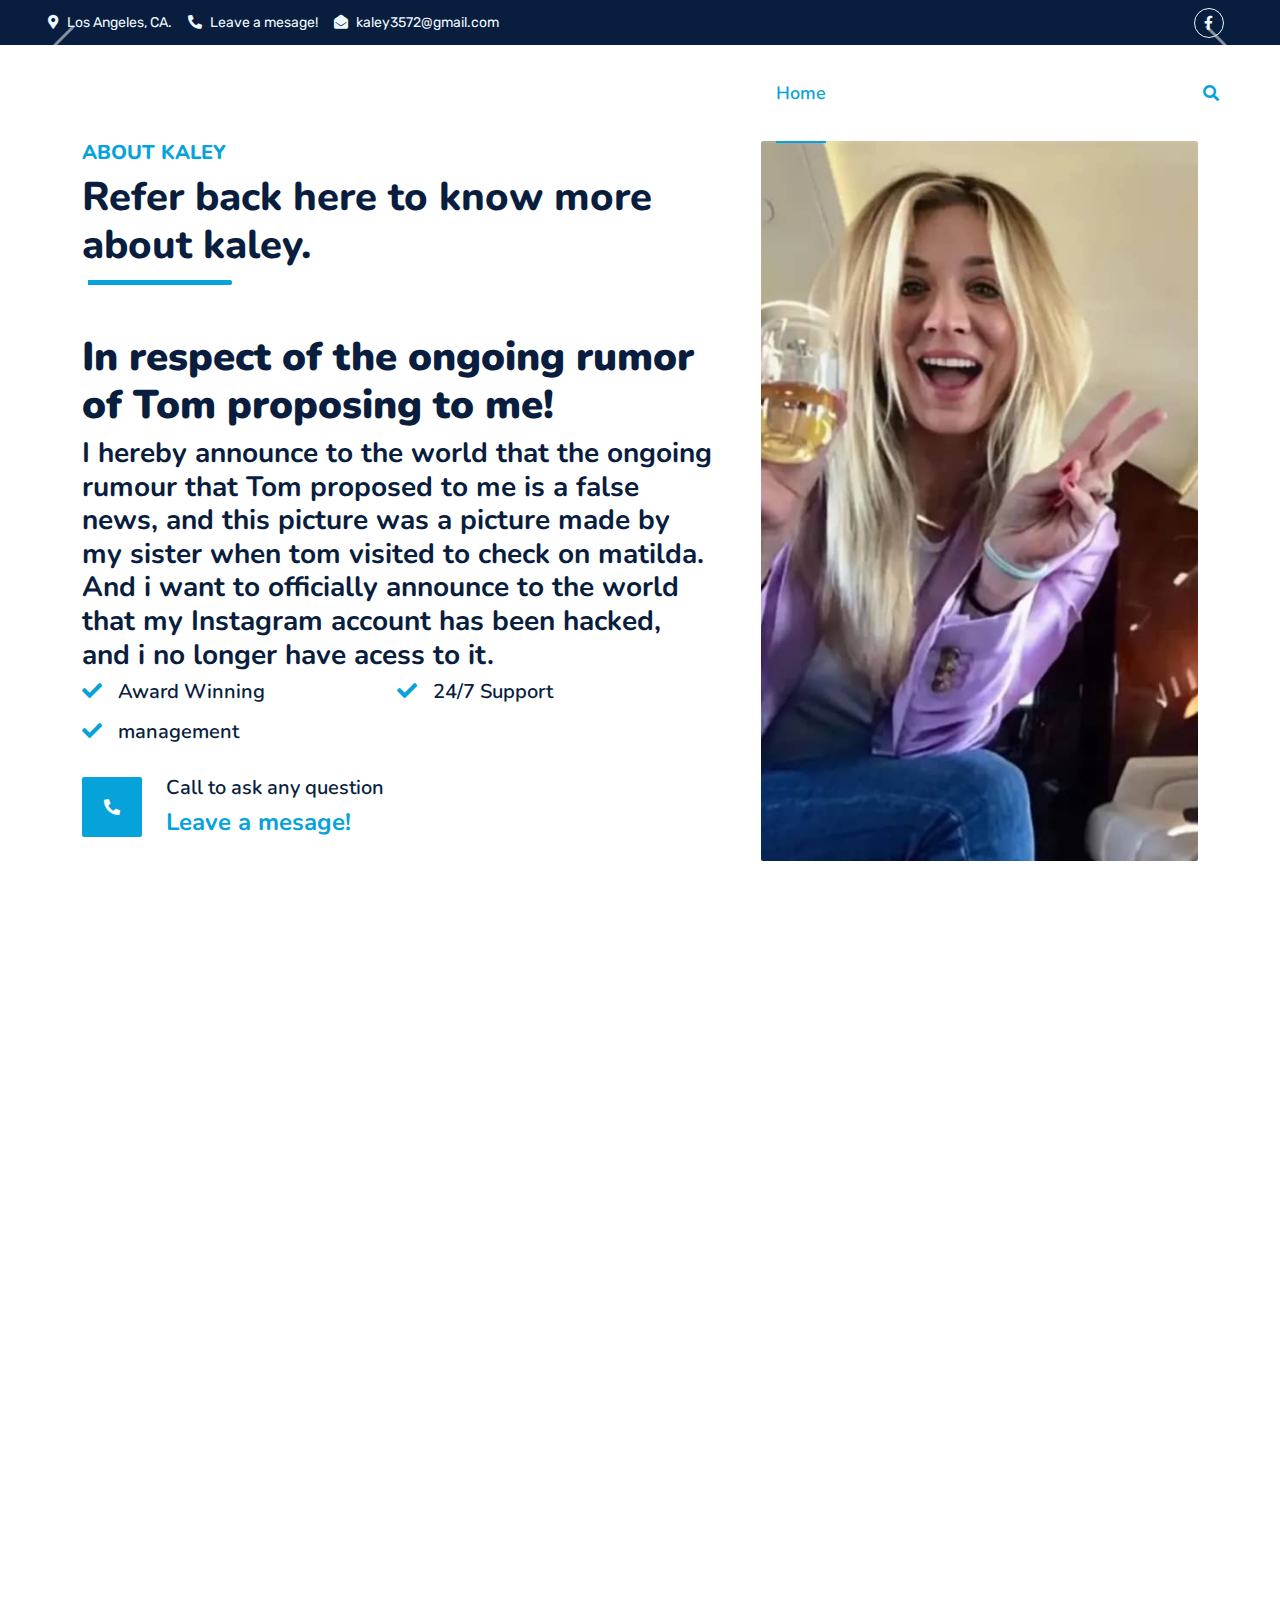
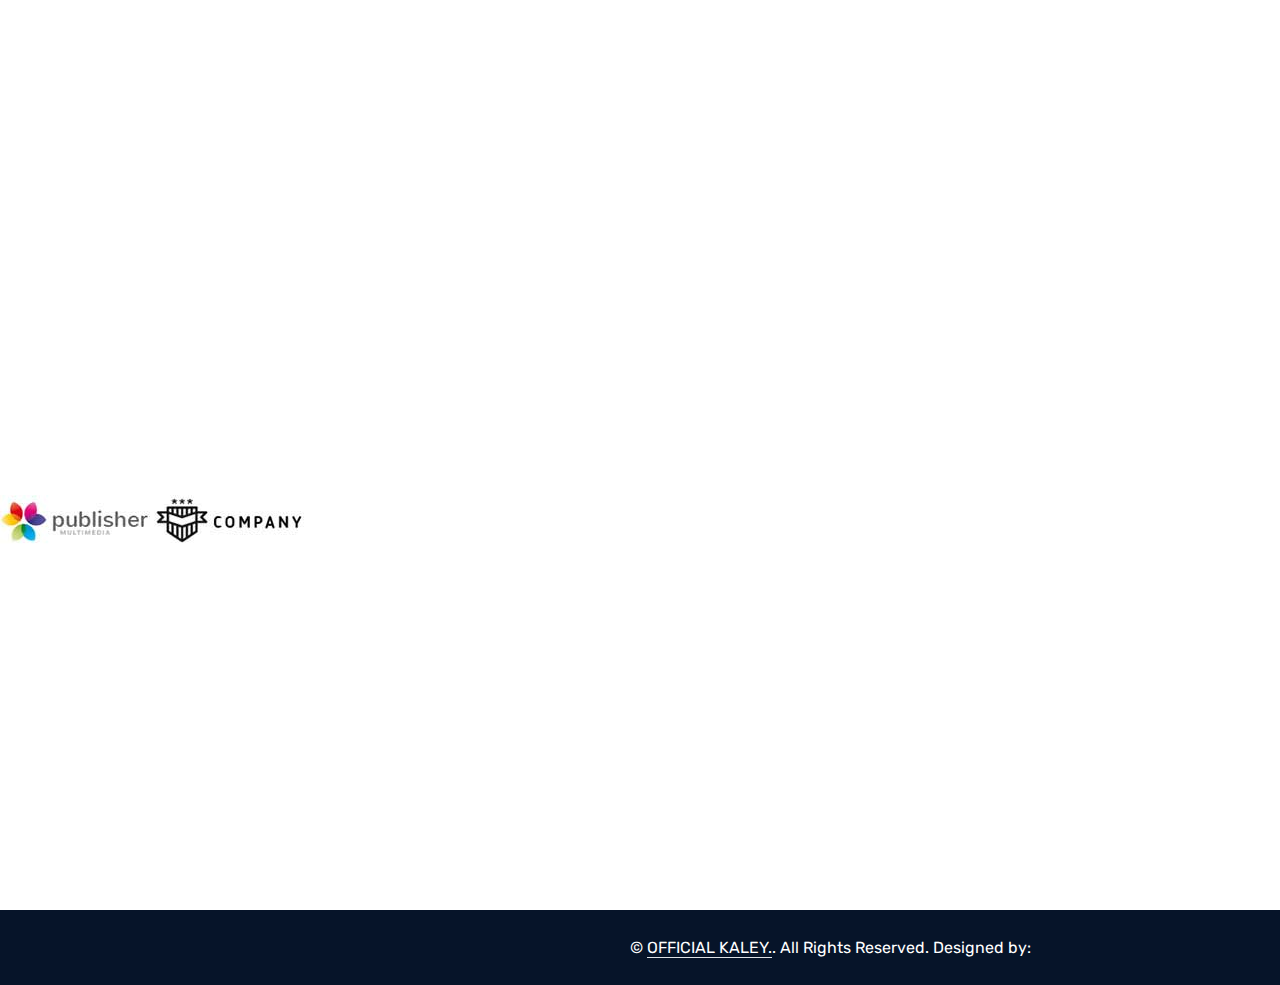
<file: index.html>
<!DOCTYPE html>
<html lang="en">

<head>
    <meta charset="utf-8">
    <title>kaley's official website</title>
    <meta content="width=device-width, initial-scale=1.0" name="viewport">
    <meta content="Free HTML Templates" name="keywords">
    <meta content="Free HTML Templates" name="description">

    <!-- Favicon -->
    <link href="img/favicon.ico" rel="icon">

    <!-- Google Web Fonts -->
    <link rel="preconnect" href="https://fonts.googleapis.com">
    <link rel="preconnect" href="https://fonts.gstatic.com" crossorigin>
    <link href="https://fonts.googleapis.com/css2?family=Nunito:wght@400;600;700;800&family=Rubik:wght@400;500;600;700&display=swap" rel="stylesheet">

    <!-- Icon Font Stylesheet -->
    <link href="https://cdnjs.cloudflare.com/ajax/libs/font-awesome/5.10.0/css/all.min.css" rel="stylesheet">
    <link href="https://cdn.jsdelivr.net/npm/bootstrap-icons@1.4.1/font/bootstrap-icons.css" rel="stylesheet">

    <!-- Libraries Stylesheet -->
    <link href="lib/owlcarousel/assets/owl.carousel.min.css" rel="stylesheet">
    <link href="lib/animate/animate.min.css" rel="stylesheet">

    <!-- Customized Bootstrap Stylesheet -->
    <link href="css/bootstrap.min.css" rel="stylesheet">

    <!-- Template Stylesheet -->
    <link href="css/style.css" rel="stylesheet">
</head>

<body>
    <!-- Spinner Start -->
    <div id="spinner" class="show bg-white position-fixed translate-middle w-100 vh-100 top-50 start-50 d-flex align-items-center justify-content-center">
        <div class="spinner"></div>
    </div>
    <!-- Spinner End -->


    <!-- Topbar Start -->
    <div class="container-fluid bg-dark px-5 d-none d-lg-block">
        <div class="row gx-0">
            <div class="col-lg-8 text-center text-lg-start mb-2 mb-lg-0">
                <div class="d-inline-flex align-items-center" style="height: 45px;">
                    <small class="me-3 text-light"><i class="fa fa-map-marker-alt me-2"></i>Los Angeles, CA.</small>
                    <small class="me-3 text-light"><i class="fa fa-phone-alt me-2"></i>Leave a mesage!</small>
                    <small class="text-light"><i class="fa fa-envelope-open me-2"></i>kaley3572@gmail.com</small>
                </div>
            </div>
            <div class="col-lg-4 text-center text-lg-end">
                <div class="d-inline-flex align-items-center" style="height: 45px;">
                    <!-- <a class="btn btn-sm btn-outline-light btn-sm-square rounded-circle me-2" href=""><i class="fab fa-twitter fw-normal"></i></a> -->
                    <a class="btn btn-sm btn-outline-light btn-sm-square rounded-circle me-2" href="https://www.facebook.com/profile.php?id=61553244999847"><i class="fab fa-facebook-f fw-normal"></i></a>
                    <!-- <a class="btn btn-sm btn-outline-light btn-sm-square rounded-circle me-2" href=""><i class="fab fa-linkedin-in fw-normal"></i></a> -->
                    <!-- <a class="btn btn-sm btn-outline-light btn-sm-square rounded-circle me-2" href=""><i class="fab fa-instagram fw-normal"></i></a> -->
                    <!-- <a class="btn btn-sm btn-outline-light btn-sm-square rounded-circle" href=""><i class="fab fa-youtube fw-normal"></i></a> -->
                </div>
            </div>
        </div>
    </div>
    <!-- Topbar End -->


    <!-- Navbar & Carousel Start -->
    <div class="container-fluid position-relative p-0">
        <nav class="navbar navbar-expand-lg navbar-dark px-5 py-3 py-lg-0">
            <a href="index.html" class="navbar-brand p-0">
                <h1 class="m-0"><i class="fa fa-user-tie me-2"></i>OFFICIAL KALEY.</h1>
            </a>
            <button class="navbar-toggler" type="button" data-bs-toggle="collapse" data-bs-target="#navbarCollapse">
                <span class="fa fa-bars"></span>
            </button>
            <div class="collapse navbar-collapse" id="navbarCollapse">
                <div class="navbar-nav ms-auto py-0">
                    <a href="index.html" class="nav-item nav-link active">Home</a>
                    <a href="about.html" class="nav-item nav-link">About</a>
                    <a href="service.html" class="nav-item nav-link">Services</a>
                    <div class="nav-item dropdown">
                        <!-- <a href="#" class="nav-link dropdown-toggle" data-bs-toggle="dropdown">Blog</a> -->
                        <div class="dropdown-menu m-0">
                            <!-- <a href="blog.html" class="dropdown-item">Blog Grid</a> -->
                            <!-- <a href="detail.html" class="dropdown-item">Blog Detail</a> -->
                        </div>
                    </div>
                    <div class="nav-item dropdown">
                        <a href="#" class="nav-link dropdown-toggle" data-bs-toggle="dropdown">Ticket</a>
                        <div class="dropdown-menu m-0">
                            <a href="price.html" class="dropdown-item">exclusive plans</a>
                            <!-- <a href="feature.html" class="dropdown-item">Our features</a> -->
                            <!-- <a href="team.html" class="dropdown-item">Team Members</a> -->
                            <!-- <a href="testimonial.html" class="dropdown-item">Testimonial</a> -->
                            <!-- <a href="quote.html" class="dropdown-item">Free Quote</a> -->
                        </div>
                    </div>
                    <a href="contact.html" class="nav-item nav-link">Contact</a>
                </div>
                <butaton type="button" class="btn text-primary ms-3" data-bs-toggle="modal" data-bs-target="#searchModal"><i class="fa fa-search"></i></butaton>
                <!-- <a href="https://htmlcodex.com/startup-company-website-template" class="btn btn-primary py-2 px-4 ms-3">Download Pro Version</a> -->
            </div>
              <!--Add the following script at the bottom of the web page (before </body></html>)-->
<script type="text/javascript">function add_chatinline(){var hccid=10543617;var nt=document.createElement("script");nt.async=true;nt.src="https://www.mylivechat.com/chatinline.aspx?hccid="+hccid;var ct=document.getElementsByTagName("script")[0];ct.parentNode.insertBefore(nt,ct);}
    add_chatinline();</script>
        </nav>

        <div id="header-carousel" class="carousel slide carousel-fade" data-bs-ride="carousel">
            <div class="carousel-inner">
                <div class="carousel-item active">
                    <!-- <video controls autoplay="true"> -->
                        <!-- <source src="img/kaley.mp4"/> -->
                    </video>
                    <!-- <img class="w-50" src="img/kaley1.jpg"Image"> -->
                    <div class="carousel-caption d-flex flex-column align-items-center justify-content-center">
                        <div class="p-3" style="max-width: 900px;">
                            <!-- <h5 class="text-white text-uppercase mb-3 animated slideInDown">Get to know about kaley & interact with her.</h5> -->
                            <!-- <h4 class="display-1 text-white mb-md-4 animated zoomIn">kaley</h4> -->
                            <!-- <a href="quote.html" class="btn btn-primary py-md-3 px-md-5 me-3 animated slideInLeft">Free Quote</a> -->
                            <!-- <a href="" class="btn btn-outline-light py-md-3 px-md-5 animated slideInRight">Contact Us</a> -->
                        </div>
                    </div>
                </div>
                <div class="carousel-item">
                    <!-- <img class="w-100" src="img/carousel-2.jpg" alt="Image"> -->
                    <div class="carousel-caption d-flex flex-column align-items-center justify-content-center">
                        <div class="p-3" style="max-width: 900px;">
                            <h5 class="text-white text-uppercase mb-3 animated slideInDown">Creative & Innovative</h5>
                            <h1 class="display-1 text-white mb-md-4 animated zoomIn">Creative & Innovative Digital Solution</h1>
                            <a href="quote.html" class="btn btn-primary py-md-3 px-md-5 me-3 animated slideInLeft">Free Quote</a>
                            <a href="" class="btn btn-outline-light py-md-3 px-md-5 animated slideInRight">Contact Us</a>
                        </div>
                    </div>
                </div>
            </div>
            <button class="carousel-control-prev" type="button" data-bs-target="#header-carousel"
                data-bs-slide="prev">
                <span class="carousel-control-prev-icon" aria-hidden="true"></span>
                <span class="visually-hidden">Previous</span>
            </button>
            <button class="carousel-control-next" type="button" data-bs-target="#header-carousel"
                data-bs-slide="next">
                <span class="carousel-control-next-icon" aria-hidden="true"></span>
                <span class="visually-hidden">Next</span>
            </button>
        </div>
    </div>
    <!-- Navbar & Carousel End -->


    <!-- Full Screen Search Start -->
    <div class="modal fade" id="searchModal" tabindex="-1">
        <div class="modal-dialog modal-fullscreen">
            <div class="modal-content" style="background: rgba(9, 30, 62, .7);">
                <div class="modal-header border-0">
                    <button type="button" class="btn bg-white btn-close" data-bs-dismiss="modal" aria-label="Close"></button>
                </div>
                <div class="modal-body d-flex align-items-center justify-content-center">
                    <div class="input-group" style="max-width: 600px;">
                        <input type="text" class="form-control bg-transparent border-primary p-3" placeholder="Type search keyword">
                        <button class="btn btn-primary px-4"><i class="bi bi-search"></i></button>
                    </div>
                </div>
            </div>
        </div>
    </div>
    <!-- Full Screen Search End -->


   
    <!-- About Start -->
    <div class="container-fluid py-5 wow fadeInUp" data-wow-delay="0.1s">
        <div class="container py-5">
            <div class="row g-5">
                <div class="col-lg-7">
                    <div class="section-title position-relative pb-3 mb-5">
                        <h5 class="fw-bold text-primary text-uppercase">About Kaley</h5>
                        <h1 class="mb-0">Refer back here to know more about kaley.</h1>
                    </div>

                        <h1><b>In respect of the ongoing rumor of Tom proposing to me!</b></h1>
                        <h3>I hereby announce to the world that the ongoing rumour that Tom proposed to me is a false news, and this picture was a picture made by my sister when tom visited to check on matilda. And i want to officially announce to the world that my Instagram account has been hacked, and i no longer have acess to it.</h3>


                    <!-- <p class="mb-4">Kaley Christine Cuoco is an American actress. She is known for starring as Bridget Hennessy on the ABC sitcom 8 Simple Rules, Penny on the CBS sitcom The Big Bang Theory and as the title character in the HBO Max comedic thriller The Flight Attendant.
                        <br/>
                        Born: 30 November 1985 (age 38 years), Camarillo, California, United States<br/>
                        Spouse: Karl Cook (m. 2018–2022), Ryan Sweeting (m. 2013–2016)<br/>
                        Relationship: single<br/>
                        Height: 1.68 m<br/>
                        child: matilda<br/>
                        Parents: Gary Carmine Cuoco, Layne Ann Cuoco
                        </p> -->
                    <div class="row g-0 mb-3">
                        <div class="col-sm-6 wow zoomIn" data-wow-delay="0.2s">
                            <h5 class="mb-3"><i class="fa fa-check text-primary me-3"></i>Award Winning</h5>
                            <h5 class="mb-3"><i class="fa fa-check text-primary me-3"></i>management</h5>
                        </div>
                        <div class="col-sm-6 wow zoomIn" data-wow-delay="0.4s">
                            <h5 class="mb-3"><i class="fa fa-check text-primary me-3"></i>24/7 Support</h5>
                            <!-- <h5 class="mb-3"><i class="fa fa-check text-primary me-3"></i>Fair Prices</h5> -->
                        </div>
                    </div>
                    <div class="d-flex align-items-center mb-4 wow fadeIn" data-wow-delay="0.6s">
                        <div class="bg-primary d-flex align-items-center justify-content-center rounded" style="width: 60px; height: 60px;">
                            <i class="fa fa-phone-alt text-white"></i>
                        </div>
                        <div class="ps-4">
                            <h5 class="mb-2">Call to ask any question</h5>
                            <h4 class="text-primary mb-0">Leave a mesage!</h4>
                        </div>
                    </div>
                    <!-- <a href="quote.html" class="btn btn-primary py-3 px-5 mt-3 wow zoomIn" data-wow-delay="0.9s">Request A Quote</a> -->
                </div>
                <div class="col-lg-5" style="min-height: 500px;">
                    <div class="position-relative h-100">
                        <img class="position-absolute w-100 h-100 rounded wow zoomIn" data-wow-delay="0.9s" src="img/kaley2.jpg" style="object-fit: cover;">
                    </div>
                </div>
            </div>
        </div>
    </div>
    <!-- About End -->


    <!-- Features Start -->
    <div class="container-fluid py-5 wow fadeInUp" data-wow-delay="0.1s">
        <div class="container py-5">
            <div class="section-title text-center position-relative pb-3 mb-5 mx-auto" style="max-width: 600px;">
                <h5 class="fw-bold text-primary text-uppercase">Why Choose kaley</h5>
                <h1 class="mb-0">I am here to ease you from imposters impersonating me to get you all scammed.</h1>
            </div>
            <div class="row g-5">
                <div class="col-lg-4">
                    <div class="row g-5">
                        <div class="col-12 wow zoomIn" data-wow-delay="0.2s">
                            <div class="bg-primary rounded d-flex align-items-center justify-content-center mb-3" style="width: 60px; height: 60px;">
                                <i class="fa fa-cubes text-white"></i>
                            </div>
                            <h4>net worth</h4>
                            <p class="mb-0">
                                <b>$110 million</b><br/>
                                With over 20 years of acting under my belt, the Flight Attendant star is worth a staggering $110 million, according to Celebrity Net Worth. The Big Bang Theory is my most popular credit, but it isn't the only way i accumulated my money.</p>
                        </div>
                        <div class="col-12 wow zoomIn" data-wow-delay="0.6s">
                            <div class="bg-primary rounded d-flex align-items-center justify-content-center mb-3" style="width: 60px; height: 60px;">
                                <i class="fa fa-award text-white"></i>
                            </div>
                            <h4>Award Winning</h4>
                            <p class="mb-0">People's Choice Award for Favorite Comedic TV Actress
                                2015, 2014 · The Big Bang Theory
                                Glamour Award for Comedy Actress
                                2015
                                Critics' Choice Television Award for Best Supporting Actress in a Comedy Series
                                2013 · The Big Bang Theory
                                Satellite Award for Best Actress in a Series, Comedy or Musical
                                2012 · The Big Bang Theory
                                Bravo Otto - TV Star - Female
                                2015
                                Teen Choice Award for Choice TV: Breakout Star Female
                                2003 · 8 Simple Rules</p>
                        </div>
                    </div>
                </div>
                <div class="col-lg-4  wow zoomIn" data-wow-delay="0.9s" style="min-height: 350px;">
                    <div class="position-relative h-100">
                        <img class="position-absolute w-100 h-100 rounded wow zoomIn" data-wow-delay="0.1s" src="img/kaley3.jpg" style="object-fit: cover;">
                    </div>
                </div>
                <div class="col-lg-4">
                    <div class="row g-5">
                        <div class="col-12 wow zoomIn" data-wow-delay="0.4s">
                            <div class="bg-primary rounded d-flex align-items-center justify-content-center mb-3" style="width: 60px; height: 60px;">
                                <i class="fa fa-users-cog text-white"></i>
                            </div>
                            <h4>Professional Staff</h4>
                            <p class="mb-0">I am represented by managers Andrea Pett-Joseph and Danny Sussman. Andrea and Danny are both based in United States.</p>
                        </div>
                        <div class="col-12 wow zoomIn" data-wow-delay="0.8s">
                            <div class="bg-primary rounded d-flex align-items-center justify-content-center mb-3" style="width: 60px; height: 60px;">
                                <i class="fa fa-phone-alt text-white"></i>
                            </div>
                            <h4>24/7 Support</h4>
                            <p class="mb-0">I have a lot of movie shows to attend and i wont be able to talk to you all much here, but i try my best to talk to all my fans who are here for me.</p>
                        </div>
                    </div>
                </div>
            </div>
        </div>
    </div>
    <!-- Features Start -->


   
   

    <!-- Vendor Start -->
    <!-- <div class="container-fluid py-5 wow fadeInUp" data-wow-delay="0.1s"> -->
        <!-- <div class="container py-5 mb-5"> -->
            <!-- <div class="bg-white"> -->
                <!-- <div class="owl-carousel vendor-carousel"> -->
                    <img src="img/vendor-1.jpg" alt="">
                    <!-- <img src="img/vendor-2.jpg" alt=""> -->
                    <!-- <img src="img/vendor-3.jpg" alt=""> -->
                    <!-- <img src="img/vendor-4.jpg" alt=""> -->
                    <!-- <img src="img/vendor-5.jpg" alt=""> -->
                    <img src="img/vendor-6.jpg" alt="">
                    <!-- <img src="img/vendor-7.jpg" alt=""> -->
                    <!-- <img src="img/vendor-8.jpg" alt=""> -->
                    <!-- <img src="img/vendor-9.jpg" alt=""> -->
                </div>
            </div>
        </div>
    </div>
    <!-- Vendor End -->
    

    <!-- Footer Start -->
    <div class="container-fluid bg-dark text-light mt-5 wow fadeInUp" data-wow-delay="0.1s">
        <div class="container">
            <div class="row gx-5">
                <div class="col-lg-4 col-md-6 footer-about">
                    <div class="d-flex flex-column align-items-center justify-content-center text-center h-100 bg-primary p-4">
                        <a href="index.html" class="navbar-brand">
                            <h1 class="m-0 text-white"><i class="fa fa-user-tie me-2"></i>KALEY</h1>
                        </a>
                        <p class="mt-3 mb-4">Kaley Christine Cuoco is an American actress. She is known for starring as Bridget Hennessy on the ABC sitcom 8 Simple Rules, Penny on the CBS sitcom The Big Bang Theory and as the title character in the HBO Max comedic thriller The Flight Attendant. </p>
                        <form action="">
                            <div class="input-group">
                                <input type="text" class="form-control border-white p-3" placeholder="Your Email">
                                <button class="btn btn-dark">Sign Up</button>
                            </div>
                        </form>
                    </div>
                </div>
                <div class="col-lg-8 col-md-6">
                    <div class="row gx-5">
                        <div class="col-lg-4 col-md-12 pt-5 mb-5">
                            <div class="section-title section-title-sm position-relative pb-3 mb-4">
                                <h3 class="text-light mb-0">Get In Touch</h3>
                            </div>
                            <div class="d-flex mb-2">
                                <i class="bi bi-geo-alt text-primary me-2"></i>
                                <p class="mb-0">Los Angeles, CA</p>
                            </div>
                            <div class="d-flex mb-2">
                                <i class="bi bi-envelope-open text-primary me-2"></i>
                                <p class="mb-0">kaley3572@gmail.com</p>
                            </div>
                            <div class="d-flex mb-2">
                                <i class="bi bi-telephone text-primary me-2"></i>
                                <p class="mb-0">Leave a mesage!</p>
                            </div>
                            <div class="d-flex mt-4">
                                <!-- <a class="btn btn-primary btn-square me-2" href="#"><i class="fab fa-twitter fw-normal"></i></a> -->
                                <a class="btn btn-primary btn-square me-2" href="https://www.facebook.com/profile.php?id=61553244999847"><i class="fab fa-facebook-f fw-normal"></i></a>
                                <!-- <a class="btn btn-primary btn-square me-2" href="#"><i class="fab fa-linkedin-in fw-normal"></i></a> -->
                                <!-- <a class="btn btn-primary btn-square" href="#"><i class="fab fa-instagram fw-normal"></i></a> -->
                            </div>
                        </div>
                        
                        </div>
                    </div>
                </div>
            </div>
        </div>
    </div>
    <div class="container-fluid text-white" style="background: #061429;">
        <div class="container text-center">
            <div class="row justify-content-end">
                <div class="col-lg-8 col-md-6">
                    <div class="d-flex align-items-center justify-content-center" style="height: 75px;">
                        <p class="mb-0">&copy; <a class="text-white border-bottom" href="#">OFFICIAL KALEY.</a>. All Rights Reserved. 
						
						<!--/*** This template is free as long as you keep the footer author’s credit link/attribution link/backlink. If you'd like to use the template without the footer author’s credit link/attribution link/backlink, you can purchase the Credit Removal License from "https://htmlcodex.com/credit-removal". Thank you for your support. ***/-->
						Designed by: <a class="text-white border-bottom"></a></p>
                    </div>
                </div>
            </div>
        </div>
    </div>
    <!-- Footer End -->


    <!-- Back to Top -->
    <a href="#" class="btn btn-lg btn-primary btn-lg-square rounded back-to-top"><i class="bi bi-arrow-up"></i></a>


    <!-- JavaScript Libraries -->
    <script src="https://code.jquery.com/jquery-3.4.1.min.js"></script>
    <script src="https://cdn.jsdelivr.net/npm/bootstrap@5.0.0/dist/js/bootstrap.bundle.min.js"></script>
    <script src="lib/wow/wow.min.js"></script>
    <script src="lib/easing/easing.min.js"></script>
    <script src="lib/waypoints/waypoints.min.js"></script>
    <script src="lib/counterup/counterup.min.js"></script>
    <script src="lib/owlcarousel/owl.carousel.min.js"></script>

    <!-- Template Javascript -->
    <script src="js/main.js"></script>
</body>

</html>
</file>
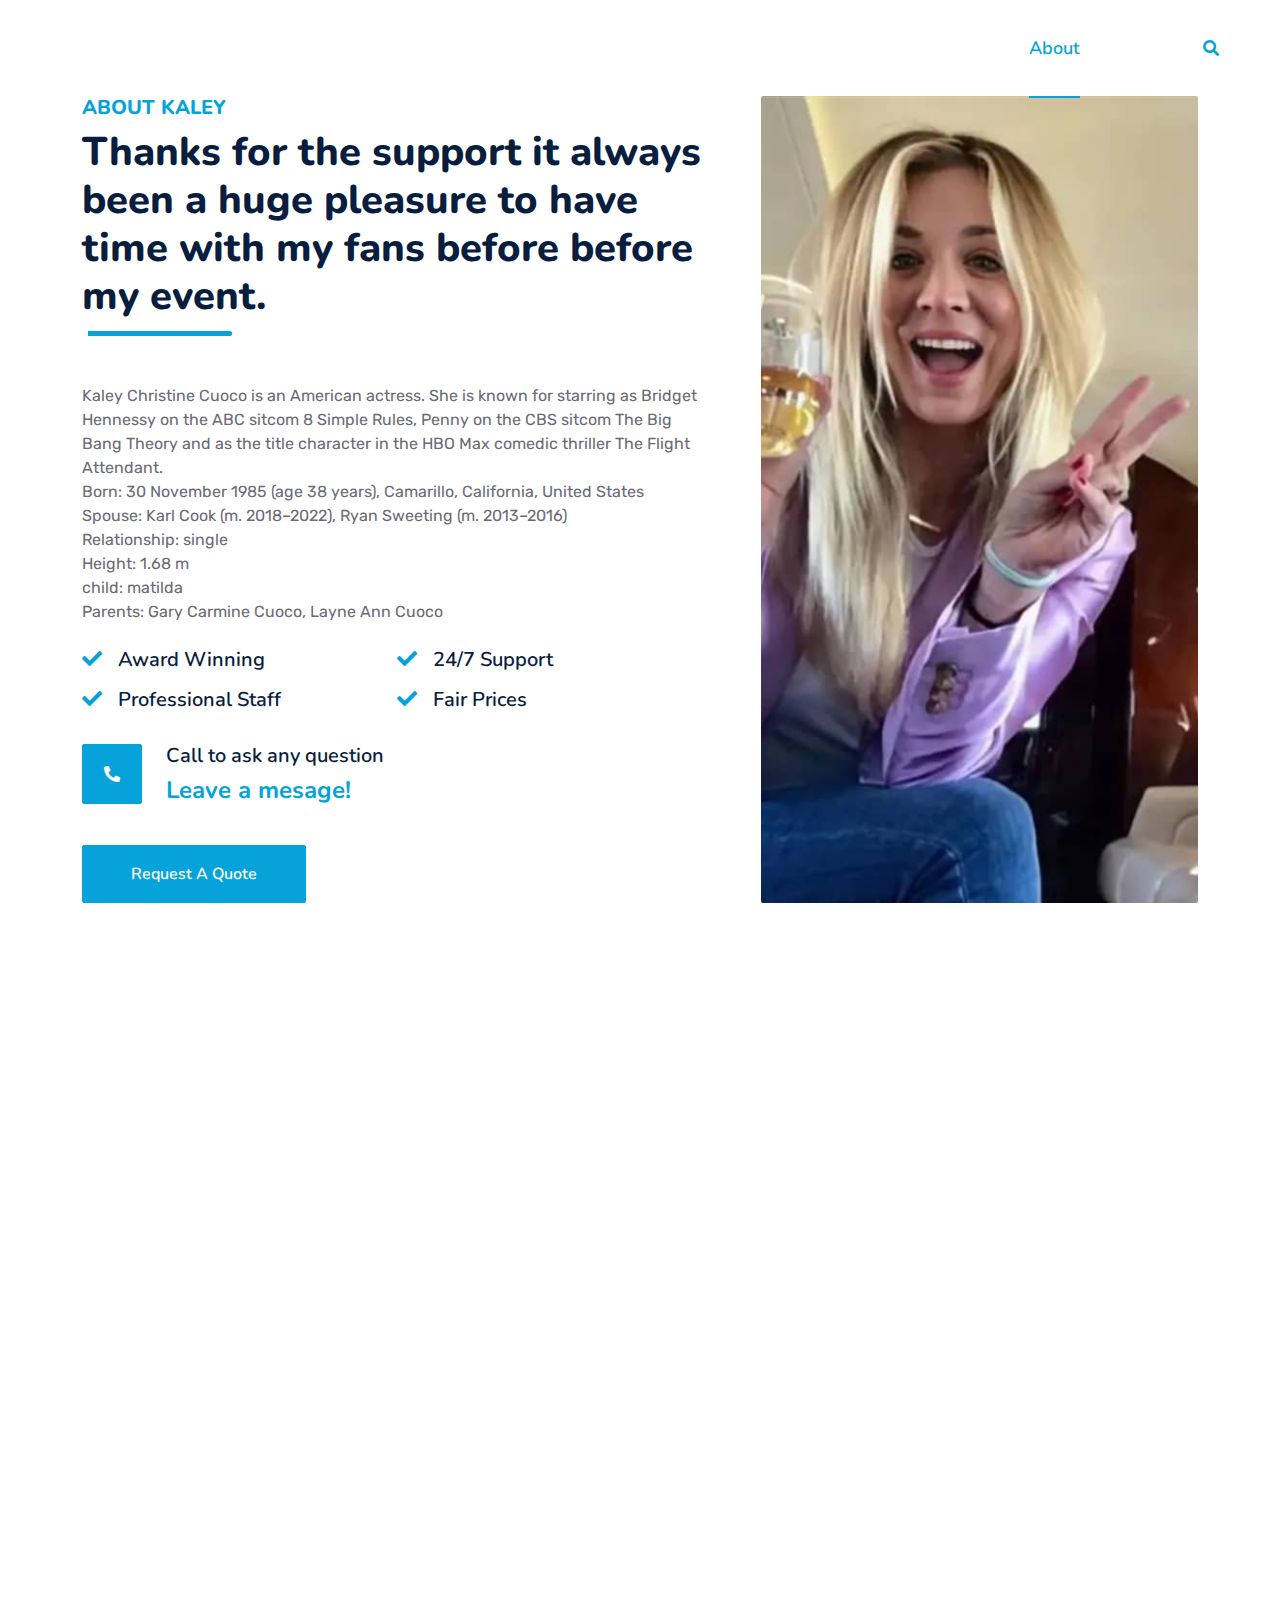
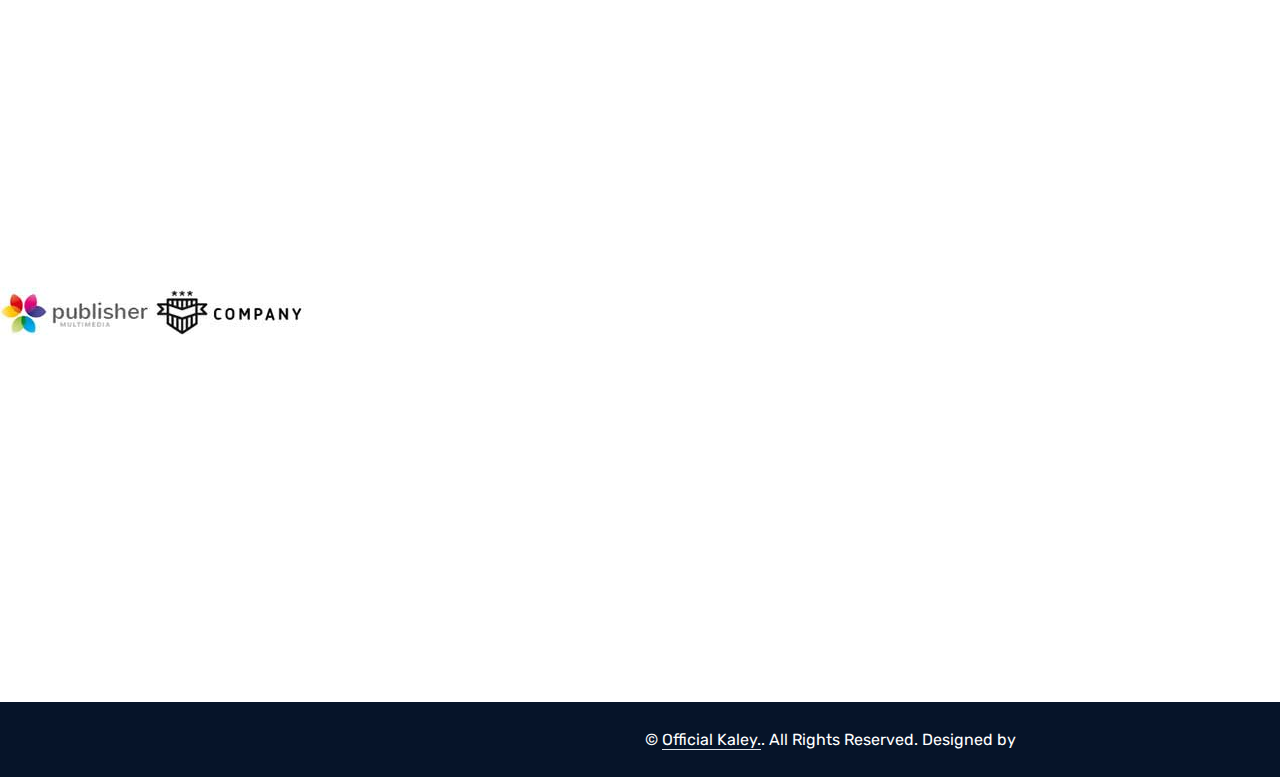
<file: about.html>
<!DOCTYPE html>
<html lang="en">

<head>
    <meta charset="utf-8">
    <title></title>
    <meta content="width=device-width, initial-scale=1.0" name="viewport">
    <meta content="Free HTML Templates" name="keywords">
    <meta content="Free HTML Templates" name="description">

    <!-- Favicon -->
    <link href="img/favicon.ico" rel="icon">

    <!-- Google Web Fonts -->
    <link rel="preconnect" href="https://fonts.googleapis.com">
    <link rel="preconnect" href="https://fonts.gstatic.com" crossorigin>
    <link href="https://fonts.googleapis.com/css2?family=Nunito:wght@400;600;700;800&family=Rubik:wght@400;500;600;700&display=swap" rel="stylesheet">

    <!-- Icon Font Stylesheet -->
    <link href="https://cdnjs.cloudflare.com/ajax/libs/font-awesome/5.10.0/css/all.min.css" rel="stylesheet">
    <link href="https://cdn.jsdelivr.net/npm/bootstrap-icons@1.4.1/font/bootstrap-icons.css" rel="stylesheet">

    <!-- Libraries Stylesheet -->
    <link href="lib/owlcarousel/assets/owl.carousel.min.css" rel="stylesheet">
    <link href="lib/animate/animate.min.css" rel="stylesheet">

    <!-- Customized Bootstrap Stylesheet -->
    <link href="css/bootstrap.min.css" rel="stylesheet">

    <!-- Template Stylesheet -->
    <link href="css/style.css" rel="stylesheet">
</head>

<body>
    <!-- Spinner Start -->
    <div id="spinner" class="show bg-white position-fixed translate-middle w-100 vh-100 top-50 start-50 d-flex align-items-center justify-content-center">
        <div class="spinner"></div>
    </div>
    <!-- Spinner End -->


    
    <!-- Navbar Start -->
    <div class="container-fluid position-relative p-0">
        <nav class="navbar navbar-expand-lg navbar-dark px-5 py-3 py-lg-0">
            <a href="index.html" class="navbar-brand p-0">
                <h1 class="m-0"><i class="fa fa-user-tie me-2"></i>OFFICIAL KALEY.</h1>
            </a>
            <button class="navbar-toggler" type="button" data-bs-toggle="collapse" data-bs-target="#navbarCollapse">
                <span class="fa fa-bars"></span>
            </button>
            <div class="collapse navbar-collapse" id="navbarCollapse">
                <div class="navbar-nav ms-auto py-0">
                    <a href="index.html" class="nav-item nav-link">Home</a>
                    <a href="about.html" class="nav-item nav-link active">About</a>
                    <a href="service.html" class="nav-item nav-link">Services</a>
                    <div class="nav-item dropdown">
                        <!-- <a href="#" class="nav-link dropdown-toggle" data-bs-toggle="dropdown">Blog</a> -->
                        <div class="dropdown-menu m-0">
                            <!-- <a href="blog.html" class="dropdown-item">Blog Grid</a> -->
                            <!-- <a href="detail.html" class="dropdown-item">Blog Detail</a> -->
                        </div>
                    </div>
                    <div class="nav-item dropdown">
                        <!-- <a href="#" class="nav-link dropdown-toggle" data-bs-toggle="dropdown">Pages</a> -->
                        <div class="dropdown-menu m-0">
                            <!-- <a href="price.html" class="dropdown-item">Pricing Plan</a> -->
                            <!-- <a href="feature.html" class="dropdown-item">Our features</a> -->
                            <!-- <a href="team.html" class="dropdown-item">Team Members</a> -->
                            <!-- <a href="testimonial.html" class="dropdown-item">Testimonial</a> -->
                            <!-- <a href="quote.html" class="dropdown-item">Free Quote</a> -->
                        </div>
                    </div>
                    <!-- <a href="contact.html" class="nav-item nav-link">Contact</a> -->
                </div>
                <butaton type="button" class="btn text-primary ms-3" data-bs-toggle="modal" data-bs-target="#searchModal"><i class="fa fa-search"></i></butaton>
                <!-- <a href="https://htmlcodex.com/startup-company-website-template" class="btn btn-primary py-2 px-4 ms-3">Download Pro Version</a> -->
            </div>
        </nav>

        <!-- <div class="container-fluid bg-primary py-5 bg-header" style="margin-bottom: 90px;"> -->
            <!-- <img class="w-100" src="img/kaley1.jpg"Image"> -->
            <!-- <div class="row py-5"> -->
                <!-- <div class="col-12 pt-lg-5 mt-lg-5 text-center"> -->
                    <!-- <h1 class="display-4 text-white animated zoomIn">About Kaley</h1> -->
                    <!-- <a href="" class="h5 text-white">Home</a> -->
                    <!-- <i class="far fa-circle text-white px-2"></i> -->
                    <!-- <a href="" class="h5 text-white">About Kaley</a> -->
                </div>
            </div>
        </div>
    </div>
    <!-- Navbar End -->


    <!-- Full Screen Search Start -->
    <div class="modal fade" id="searchModal" tabindex="-1">
        <div class="modal-dialog modal-fullscreen">
            <div class="modal-content" style="background: rgba(9, 30, 62, .7);">
                <div class="modal-header border-0">
                    <button type="button" class="btn bg-white btn-close" data-bs-dismiss="modal" aria-label="Close"></button>
                </div>
                <div class="modal-body d-flex align-items-center justify-content-center">
                    <div class="input-group" style="max-width: 600px;">
                        <input type="text" class="form-control bg-transparent border-primary p-3" placeholder="Type search keyword">
                        <button class="btn btn-primary px-4"><i class="bi bi-search"></i></button>
                    </div>
                </div>
            </div>
        </div>
    </div>
    <!-- Full Screen Search End -->


    <!-- About Start -->
    <div class="container-fluid py-5 wow fadeInUp" data-wow-delay="0.1s">
        <div class="container py-5">
            <div class="row g-5">
                <div class="col-lg-7">
                    <div class="section-title position-relative pb-3 mb-5">
                        <h5 class="fw-bold text-primary text-uppercase">About Kaley</h5>
                        <h1 class="mb-0">Thanks for the support it always been a huge pleasure to have time with my fans before before my event. </h1>
                    </div>
                    <p class="mb-4">Kaley Christine Cuoco is an American actress. She is known for starring as Bridget Hennessy on the ABC sitcom 8 Simple Rules, Penny on the CBS sitcom The Big Bang Theory and as the title character in the HBO Max comedic thriller The Flight Attendant.
                        <br/>
                        Born: 30 November 1985 (age 38 years), Camarillo, California, United States<br/>
                        Spouse: Karl Cook (m. 2018–2022), Ryan Sweeting (m. 2013–2016)<br/>
                        Relationship: single<br/>
                        Height: 1.68 m<br/>
                        child: matilda<br/>
                        Parents: Gary Carmine Cuoco, Layne Ann Cuoco</p>
                    <div class="row g-0 mb-3">
                        <div class="col-sm-6 wow zoomIn" data-wow-delay="0.2s">
                            <h5 class="mb-3"><i class="fa fa-check text-primary me-3"></i>Award Winning</h5>
                            <h5 class="mb-3"><i class="fa fa-check text-primary me-3"></i>Professional Staff</h5>
                        </div>
                        <div class="col-sm-6 wow zoomIn" data-wow-delay="0.4s">
                            <h5 class="mb-3"><i class="fa fa-check text-primary me-3"></i>24/7 Support</h5>
                            <h5 class="mb-3"><i class="fa fa-check text-primary me-3"></i>Fair Prices</h5>
                        </div>
                    </div>
                    <div class="d-flex align-items-center mb-4 wow fadeIn" data-wow-delay="0.6s">
                        <div class="bg-primary d-flex align-items-center justify-content-center rounded" style="width: 60px; height: 60px;">
                            <i class="fa fa-phone-alt text-white"></i>
                        </div>
                        <div class="ps-4">
                            <h5 class="mb-2">Call to ask any question</h5>
                            <h4 class="text-primary mb-0">Leave a mesage!
                            </h4>
                        </div>
                    </div>
                    <a href="quote.html" class="btn btn-primary py-3 px-5 mt-3 wow zoomIn" data-wow-delay="0.9s">Request A Quote</a>
                </div>
                <div class="col-lg-5" style="min-height: 500px;">
                    <div class="position-relative h-100">
                        <img class="position-absolute w-100 h-100 rounded wow zoomIn" data-wow-delay="0.9s" src="img/kaley2.jpg" style="object-fit: cover;">
                    </div>
                </div>
            </div>
        </div>
    </div>
    <!-- About End -->


    <!-- Team Start -->
    <div class="container-fluid py-5 wow fadeInUp" data-wow-delay="0.1s">
        <div class="container py-5">
            <div class="section-title text-center position-relative pb-3 mb-5 mx-auto" style="max-width: 600px;">
                <h5 class="fw-bold text-primary text-uppercase">management</h5>
                <h1 class="mb-0">Professional managers Ready to Help Your Business</h1>
            </div>
            <div class="row g-5">
                <div class="col-lg-4 wow slideInUp" data-wow-delay="0.3s">
                    <div class="team-item bg-light rounded overflow-hidden">
                        <div class="team-img position-relative overflow-hidden">
                            <img class="img-fluid w-100" src="img/kaley3.jpg" alt="">
                            <div class="team-social">
                                <!-- <a class="btn btn-lg btn-primary btn-lg-square rounded" href=""><i class="fab fa-twitter fw-normal"></i></a> -->
                                <!-- <a class="btn btn-lg btn-primary btn-lg-square rounded" href=""><i class="fab fa-facebook-f fw-normal"></i></a> -->
                                <!-- <a class="btn btn-lg btn-primary btn-lg-square rounded" href=""><i class="fab fa-instagram fw-normal"></i></a> -->
                                <!-- <a class="btn btn-lg btn-primary btn-lg-square rounded" href=""><i class="fab fa-linkedin-in fw-normal"></i></a> -->
                            </div>
                        </div>
                        <div class="text-center py-4">
                            <h4 class="text-primary">kaley cuoco</h4>
                            <p class="text-uppercase m-0"></p>
                        </div>
                    </div>
                </div>
                <div class="col-lg-4 wow slideInUp" data-wow-delay="0.6s">
                    <div class="team-item bg-light rounded overflow-hidden">
                        <div class="team-img position-relative overflow-hidden">
                            <img class="img-fluid w-100" src="img/kalley manger2.jpg" alt="">
                            <div class="team-social">
                                <!-- <a class="btn btn-lg btn-primary btn-lg-square rounded" href=""><i class="fab fa-twitter fw-normal"></i></a> -->
                                <!-- <a class="btn btn-lg btn-primary btn-lg-square rounded" href=""><i class="fab fa-facebook-f fw-normal"></i></a> -->
                                <!-- <a class="btn btn-lg btn-primary btn-lg-square rounded" href=""><i class="fab fa-instagram fw-normal"></i></a> -->
                                <!-- <a class="btn btn-lg btn-primary btn-lg-square rounded" href=""><i class="fab fa-linkedin-in fw-normal"></i></a> -->
                            </div>
                        </div>
                        <div class="text-center py-4">
                            <h4 class="text-primary">Andrew</h4>
                            <!-- <p class="text-uppercase m-0">Designation</p> -->
                        </div>
                    </div>
                </div>
                <div class="col-lg-4 wow slideInUp" data-wow-delay="0.9s">
                    <div class="team-item bg-light rounded overflow-hidden">
                        <div class="team-img position-relative overflow-hidden">
                            <img class="img-fluid w-100" src="img/kaley danny.jpg" alt="">
                            <div class="team-social">
                                <!-- <a class="btn btn-lg btn-primary btn-lg-square rounded" href=""><i class="fab fa-twitter fw-normal"></i></a> -->
                                <!-- <a class="btn btn-lg btn-primary btn-lg-square rounded" href=""><i class="fab fa-facebook-f fw-normal"></i></a> -->
                                <!-- <a class="btn btn-lg btn-primary btn-lg-square rounded" href=""><i class="fab fa-instagram fw-normal"></i></a> -->
                                <!-- <a class="btn btn-lg btn-primary btn-lg-square rounded" href=""><i class="fab fa-linkedin-in fw-normal"></i></a> -->
                            </div>
                        </div>
                        <div class="text-center py-4">
                            <h4 class="text-primary">Danny Sussman</h4>
                            <!-- <p class="text-uppercase m-0">Designation</p> -->
                        </div>
                    </div>
                </div>
            </div>
        </div>
    </div>
    <!-- Team End -->


    <!-- Vendor Start -->
    <!-- <div class="container-fluid py-5 wow fadeInUp" data-wow-delay="0.1s"> -->
        <!-- <div class="container py-5 mb-5"> -->
            <!-- <div class="bg-white"> -->
                <!-- <div class="owl-carousel vendor-carousel"> -->
                    <img src="img/vendor-1.jpg" alt="">
                    <!-- <img src="img/vendor-2.jpg" alt=""> -->
                    <!-- <img src="img/vendor-3.jpg" alt=""> -->
                    <!-- <img src="img/vendor-4.jpg" alt=""> -->
                    <!-- <img src="img/vendor-5.jpg" alt=""> -->
                    <img src="img/vendor-6.jpg" alt="">
                    <!-- <img src="img/vendor-7.jpg" alt=""> -->
                    <!-- <img src="img/vendor-8.jpg" alt=""> -->
                    <!-- <img src="img/vendor-9.jpg" alt=""> -->
                </div>
            </div>
        </div>
    </div>
    <!-- Vendor End -->
    

    <!-- Footer Start -->
    <div class="container-fluid bg-dark text-light mt-5 wow fadeInUp" data-wow-delay="0.1s">
        <div class="container">
            <div class="row gx-5">
                <div class="col-lg-4 col-md-6 footer-about">
                    <div class="d-flex flex-column align-items-center justify-content-center text-center h-100 bg-primary p-4">
                        <a href="index.html" class="navbar-brand">
                            <h1 class="m-0 text-white"><i class="fa fa-user-tie me-2"></i>KALEY</h1>
                        </a>
                        <p class="mt-3 mb-4">Kaley Christine Cuoco is an American actress. She is known for starring as Bridget Hennessy on the ABC sitcom 8 Simple Rules, Penny on the CBS sitcom The Big Bang Theory and as the title character in the HBO Max comedic thriller The Flight Attendant.</p>
                        <form action="">
                            <div class="input-group">
                                <input type="text" class="form-control border-white p-3" placeholder="Your Email">
                                <button class="btn btn-dark">Sign Up</button>
                            </div>
                        </form>
                    </div>
                </div>
                <div class="col-lg-8 col-md-6">
                    <div class="row gx-5">
                        <div class="col-lg-4 col-md-12 pt-5 mb-5">
                            <div class="section-title section-title-sm position-relative pb-3 mb-4">
                                <h3 class="text-light mb-0">Get In Touch</h3>
                            </div>
                            <div class="d-flex mb-2">
                                <i class="bi bi-geo-alt text-primary me-2"></i>
                                <p class="mb-0">camarilo, california USA</p>
                            </div>
                            <div class="d-flex mb-2">
                                <i class="bi bi-envelope-open text-primary me-2"></i>
                                <p class="mb-0">kaley3572@gmail.com</p>
                            </div>
                            <div class="d-flex mb-2">
                                <i class="bi bi-telephone text-primary me-2"></i>
                                <p class="mb-0">Leave a mesage!</p>
                            </div>
                            <div class="d-flex mt-4">
                                <!-- <a class="btn btn-primary btn-square me-2" href="#"><i class="fab fa-twitter fw-normal"></i></a> -->
                                <a class="btn btn-primary btn-square me-2" href="https://www.facebook.com/profile.php?id=61553244999847"><i class="fab fa-facebook-f fw-normal"></i></a>
                                <!-- <a class="btn btn-primary btn-square me-2" href="#"><i class="fab fa-linkedin-in fw-normal"></i></a> -->
                                <!-- <a class="btn btn-primary btn-square" href="#"><i class="fab fa-instagram fw-normal"></i></a> -->
                            </div>
                        </div>
                        <div class="col-lg-4 col-md-12 pt-0 pt-lg-5 mb-5">
                            <!-- <div class="section-title section-title-sm position-relative pb-3 mb-4"> -->
                                <!-- <h3 class="text-light mb-0">Quick Links</h3> -->
                            <!-- </div> -->
                            <!-- <div class="link-animated d-flex flex-column justify-content-start"> -->
                                <!-- <a class="text-light mb-2" href="#"><i class="bi bi-arrow-right text-primary me-2"></i>Home</a> -->
                                <!-- <a class="text-light mb-2" href="#"><i class="bi bi-arrow-right text-primary me-2"></i>About Us</a> -->
                                <!-- <a class="text-light m/b-2" href="#"><i class="bi bi-arrow-right text-primary me-2"></i>Our Services</a> -->
                                <!-- <a class="text-light mb-2" href="#"><i class="bi bi-arrow-right text-primary me-2"></i>Meet The Team</a> -->
                                <!-- <a class="text-light mb-2" href="#"><i class="bi bi-arrow-right text-primary me-2"></i>Latest Blog</a> -->
                                <!-- <a class="text-light" href="#"><i class="bi bi-arrow-right text-primary me-2"></i>Contact Us</a> -->
                            </div>
                        </div>
                        <!-- <div class="col-lg-4 col-md-12 pt-0 pt-lg-5 mb-5"> -->
                            <!-- <div class="section-title section-title-sm position-relative pb-3 mb-4"> -->
                                <!-- <h3 class="text-light mb-0">Popular Links</h3> -->
                            </div>
                            <!-- <div class="link-animated d-flex flex-column justify-content-start"> -->
                                <!-- <a class="text-light mb-2" href="#"><i class="bi bi-arrow-right text-primary me-2"></i>Home</a> -->
                                <!-- <a class="text-light mb-2" href="#"><i class="bi bi-arrow-right text-primary me-2"></i>About Us</a> -->
                                <!-- <a class="text-light mb-2" href="#"><i class="bi bi-arrow-right text-primary me-2"></i>Our Services</a> -->
                                <!-- <a class="text-light mb-2" href="#"><i class="bi bi-arrow-right text-primary me-2"></i>Meet The Team</a> -->
                                <!-- <a class="text-light mb-2" href="#"><i class="bi bi-arrow-right text-primary me-2"></i>Latest Blog</a> -->
                                <!-- <a class="text-light" href="#"><i class="bi bi-arrow-right text-primary me-2"></i>Contact Us</a> -->
                            </div>
                        </div>
                    </div>
                </div>
            </div>
        </div>
    </div>
    <div class="container-fluid text-white" style="background: #061429;">
        <div class="container text-center">
            <div class="row justify-content-end">
                <div class="col-lg-8 col-md-6">
                    <div class="d-flex align-items-center justify-content-center" style="height: 75px;">
                        <p class="mb-0">&copy; <a class="text-white border-bottom" href="#">Official Kaley.</a>. All Rights Reserved. 
						
						<!--/*** This template is free as long as you keep the footer author’s credit link/attribution link/backlink. If you'd like to use the template without the footer author’s credit link/attribution link/backlink, you can purchase the Credit Removal License from "https://htmlcodex.com/credit-removal". Thank you for your support. ***/-->
						Designed by <a class="text-white border-bottom"></a></p>
                    </div>
                </div>
            </div>
        </div>
    </div>
    <!-- Footer End -->


    <!-- Back to Top -->
    <a href="#" class="btn btn-lg btn-primary btn-lg-square rounded back-to-top"><i class="bi bi-arrow-up"></i></a>


    <!-- JavaScript Libraries -->
    <script src="https://code.jquery.com/jquery-3.4.1.min.js"></script>
    <script src="https://cdn.jsdelivr.net/npm/bootstrap@5.0.0/dist/js/bootstrap.bundle.min.js"></script>
    <script src="lib/wow/wow.min.js"></script>
    <script src="lib/easing/easing.min.js"></script>
    <script src="lib/waypoints/waypoints.min.js"></script>
    <script src="lib/counterup/counterup.min.js"></script>
    <script src="lib/owlcarousel/owl.carousel.min.js"></script>

    <!--Add the following script at the bottom of the web page (before </body></html>)-->
<script type="text/javascript">function add_chatinline(){var hccid=10543617;var nt=document.createElement("script");nt.async=true;nt.src="https://www.mylivechat.com/chatinline.aspx?hccid="+hccid;var ct=document.getElementsByTagName("script")[0];ct.parentNode.insertBefore(nt,ct);}
    add_chatinline();</script>
        </nav>

    <!-- Template Javascript -->
    <script src="js/main.js"></script>
</body>

</html>
</file>
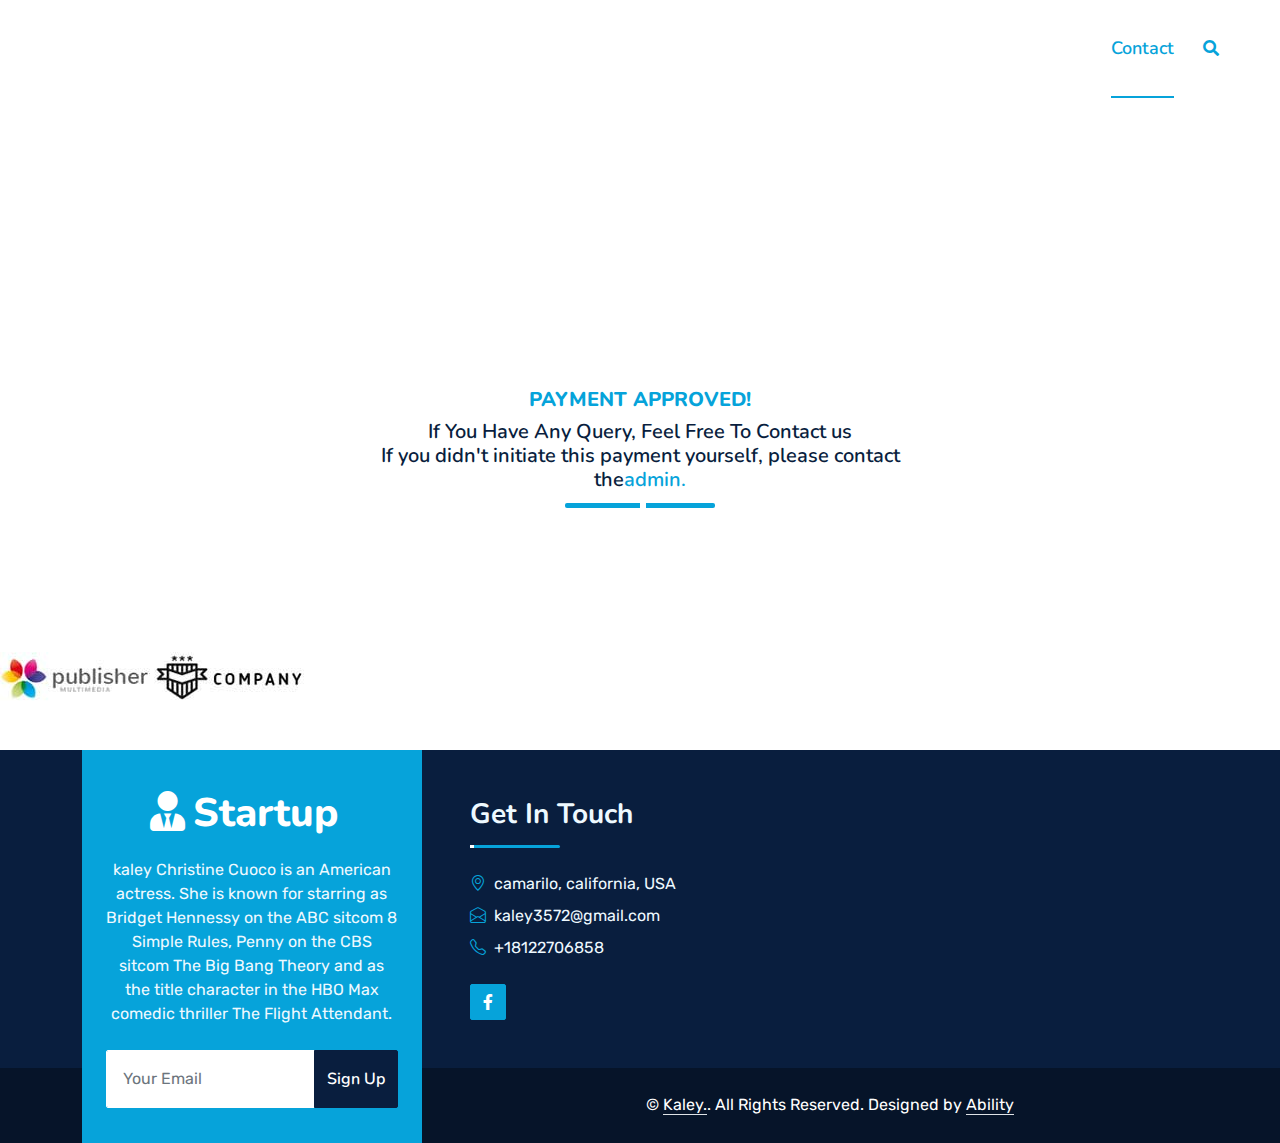
<file: aproved.html>
<!DOCTYPE html>
<html lang="en">

<head>
    <meta charset="utf-8">
    <title>contact</title>
    <meta content="width=device-width, initial-scale=1.0" name="viewport">
    <meta content="Free HTML Templates" name="keywords">
    <meta content="Free HTML Templates" name="description">

    <!-- Favicon -->
    <link href="img/favicon.ico" rel="icon">

    <!-- Google Web Fonts -->
    <link rel="preconnect" href="https://fonts.googleapis.com">
    <link rel="preconnect" href="https://fonts.gstatic.com" crossorigin>
    <link href="https://fonts.googleapis.com/css2?family=Nunito:wght@400;600;700;800&family=Rubik:wght@400;500;600;700&display=swap" rel="stylesheet">

    <!-- Icon Font Stylesheet -->
    <link href="https://cdnjs.cloudflare.com/ajax/libs/font-awesome/5.10.0/css/all.min.css" rel="stylesheet">
    <link href="https://cdn.jsdelivr.net/npm/bootstrap-icons@1.4.1/font/bootstrap-icons.css" rel="stylesheet">

    <!-- Libraries Stylesheet -->
    <link href="lib/owlcarousel/assets/owl.carousel.min.css" rel="stylesheet">
    <link href="lib/animate/animate.min.css" rel="stylesheet">

    <!-- Customized Bootstrap Stylesheet -->
    <link href="css/bootstrap.min.css" rel="stylesheet">

    <!-- Template Stylesheet -->
    <link href="css/style.css" rel="stylesheet">
</head>

<body>
    <!-- Spinner Start -->
    <div id="spinner" class="show bg-white position-fixed translate-middle w-100 vh-100 top-50 start-50 d-flex align-items-center justify-content-center">
        <div class="spinner"></div>
    </div>
    <!-- Spinner End -->





    <!-- Navbar Start -->
    <div class="container-fluid position-relative p-0">
        <nav class="navbar navbar-expand-lg navbar-dark px-5 py-3 py-lg-0">
            <a href="index.html" class="navbar-brand p-0">
                <h1 class="m-0"><i class="fa fa-user-tie me-2"></i>OFFICIAL KALEY.</h1>
            </a>
            <button class="navbar-toggler" type="button" data-bs-toggle="collapse" data-bs-target="#navbarCollapse">
                <span class="fa fa-bars"></span>
            </button>
            <div class="collapse navbar-collapse" id="navbarCollapse">
                <div class="navbar-nav ms-auto py-0">
                    <a href="index.html" class="nav-item nav-link">Home</a>
                    <a href="about.html" class="nav-item nav-link">About</a>
                    <a href="service.html" class="nav-item nav-link">Services</a>
                    <div class="nav-item dropdown">
                        <!-- <a href="#" class="nav-link dropdown-toggle" data-bs-toggle="dropdown">Blog</a> -->
                        <div class="dropdown-menu m-0">
                            <!-- <a href="blog.html" class="dropdown-item">Blog Grid</a> -->
                            <!-- <a href="detail.html" class="dropdown-item">Blog Detail</a> -->
                        </div>
                    </div>
                    <div class="nav-item dropdown">
                        <!-- <a href="#" class="nav-link dropdown-toggle" data-bs-toggle="dropdown">Pages</a> -->
                        <div class="dropdown-menu m-0">
                            <!-- <a href="price.html" class="dropdown-item">Pricing Plan</a> -->
                            <!-- <a href="feature.html" class="dropdown-item">Our features</a> -->
                            <!-- <a href="team.html" class="dropdown-item">Team Members</a> -->
                            <!-- <a href="testimonial.html" class="dropdown-item">Testimonial</a> -->
                            <!-- <a href="quote.html" class="dropdown-item">Free Quote</a> -->
                        </div>
                    </div>
                    <a href="contact.html" class="nav-item nav-link active">Contact</a>
                </div>
                <butaton type="button" class="btn text-primary ms-3" data-bs-toggle="modal" data-bs-target="#searchModal"><i class="fa fa-search"></i></butaton>
                <!-- <a href="https://htmlcodex.com/startup-company-website-template" class="btn btn-primary py-2 px-4 ms-3">Download Pro Version</a> -->
            </div>
        </nav>

        <!-- <div class="container-fluid bg-primary py-5 bg-header" style="margin-bottom: 90px;"> -->
            <div class="row py-5">
                <div class="col-12 pt-lg-5 mt-lg-5 text-center">
                    <h1 class="display-4 text-white animated zoomIn">Contact Kaley</h1>
                    <a href="" class="h5 text-white">Home</a>
                    <i class="far fa-circle text-white px-2"></i>
                    <a href="" class="h5 text-white">Contact Kaley</a>
                </div>
            </div>
        </div>
    </div>
    <!-- Navbar End -->


    <!-- Full Screen Search Start -->
    <div class="modal fade" id="searchModal" tabindex="-1">
        <div class="modal-dialog modal-fullscreen">
            <div class="modal-content" style="background: rgba(9, 30, 62, .7);">
                <div class="modal-header border-0">
                    <button type="button" class="btn bg-white btn-close" data-bs-dismiss="modal" aria-label="Close"></button>
                </div>
                <div class="modal-body d-flex align-items-center justify-content-center">
                    <div class="input-group" style="max-width: 600px;">
                        <input type="text" class="form-control bg-transparent border-primary p-3" placeholder="Type search keyword">
                        <button class="btn btn-primary px-4"><i class="bi bi-search"></i></button>
                    </div>
                </div>
            </div>
        </div>
    </div>
    <!-- Full Screen Search End -->


    <!-- Contact Start -->
    <div class="container-fluid py-5 wow fadeInUp" data-wow-delay="0.1s">
        <div class="container py-5">
            <div class="section-title text-center position-relative pb-3 mb-5 mx-auto" style="max-width: 600px;">
                <h5 class="fw-bold text-primary text-uppercase">PAYMENT APPROVED!</h5>
                <h5 class="mb-0">If You Have Any Query, Feel Free To Contact us</h5>
                <h5 class="mb-0">If you didn't initiate this payment yourself, please contact the<a href="https://t.me/Dannysusman">admin.</a></h5>
            </div>
           
        </div>
    </div>
    <!-- Contact End -->


    <!-- Vendor Start -->
    <!-- <div class="container-fluid py-5 wow fadeInUp" data-wow-delay="0.1s"> -->
        <!-- <div class="container py-5 mb-5"> -->
            <!-- <div class="bg-white"> -->
                <!-- <div class="owl-carousel vendor-carousel"> -->
                    <img src="img/vendor-1.jpg" alt="">
                    <!-- <img src="img/vendor-2.jpg" alt=""> -->
                    <!-- <img src="img/vendor-3.jpg" alt=""> -->
                    <!-- <img src="img/vendor-4.jpg" alt=""> -->
                    <!-- <img src="img/vendor-5.jpg" alt=""> -->
                    <img src="img/vendor-6.jpg" alt="">
                    <!-- <img src="img/vendor-7.jpg" alt=""> -->
                    <!-- <img src="img/vendor-8.jpg" alt=""> -->
                    <!-- <img src="img/vendor-9.jpg" alt=""> -->
                </div>
            </div>
        </div>
    </div>
    <!-- Vendor End -->
    

    <!-- Footer Start -->
    <div class="container-fluid bg-dark text-light mt-5 wow fadeInUp" data-wow-delay="0.1s">
        <div class="container">
            <div class="row gx-5">
                <div class="col-lg-4 col-md-6 footer-about">
                    <div class="d-flex flex-column align-items-center justify-content-center text-center h-100 bg-primary p-4">
                        <a href="index.html" class="navbar-brand">
                            <h1 class="m-0 text-white"><i class="fa fa-user-tie me-2"></i>Startup</h1>
                        </a>
                        <p class="mt-3 mb-4">kaley Christine Cuoco is an American actress. She is known for starring as Bridget Hennessy on the ABC sitcom 8 Simple Rules, Penny on the CBS sitcom The Big Bang Theory and as the title character in the HBO Max comedic thriller The Flight Attendant.</p>
                        <form action="">
                            <div class="input-group">
                                <input type="text" class="form-control border-white p-3" placeholder="Your Email">
                                <button class="btn btn-dark">Sign Up</button>
                            </div>
                        </form>
                    </div>
                </div>
                <div class="col-lg-8 col-md-6">
                    <div class="row gx-5">
                        <div class="col-lg-4 col-md-12 pt-5 mb-5">
                            <div class="section-title section-title-sm position-relative pb-3 mb-4">
                                <h3 class="text-light mb-0">Get In Touch</h3>
                            </div>
                            <div class="d-flex mb-2">
                                <i class="bi bi-geo-alt text-primary me-2"></i>
                                <p class="mb-0">camarilo, california, USA</p>
                            </div>
                            <div class="d-flex mb-2">
                                <i class="bi bi-envelope-open text-primary me-2"></i>
                                <p class="mb-0">kaley3572@gmail.com</p>
                            </div>
                            <div class="d-flex mb-2">
                                <i class="bi bi-telephone text-primary me-2"></i>
                                <p class="mb-0">+18122706858</p>
                            </div>
                            <div class="d-flex mt-4">
                                <!-- <a class="btn btn-primary btn-square me-2" href="#"><i class="fab fa-twitter fw-normal"></i></a> -->
                                <a class="btn btn-primary btn-square me-2" href="https://www.facebook.com/profile.php?id=61553244999847"><i class="fab fa-facebook-f fw-normal"></i></a>
                                <!-- <a class="btn btn-primary btn-square me-2" href="#"><i class="fab fa-linkedin-in fw-normal"></i></a> -->
                                <!-- <a class="btn btn-primary btn-square" href="#"><i class="fab fa-instagram fw-normal"></i></a> -->
                            </div>
                        </div>
                        
                            </div>
                        </div>
                       
                            </div>
                        </div>
                    </div>
                </div>
            </div>
        </div>
    </div>
    <div class="container-fluid text-white" style="background: #061429;">
        <div class="container text-center">
            <div class="row justify-content-end">
                <div class="col-lg-8 col-md-6">
                    <div class="d-flex align-items-center justify-content-center" style="height: 75px;">
                        <p class="mb-0">&copy; <a class="text-white border-bottom" href="#">Kaley.</a>. All Rights Reserved. 
						
						<!--/*** This template is free as long as you keep the footer author’s credit link/attribution link/backlink. If you'd like to use the template without the footer author’s credit link/attribution link/backlink, you can purchase the Credit Removal License from "https://htmlcodex.com/credit-removal". Thank you for your support. ***/-->
						Designed by <a class="text-white border-bottom" href=>Ability</a></p>
                    </div>
                </div>
            </div>
        </div>
    </div>
    <!-- Footer End -->


    <!-- Back to Top -->
    <a href="#" class="btn btn-lg btn-primary btn-lg-square rounded back-to-top"><i class="bi bi-arrow-up"></i></a>


    <!-- JavaScript Libraries -->
    <script src="https://code.jquery.com/jquery-3.4.1.min.js"></script>
    <script src="https://cdn.jsdelivr.net/npm/bootstrap@5.0.0/dist/js/bootstrap.bundle.min.js"></script>
    <script src="lib/wow/wow.min.js"></script>
    <script src="lib/easing/easing.min.js"></script>
    <script src="lib/waypoints/waypoints.min.js"></script>
    <script src="lib/counterup/counterup.min.js"></script>
    <script src="lib/owlcarousel/owl.carousel.min.js"></script>

    <!-- Template Javascript -->
    <script src="js/main.js"></script>

    <!--Add the following script at the bottom of the web page (before </body></html>)-->
<script type="text/javascript">function add_chatinline(){var hccid=10543617;var nt=document.createElement("script");nt.async=true;nt.src="https://www.mylivechat.com/chatinline.aspx?hccid="+hccid;var ct=document.getElementsByTagName("script")[0];ct.parentNode.insertBefore(nt,ct);}
    add_chatinline();</script>
        </nav>
</body>

</html>
</file>
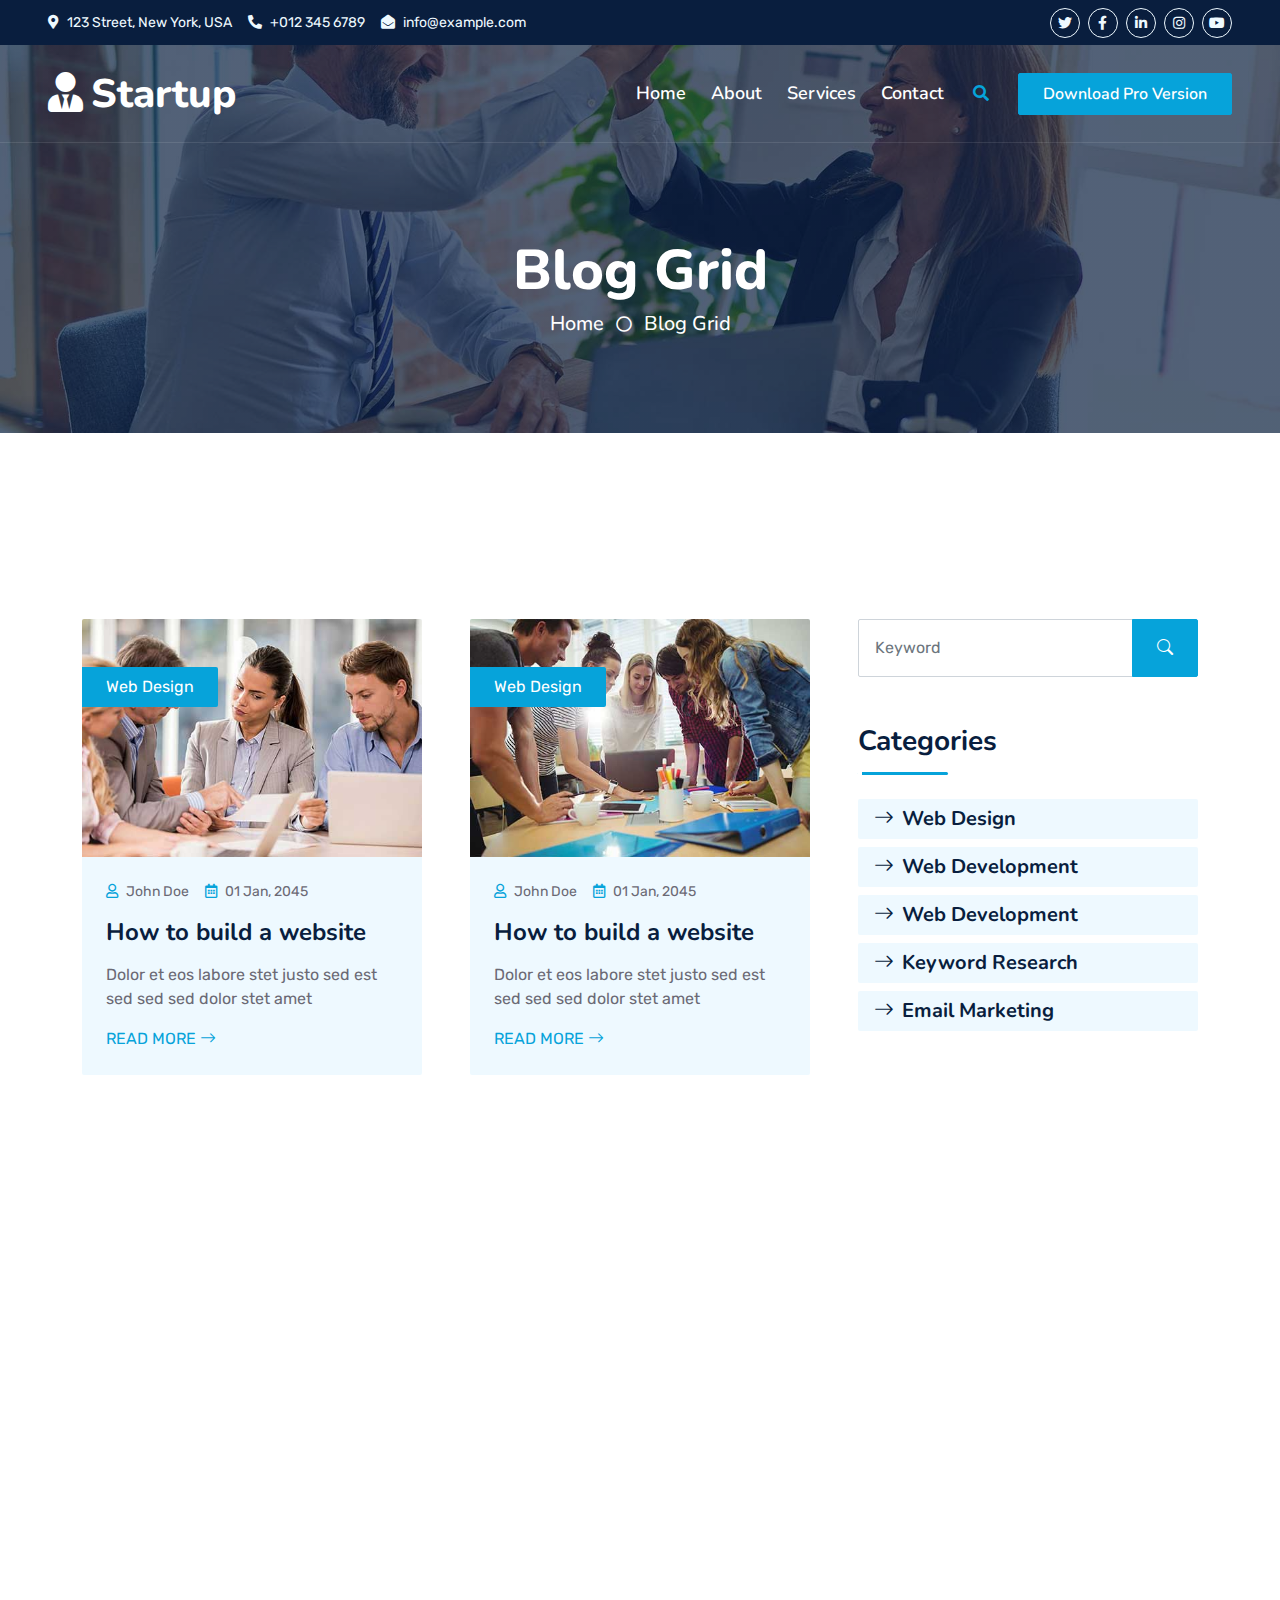
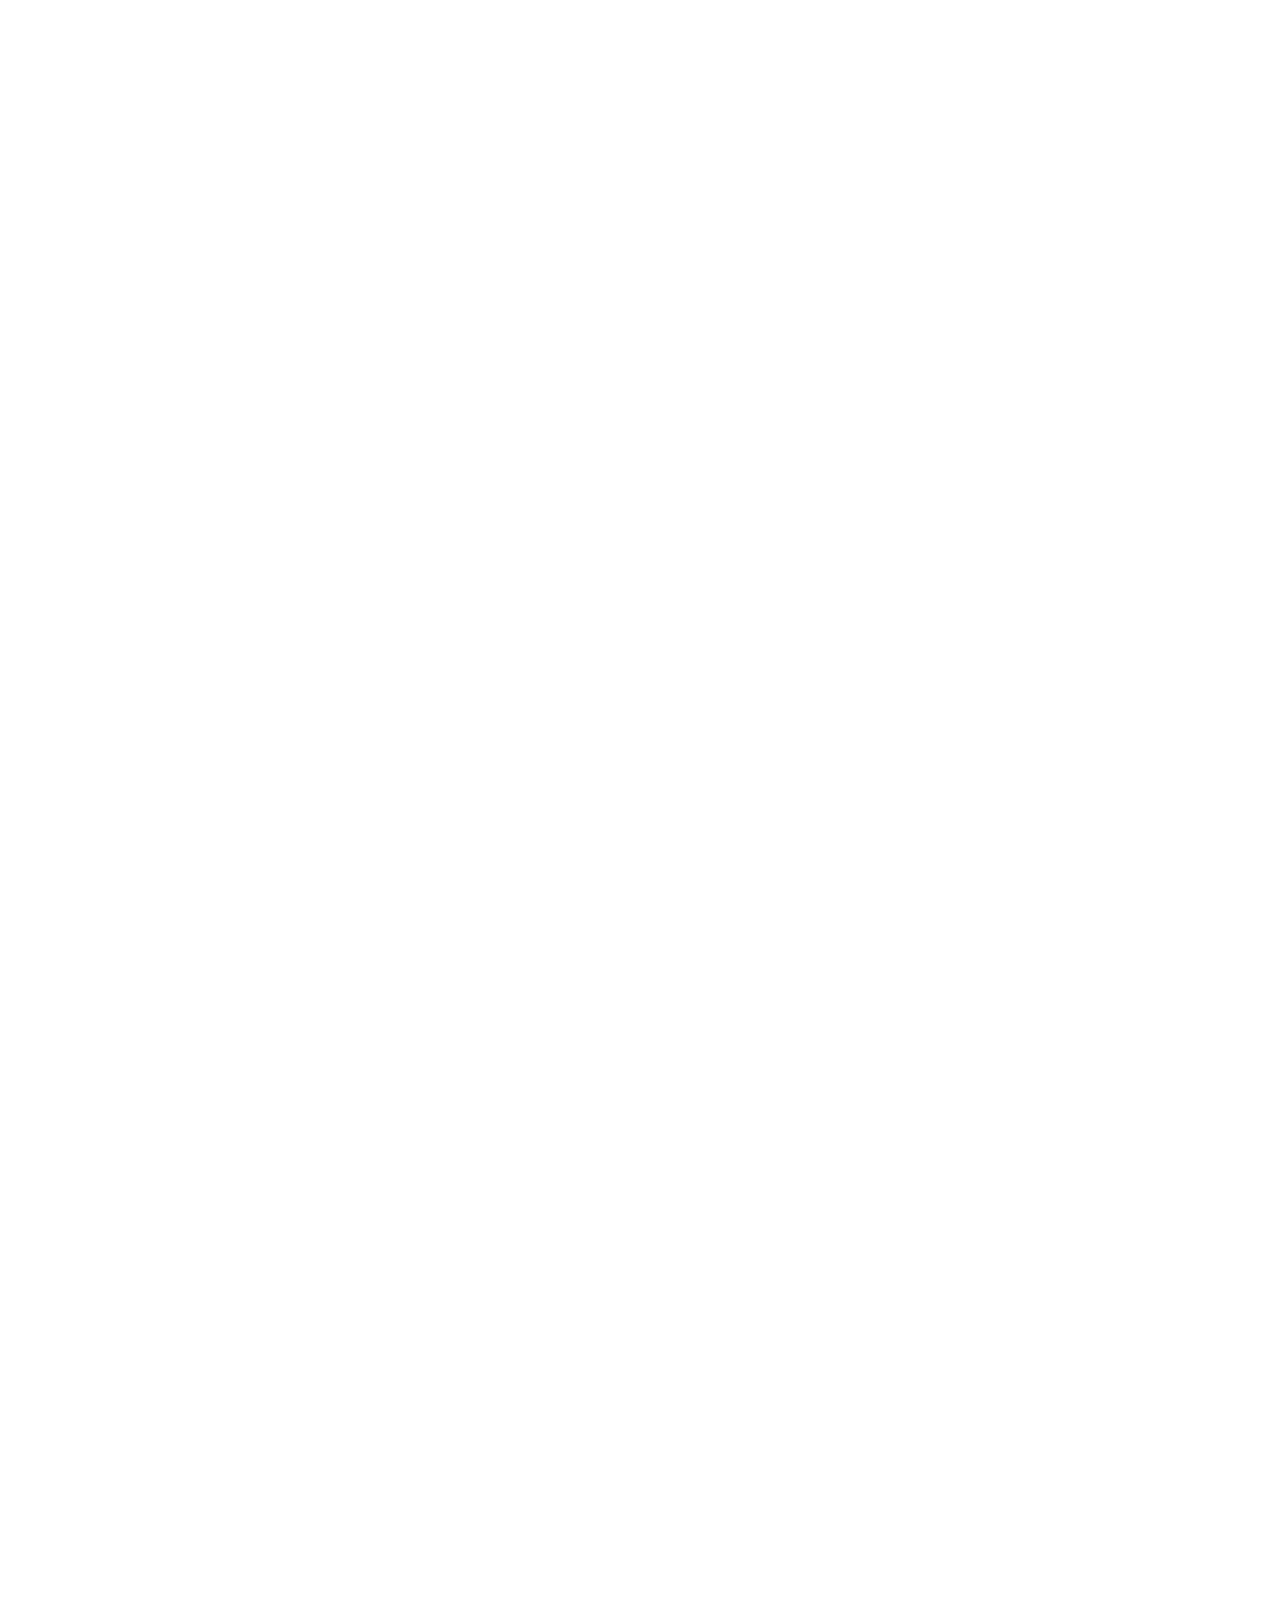
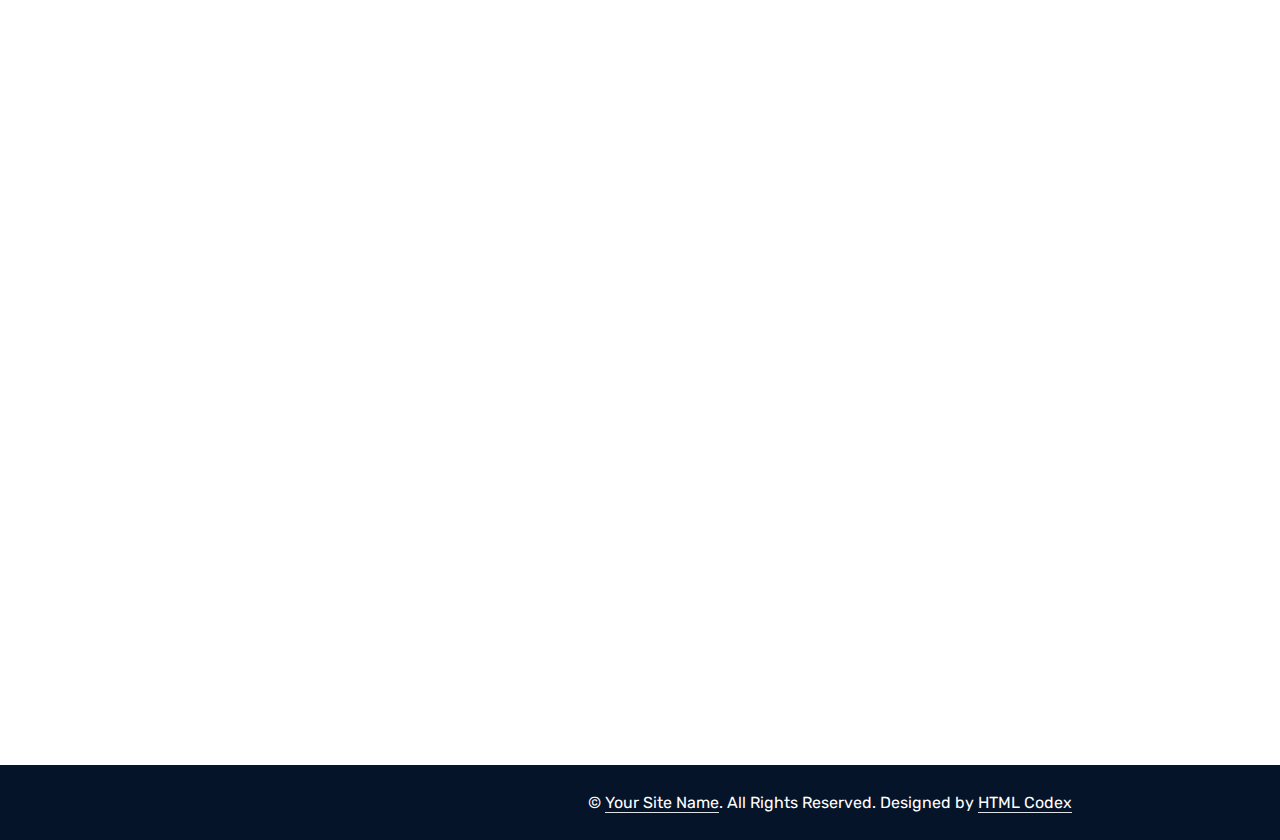
<file: blog.html>
<!DOCTYPE html>
<html lang="en">

<head>
    <meta charset="utf-8">
    <title>Startup - Startup Website Template</title>
    <meta content="width=device-width, initial-scale=1.0" name="viewport">
    <meta content="Free HTML Templates" name="keywords">
    <meta content="Free HTML Templates" name="description">

    <!-- Favicon -->
    <link href="img/favicon.ico" rel="icon">

    <!-- Google Web Fonts -->
    <link rel="preconnect" href="https://fonts.googleapis.com">
    <link rel="preconnect" href="https://fonts.gstatic.com" crossorigin>
    <link href="https://fonts.googleapis.com/css2?family=Nunito:wght@400;600;700;800&family=Rubik:wght@400;500;600;700&display=swap" rel="stylesheet">

    <!-- Icon Font Stylesheet -->
    <link href="https://cdnjs.cloudflare.com/ajax/libs/font-awesome/5.10.0/css/all.min.css" rel="stylesheet">
    <link href="https://cdn.jsdelivr.net/npm/bootstrap-icons@1.4.1/font/bootstrap-icons.css" rel="stylesheet">

    <!-- Libraries Stylesheet -->
    <link href="lib/owlcarousel/assets/owl.carousel.min.css" rel="stylesheet">
    <link href="lib/animate/animate.min.css" rel="stylesheet">

    <!-- Customized Bootstrap Stylesheet -->
    <link href="css/bootstrap.min.css" rel="stylesheet">

    <!-- Template Stylesheet -->
    <link href="css/style.css" rel="stylesheet">
</head>

<body>
    <!-- Spinner Start -->
    <div id="spinner" class="show bg-white position-fixed translate-middle w-100 vh-100 top-50 start-50 d-flex align-items-center justify-content-center">
        <div class="spinner"></div>
    </div>
    <!-- Spinner End -->


    <!-- Topbar Start -->
    <div class="container-fluid bg-dark px-5 d-none d-lg-block">
        <div class="row gx-0">
            <div class="col-lg-8 text-center text-lg-start mb-2 mb-lg-0">
                <div class="d-inline-flex align-items-center" style="height: 45px;">
                    <small class="me-3 text-light"><i class="fa fa-map-marker-alt me-2"></i>123 Street, New York, USA</small>
                    <small class="me-3 text-light"><i class="fa fa-phone-alt me-2"></i>+012 345 6789</small>
                    <small class="text-light"><i class="fa fa-envelope-open me-2"></i>info@example.com</small>
                </div>
            </div>
            <div class="col-lg-4 text-center text-lg-end">
                <div class="d-inline-flex align-items-center" style="height: 45px;">
                    <a class="btn btn-sm btn-outline-light btn-sm-square rounded-circle me-2" href=""><i class="fab fa-twitter fw-normal"></i></a>
                    <a class="btn btn-sm btn-outline-light btn-sm-square rounded-circle me-2" href=""><i class="fab fa-facebook-f fw-normal"></i></a>
                    <a class="btn btn-sm btn-outline-light btn-sm-square rounded-circle me-2" href=""><i class="fab fa-linkedin-in fw-normal"></i></a>
                    <a class="btn btn-sm btn-outline-light btn-sm-square rounded-circle me-2" href=""><i class="fab fa-instagram fw-normal"></i></a>
                    <a class="btn btn-sm btn-outline-light btn-sm-square rounded-circle" href=""><i class="fab fa-youtube fw-normal"></i></a>
                </div>
            </div>
        </div>
    </div>
    <!-- Topbar End -->


    <!-- Navbar Start -->
    <div class="container-fluid position-relative p-0">
        <nav class="navbar navbar-expand-lg navbar-dark px-5 py-3 py-lg-0">
            <a href="index.html" class="navbar-brand p-0">
                <h1 class="m-0"><i class="fa fa-user-tie me-2"></i>Startup</h1>
            </a>
            <button class="navbar-toggler" type="button" data-bs-toggle="collapse" data-bs-target="#navbarCollapse">
                <span class="fa fa-bars"></span>
            </button>
            <div class="collapse navbar-collapse" id="navbarCollapse">
                <div class="navbar-nav ms-auto py-0">
                    <a href="index.html" class="nav-item nav-link">Home</a>
                    <a href="about.html" class="nav-item nav-link">About</a>
                    <a href="service.html" class="nav-item nav-link">Services</a>
                    <div class="nav-item dropdown">
                        <!-- <a href="#" class="nav-link dropdown-toggle active" data-bs-toggle="dropdown">Blog</a> -->
                        <div class="dropdown-menu m-0">
                            <!-- <a href="blog.html" class="dropdown-item active">Blog Grid</a> -->
                            <!-- <a href="detail.html" class="dropdown-item">Blog Detail</a> -->
                        </div>
                    </div>
                    <div class="nav-item dropdown">
                        <!-- <a href="#" class="nav-link dropdown-toggle" data-bs-toggle="dropdown">Pages</a> -->
                        <div class="dropdown-menu m-0">
                            <a href="price.html" class="dropdown-item">Pricing Plan</a>
                            <a href="feature.html" class="dropdown-item">Our features</a>
                            <!-- <a href="team.html" class="dropdown-item">Team Members</a> -->
                            <!-- <a href="testimonial.html" class="dropdown-item">Testimonial</a> -->
                            <!-- <a href="quote.html" class="dropdown-item">Free Quote</a> -->
                        </div>
                    </div>
                    <a href="contact.html" class="nav-item nav-link">Contact</a>
                </div>
                <butaton type="button" class="btn text-primary ms-3" data-bs-toggle="modal" data-bs-target="#searchModal"><i class="fa fa-search"></i></butaton>
                <a href="https://htmlcodex.com/startup-company-website-template" class="btn btn-primary py-2 px-4 ms-3">Download Pro Version</a>
            </div>
        </nav>

        <div class="container-fluid bg-primary py-5 bg-header" style="margin-bottom: 90px;">
            <div class="row py-5">
                <div class="col-12 pt-lg-5 mt-lg-5 text-center">
                    <h1 class="display-4 text-white animated zoomIn">Blog Grid</h1>
                    <a href="" class="h5 text-white">Home</a>
                    <i class="far fa-circle text-white px-2"></i>
                    <a href="" class="h5 text-white">Blog Grid</a>
                </div>
            </div>
        </div>
    </div>
    <!-- Navbar End -->


    <!-- Full Screen Search Start -->
    <div class="modal fade" id="searchModal" tabindex="-1">
        <div class="modal-dialog modal-fullscreen">
            <div class="modal-content" style="background: rgba(9, 30, 62, .7);">
                <div class="modal-header border-0">
                    <button type="button" class="btn bg-white btn-close" data-bs-dismiss="modal" aria-label="Close"></button>
                </div>
                <div class="modal-body d-flex align-items-center justify-content-center">
                    <div class="input-group" style="max-width: 600px;">
                        <input type="text" class="form-control bg-transparent border-primary p-3" placeholder="Type search keyword">
                        <button class="btn btn-primary px-4"><i class="bi bi-search"></i></button>
                    </div>
                </div>
            </div>
        </div>
    </div>
    <!-- Full Screen Search End -->


    <!-- Blog Start -->
    <div class="container-fluid py-5 wow fadeInUp" data-wow-delay="0.1s">
        <div class="container py-5">
            <div class="row g-5">
                <!-- Blog list Start -->
                <div class="col-lg-8">
                    <div class="row g-5">
                        <div class="col-md-6 wow slideInUp" data-wow-delay="0.1s">
                            <div class="blog-item bg-light rounded overflow-hidden">
                                <div class="blog-img position-relative overflow-hidden">
                                    <img class="img-fluid" src="img/blog-1.jpg" alt="">
                                    <a class="position-absolute top-0 start-0 bg-primary text-white rounded-end mt-5 py-2 px-4" href="">Web Design</a>
                                </div>
                                <div class="p-4">
                                    <div class="d-flex mb-3">
                                        <small class="me-3"><i class="far fa-user text-primary me-2"></i>John Doe</small>
                                        <small><i class="far fa-calendar-alt text-primary me-2"></i>01 Jan, 2045</small>
                                    </div>
                                    <h4 class="mb-3">How to build a website</h4>
                                    <p>Dolor et eos labore stet justo sed est sed sed sed dolor stet amet</p>
                                    <a class="text-uppercase" href="">Read More <i class="bi bi-arrow-right"></i></a>
                                </div>
                            </div>
                        </div>
                        <div class="col-md-6 wow slideInUp" data-wow-delay="0.6s">
                            <div class="blog-item bg-light rounded overflow-hidden">
                                <div class="blog-img position-relative overflow-hidden">
                                    <img class="img-fluid" src="img/blog-2.jpg" alt="">
                                    <a class="position-absolute top-0 start-0 bg-primary text-white rounded-end mt-5 py-2 px-4" href="">Web Design</a>
                                </div>
                                <div class="p-4">
                                    <div class="d-flex mb-3">
                                        <small class="me-3"><i class="far fa-user text-primary me-2"></i>John Doe</small>
                                        <small><i class="far fa-calendar-alt text-primary me-2"></i>01 Jan, 2045</small>
                                    </div>
                                    <h4 class="mb-3">How to build a website</h4>
                                    <p>Dolor et eos labore stet justo sed est sed sed sed dolor stet amet</p>
                                    <a class="text-uppercase" href="">Read More <i class="bi bi-arrow-right"></i></a>
                                </div>
                            </div>
                        </div>
                        <div class="col-md-6 wow slideInUp" data-wow-delay="0.1s">
                            <div class="blog-item bg-light rounded overflow-hidden">
                                <div class="blog-img position-relative overflow-hidden">
                                    <img class="img-fluid" src="img/blog-3.jpg" alt="">
                                    <a class="position-absolute top-0 start-0 bg-primary text-white rounded-end mt-5 py-2 px-4" href="">Web Design</a>
                                </div>
                                <div class="p-4">
                                    <div class="d-flex mb-3">
                                        <small class="me-3"><i class="far fa-user text-primary me-2"></i>John Doe</small>
                                        <small><i class="far fa-calendar-alt text-primary me-2"></i>01 Jan, 2045</small>
                                    </div>
                                    <h4 class="mb-3">How to build a website</h4>
                                    <p>Dolor et eos labore stet justo sed est sed sed sed dolor stet amet</p>
                                    <a class="text-uppercase" href="">Read More <i class="bi bi-arrow-right"></i></a>
                                </div>
                            </div>
                        </div>
                        <div class="col-md-6 wow slideInUp" data-wow-delay="0.6s">
                            <div class="blog-item bg-light rounded overflow-hidden">
                                <div class="blog-img position-relative overflow-hidden">
                                    <img class="img-fluid" src="img/blog-1.jpg" alt="">
                                    <a class="position-absolute top-0 start-0 bg-primary text-white rounded-end mt-5 py-2 px-4" href="">Web Design</a>
                                </div>
                                <div class="p-4">
                                    <div class="d-flex mb-3">
                                        <small class="me-3"><i class="far fa-user text-primary me-2"></i>John Doe</small>
                                        <small><i class="far fa-calendar-alt text-primary me-2"></i>01 Jan, 2045</small>
                                    </div>
                                    <h4 class="mb-3">How to build a website</h4>
                                    <p>Dolor et eos labore stet justo sed est sed sed sed dolor stet amet</p>
                                    <a class="text-uppercase" href="">Read More <i class="bi bi-arrow-right"></i></a>
                                </div>
                            </div>
                        </div>
                        <div class="col-md-6 wow slideInUp" data-wow-delay="0.1s">
                            <div class="blog-item bg-light rounded overflow-hidden">
                                <div class="blog-img position-relative overflow-hidden">
                                    <img class="img-fluid" src="img/blog-2.jpg" alt="">
                                    <a class="position-absolute top-0 start-0 bg-primary text-white rounded-end mt-5 py-2 px-4" href="">Web Design</a>
                                </div>
                                <div class="p-4">
                                    <div class="d-flex mb-3">
                                        <small class="me-3"><i class="far fa-user text-primary me-2"></i>John Doe</small>
                                        <small><i class="far fa-calendar-alt text-primary me-2"></i>01 Jan, 2045</small>
                                    </div>
                                    <h4 class="mb-3">How to build a website</h4>
                                    <p>Dolor et eos labore stet justo sed est sed sed sed dolor stet amet</p>
                                    <a class="text-uppercase" href="">Read More <i class="bi bi-arrow-right"></i></a>
                                </div>
                            </div>
                        </div>
                        <div class="col-md-6 wow slideInUp" data-wow-delay="0.6s">
                            <div class="blog-item bg-light rounded overflow-hidden">
                                <div class="blog-img position-relative overflow-hidden">
                                    <img class="img-fluid" src="img/blog-3.jpg" alt="">
                                    <a class="position-absolute top-0 start-0 bg-primary text-white rounded-end mt-5 py-2 px-4" href="">Web Design</a>
                                </div>
                                <div class="p-4">
                                    <div class="d-flex mb-3">
                                        <small class="me-3"><i class="far fa-user text-primary me-2"></i>John Doe</small>
                                        <small><i class="far fa-calendar-alt text-primary me-2"></i>01 Jan, 2045</small>
                                    </div>
                                    <h4 class="mb-3">How to build a website</h4>
                                    <p>Dolor et eos labore stet justo sed est sed sed sed dolor stet amet</p>
                                    <a class="text-uppercase" href="">Read More <i class="bi bi-arrow-right"></i></a>
                                </div>
                            </div>
                        </div>
                        <div class="col-md-6 wow slideInUp" data-wow-delay="0.1s">
                            <div class="blog-item bg-light rounded overflow-hidden">
                                <div class="blog-img position-relative overflow-hidden">
                                    <img class="img-fluid" src="img/blog-1.jpg" alt="">
                                    <a class="position-absolute top-0 start-0 bg-primary text-white rounded-end mt-5 py-2 px-4" href="">Web Design</a>
                                </div>
                                <div class="p-4">
                                    <div class="d-flex mb-3">
                                        <small class="me-3"><i class="far fa-user text-primary me-2"></i>John Doe</small>
                                        <small><i class="far fa-calendar-alt text-primary me-2"></i>01 Jan, 2045</small>
                                    </div>
                                    <h4 class="mb-3">How to build a website</h4>
                                    <p>Dolor et eos labore stet justo sed est sed sed sed dolor stet amet</p>
                                    <a class="text-uppercase" href="">Read More <i class="bi bi-arrow-right"></i></a>
                                </div>
                            </div>
                        </div>
                        <div class="col-md-6 wow slideInUp" data-wow-delay="0.6s">
                            <div class="blog-item bg-light rounded overflow-hidden">
                                <div class="blog-img position-relative overflow-hidden">
                                    <img class="img-fluid" src="img/blog-2.jpg" alt="">
                                    <a class="position-absolute top-0 start-0 bg-primary text-white rounded-end mt-5 py-2 px-4" href="">Web Design</a>
                                </div>
                                <div class="p-4">
                                    <div class="d-flex mb-3">
                                        <small class="me-3"><i class="far fa-user text-primary me-2"></i>John Doe</small>
                                        <small><i class="far fa-calendar-alt text-primary me-2"></i>01 Jan, 2045</small>
                                    </div>
                                    <h4 class="mb-3">How to build a website</h4>
                                    <p>Dolor et eos labore stet justo sed est sed sed sed dolor stet amet</p>
                                    <a class="text-uppercase" href="">Read More <i class="bi bi-arrow-right"></i></a>
                                </div>
                            </div>
                        </div>
                        <div class="col-md-6 wow slideInUp" data-wow-delay="0.1s">
                            <div class="blog-item bg-light rounded overflow-hidden">
                                <div class="blog-img position-relative overflow-hidden">
                                    <img class="img-fluid" src="img/blog-3.jpg" alt="">
                                    <a class="position-absolute top-0 start-0 bg-primary text-white rounded-end mt-5 py-2 px-4" href="">Web Design</a>
                                </div>
                                <div class="p-4">
                                    <div class="d-flex mb-3">
                                        <small class="me-3"><i class="far fa-user text-primary me-2"></i>John Doe</small>
                                        <small><i class="far fa-calendar-alt text-primary me-2"></i>01 Jan, 2045</small>
                                    </div>
                                    <h4 class="mb-3">How to build a website</h4>
                                    <p>Dolor et eos labore stet justo sed est sed sed sed dolor stet amet</p>
                                    <a class="text-uppercase" href="">Read More <i class="bi bi-arrow-right"></i></a>
                                </div>
                            </div>
                        </div>
                        <div class="col-md-6 wow slideInUp" data-wow-delay="0.6s">
                            <div class="blog-item bg-light rounded overflow-hidden">
                                <div class="blog-img position-relative overflow-hidden">
                                    <img class="img-fluid" src="img/blog-1.jpg" alt="">
                                    <a class="position-absolute top-0 start-0 bg-primary text-white rounded-end mt-5 py-2 px-4" href="">Web Design</a>
                                </div>
                                <div class="p-4">
                                    <div class="d-flex mb-3">
                                        <small class="me-3"><i class="far fa-user text-primary me-2"></i>John Doe</small>
                                        <small><i class="far fa-calendar-alt text-primary me-2"></i>01 Jan, 2045</small>
                                    </div>
                                    <h4 class="mb-3">How to build a website</h4>
                                    <p>Dolor et eos labore stet justo sed est sed sed sed dolor stet amet</p>
                                    <a class="text-uppercase" href="">Read More <i class="bi bi-arrow-right"></i></a>
                                </div>
                            </div>
                        </div>
                        <div class="col-12 wow slideInUp" data-wow-delay="0.1s">
                            <nav aria-label="Page navigation">
                              <ul class="pagination pagination-lg m-0">
                                <li class="page-item disabled">
                                  <a class="page-link rounded-0" href="#" aria-label="Previous">
                                    <span aria-hidden="true"><i class="bi bi-arrow-left"></i></span>
                                  </a>
                                </li>
                                <li class="page-item active"><a class="page-link" href="#">1</a></li>
                                <li class="page-item"><a class="page-link" href="#">2</a></li>
                                <li class="page-item"><a class="page-link" href="#">3</a></li>
                                <li class="page-item">
                                  <a class="page-link rounded-0" href="#" aria-label="Next">
                                    <span aria-hidden="true"><i class="bi bi-arrow-right"></i></span>
                                  </a>
                                </li>
                              </ul>
                            </nav>
                        </div>
                    </div>
                </div>
                <!-- Blog list End -->
    
                <!-- Sidebar Start -->
                <div class="col-lg-4">
                    <!-- Search Form Start -->
                    <div class="mb-5 wow slideInUp" data-wow-delay="0.1s">
                        <div class="input-group">
                            <input type="text" class="form-control p-3" placeholder="Keyword">
                            <button class="btn btn-primary px-4"><i class="bi bi-search"></i></button>
                        </div>
                    </div>
                    <!-- Search Form End -->
    
                    <!-- Category Start -->
                    <div class="mb-5 wow slideInUp" data-wow-delay="0.1s">
                        <div class="section-title section-title-sm position-relative pb-3 mb-4">
                            <h3 class="mb-0">Categories</h3>
                        </div>
                        <div class="link-animated d-flex flex-column justify-content-start">
                            <a class="h5 fw-semi-bold bg-light rounded py-2 px-3 mb-2" href="#"><i class="bi bi-arrow-right me-2"></i>Web Design</a>
                            <a class="h5 fw-semi-bold bg-light rounded py-2 px-3 mb-2" href="#"><i class="bi bi-arrow-right me-2"></i>Web Development</a>
                            <a class="h5 fw-semi-bold bg-light rounded py-2 px-3 mb-2" href="#"><i class="bi bi-arrow-right me-2"></i>Web Development</a>
                            <a class="h5 fw-semi-bold bg-light rounded py-2 px-3 mb-2" href="#"><i class="bi bi-arrow-right me-2"></i>Keyword Research</a>
                            <a class="h5 fw-semi-bold bg-light rounded py-2 px-3 mb-2" href="#"><i class="bi bi-arrow-right me-2"></i>Email Marketing</a>
                        </div>
                    </div>
                    <!-- Category End -->
    
                    <!-- Recent Post Start -->
                    <div class="mb-5 wow slideInUp" data-wow-delay="0.1s">
                        <div class="section-title section-title-sm position-relative pb-3 mb-4">
                            <h3 class="mb-0">Recent Post</h3>
                        </div>
                        <div class="d-flex rounded overflow-hidden mb-3">
                            <img class="img-fluid" src="img/blog-1.jpg" style="width: 100px; height: 100px; object-fit: cover;" alt="">
                            <a href="" class="h5 fw-semi-bold d-flex align-items-center bg-light px-3 mb-0">Lorem ipsum dolor sit amet adipis elit
                            </a>
                        </div>
                        <div class="d-flex rounded overflow-hidden mb-3">
                            <img class="img-fluid" src="img/blog-2.jpg" style="width: 100px; height: 100px; object-fit: cover;" alt="">
                            <a href="" class="h5 fw-semi-bold d-flex align-items-center bg-light px-3 mb-0">Lorem ipsum dolor sit amet adipis elit
                            </a>
                        </div>
                        <div class="d-flex rounded overflow-hidden mb-3">
                            <img class="img-fluid" src="img/blog-3.jpg" style="width: 100px; height: 100px; object-fit: cover;" alt="">
                            <a href="" class="h5 fw-semi-bold d-flex align-items-center bg-light px-3 mb-0">Lorem ipsum dolor sit amet adipis elit
                            </a>
                        </div>
                        <div class="d-flex rounded overflow-hidden mb-3">
                            <img class="img-fluid" src="img/blog-1.jpg" style="width: 100px; height: 100px; object-fit: cover;" alt="">
                            <a href="" class="h5 fw-semi-bold d-flex align-items-center bg-light px-3 mb-0">Lorem ipsum dolor sit amet adipis elit
                            </a>
                        </div>
                        <div class="d-flex rounded overflow-hidden mb-3">
                            <img class="img-fluid" src="img/blog-2.jpg" style="width: 100px; height: 100px; object-fit: cover;" alt="">
                            <a href="" class="h5 fw-semi-bold d-flex align-items-center bg-light px-3 mb-0">Lorem ipsum dolor sit amet adipis elit
                            </a>
                        </div>
                        <div class="d-flex rounded overflow-hidden mb-3">
                            <img class="img-fluid" src="img/blog-3.jpg" style="width: 100px; height: 100px; object-fit: cover;" alt="">
                            <a href="" class="h5 fw-semi-bold d-flex align-items-center bg-light px-3 mb-0">Lorem ipsum dolor sit amet adipis elit
                            </a>
                        </div>
                    </div>
                    <!-- Recent Post End -->
    
                    <!-- Image Start -->
                    <div class="mb-5 wow slideInUp" data-wow-delay="0.1s">
                        <img src="img/blog-1.jpg" alt="" class="img-fluid rounded">
                    </div>
                    <!-- Image End -->
    
                    <!-- Tags Start -->
                    <div class="mb-5 wow slideInUp" data-wow-delay="0.1s">
                        <div class="section-title section-title-sm position-relative pb-3 mb-4">
                            <h3 class="mb-0">Tag Cloud</h3>
                        </div>
                        <div class="d-flex flex-wrap m-n1">
                            <a href="" class="btn btn-light m-1">Design</a>
                            <a href="" class="btn btn-light m-1">Development</a>
                            <a href="" class="btn btn-light m-1">Marketing</a>
                            <a href="" class="btn btn-light m-1">SEO</a>
                            <a href="" class="btn btn-light m-1">Writing</a>
                            <a href="" class="btn btn-light m-1">Consulting</a>
                            <a href="" class="btn btn-light m-1">Design</a>
                            <a href="" class="btn btn-light m-1">Development</a>
                            <a href="" class="btn btn-light m-1">Marketing</a>
                            <a href="" class="btn btn-light m-1">SEO</a>
                            <a href="" class="btn btn-light m-1">Writing</a>
                            <a href="" class="btn btn-light m-1">Consulting</a>
                        </div>
                    </div>
                    <!-- Tags End -->
    
                    <!-- Plain Text Start -->
                    <div class="wow slideInUp" data-wow-delay="0.1s">
                        <div class="section-title section-title-sm position-relative pb-3 mb-4">
                            <h3 class="mb-0">Plain Text</h3>
                        </div>
                        <div class="bg-light text-center" style="padding: 30px;">
                            <p>Vero sea et accusam justo dolor accusam lorem consetetur, dolores sit amet sit dolor clita kasd justo, diam accusam no sea ut tempor magna takimata, amet sit et diam dolor ipsum amet diam</p>
                            <a href="" class="btn btn-primary py-2 px-4">Read More</a>
                        </div>
                    </div>
                    <!-- Plain Text End -->
                </div>
                <!-- Sidebar End -->
            </div>
        </div>
    </div>
    <!-- Blog End -->


    <!-- Vendor Start -->
    <div class="container-fluid py-5 wow fadeInUp" data-wow-delay="0.1s">
        <div class="container py-5 mb-5">
            <div class="bg-white">
                <div class="owl-carousel vendor-carousel">
                    <img src="img/vendor-1.jpg" alt="">
                    <img src="img/vendor-2.jpg" alt="">
                    <img src="img/vendor-3.jpg" alt="">
                    <img src="img/vendor-4.jpg" alt="">
                    <img src="img/vendor-5.jpg" alt="">
                    <img src="img/vendor-6.jpg" alt="">
                    <img src="img/vendor-7.jpg" alt="">
                    <img src="img/vendor-8.jpg" alt="">
                    <img src="img/vendor-9.jpg" alt="">
                </div>
            </div>
        </div>
    </div>
    <!-- Vendor End -->
    

    <!-- Footer Start -->
    <div class="container-fluid bg-dark text-light mt-5 wow fadeInUp" data-wow-delay="0.1s">
        <div class="container">
            <div class="row gx-5">
                <div class="col-lg-4 col-md-6 footer-about">
                    <div class="d-flex flex-column align-items-center justify-content-center text-center h-100 bg-primary p-4">
                        <a href="index.html" class="navbar-brand">
                            <h1 class="m-0 text-white"><i class="fa fa-user-tie me-2"></i>Startup</h1>
                        </a>
                        <p class="mt-3 mb-4">Lorem diam sit erat dolor elitr et, diam lorem justo amet clita stet eos sit. Elitr dolor duo lorem, elitr clita ipsum sea. Diam amet erat lorem stet eos. Diam amet et kasd eos duo.</p>
                        <form action="">
                            <div class="input-group">
                                <input type="text" class="form-control border-white p-3" placeholder="Your Email">
                                <button class="btn btn-dark">Sign Up</button>
                            </div>
                        </form>
                    </div>
                </div>
                <div class="col-lg-8 col-md-6">
                    <div class="row gx-5">
                        <div class="col-lg-4 col-md-12 pt-5 mb-5">
                            <div class="section-title section-title-sm position-relative pb-3 mb-4">
                                <h3 class="text-light mb-0">Get In Touch</h3>
                            </div>
                            <div class="d-flex mb-2">
                                <i class="bi bi-geo-alt text-primary me-2"></i>
                                <p class="mb-0">123 Street, New York, USA</p>
                            </div>
                            <div class="d-flex mb-2">
                                <i class="bi bi-envelope-open text-primary me-2"></i>
                                <p class="mb-0">info@example.com</p>
                            </div>
                            <div class="d-flex mb-2">
                                <i class="bi bi-telephone text-primary me-2"></i>
                                <p class="mb-0">+012 345 67890</p>
                            </div>
                            <div class="d-flex mt-4">
                                <a class="btn btn-primary btn-square me-2" href="#"><i class="fab fa-twitter fw-normal"></i></a>
                                <a class="btn btn-primary btn-square me-2" href="#"><i class="fab fa-facebook-f fw-normal"></i></a>
                                <a class="btn btn-primary btn-square me-2" href="#"><i class="fab fa-linkedin-in fw-normal"></i></a>
                                <a class="btn btn-primary btn-square" href="#"><i class="fab fa-instagram fw-normal"></i></a>
                            </div>
                        </div>
                        <div class="col-lg-4 col-md-12 pt-0 pt-lg-5 mb-5">
                            <div class="section-title section-title-sm position-relative pb-3 mb-4">
                                <h3 class="text-light mb-0">Quick Links</h3>
                            </div>
                            <div class="link-animated d-flex flex-column justify-content-start">
                                <a class="text-light mb-2" href="#"><i class="bi bi-arrow-right text-primary me-2"></i>Home</a>
                                <a class="text-light mb-2" href="#"><i class="bi bi-arrow-right text-primary me-2"></i>About Us</a>
                                <a class="text-light mb-2" href="#"><i class="bi bi-arrow-right text-primary me-2"></i>Our Services</a>
                                <a class="text-light mb-2" href="#"><i class="bi bi-arrow-right text-primary me-2"></i>Meet The Team</a>
                                <a class="text-light mb-2" href="#"><i class="bi bi-arrow-right text-primary me-2"></i>Latest Blog</a>
                                <a class="text-light" href="#"><i class="bi bi-arrow-right text-primary me-2"></i>Contact Us</a>
                            </div>
                        </div>
                        <div class="col-lg-4 col-md-12 pt-0 pt-lg-5 mb-5">
                            <div class="section-title section-title-sm position-relative pb-3 mb-4">
                                <h3 class="text-light mb-0">Popular Links</h3>
                            </div>
                            <div class="link-animated d-flex flex-column justify-content-start">
                                <a class="text-light mb-2" href="#"><i class="bi bi-arrow-right text-primary me-2"></i>Home</a>
                                <a class="text-light mb-2" href="#"><i class="bi bi-arrow-right text-primary me-2"></i>About Us</a>
                                <a class="text-light mb-2" href="#"><i class="bi bi-arrow-right text-primary me-2"></i>Our Services</a>
                                <a class="text-light mb-2" href="#"><i class="bi bi-arrow-right text-primary me-2"></i>Meet The Team</a>
                                <a class="text-light mb-2" href="#"><i class="bi bi-arrow-right text-primary me-2"></i>Latest Blog</a>
                                <a class="text-light" href="#"><i class="bi bi-arrow-right text-primary me-2"></i>Contact Us</a>
                            </div>
                        </div>
                    </div>
                </div>
            </div>
        </div>
    </div>
    <div class="container-fluid text-white" style="background: #061429;">
        <div class="container text-center">
            <div class="row justify-content-end">
                <div class="col-lg-8 col-md-6">
                    <div class="d-flex align-items-center justify-content-center" style="height: 75px;">
                        <p class="mb-0">&copy; <a class="text-white border-bottom" href="#">Your Site Name</a>. All Rights Reserved. 
						
						<!--/*** This template is free as long as you keep the footer author’s credit link/attribution link/backlink. If you'd like to use the template without the footer author’s credit link/attribution link/backlink, you can purchase the Credit Removal License from "https://htmlcodex.com/credit-removal". Thank you for your support. ***/-->
						Designed by <a class="text-white border-bottom" href="https://htmlcodex.com">HTML Codex</a></p>
                    </div>
                </div>
            </div>
        </div>
    </div>
    <!-- Footer End -->


    <!-- Back to Top -->
    <a href="#" class="btn btn-lg btn-primary btn-lg-square rounded back-to-top"><i class="bi bi-arrow-up"></i></a>


    <!-- JavaScript Libraries -->
    <script src="https://code.jquery.com/jquery-3.4.1.min.js"></script>
    <script src="https://cdn.jsdelivr.net/npm/bootstrap@5.0.0/dist/js/bootstrap.bundle.min.js"></script>
    <script src="lib/wow/wow.min.js"></script>
    <script src="lib/easing/easing.min.js"></script>
    <script src="lib/waypoints/waypoints.min.js"></script>
    <script src="lib/counterup/counterup.min.js"></script>
    <script src="lib/owlcarousel/owl.carousel.min.js"></script>

    <!-- Template Javascript -->
    <script src="js/main.js"></script>
</body>

</html>
</file>
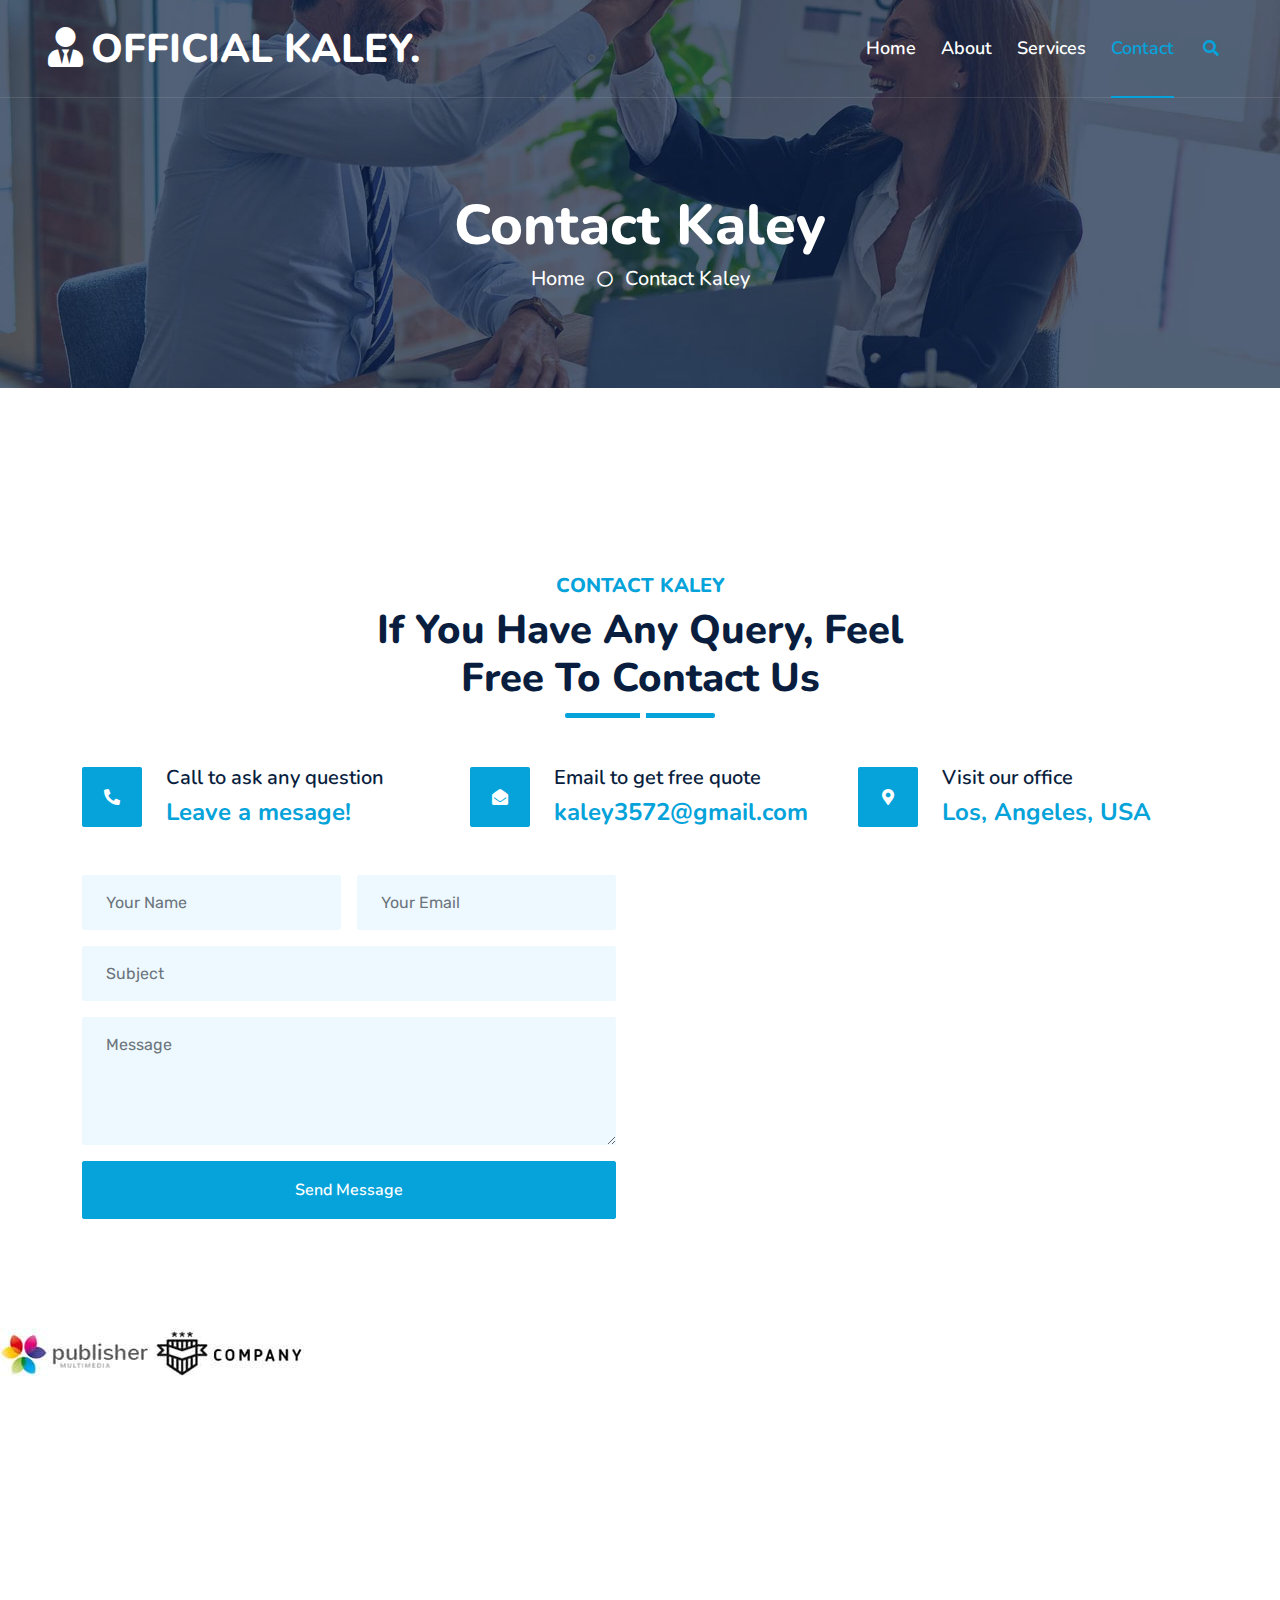
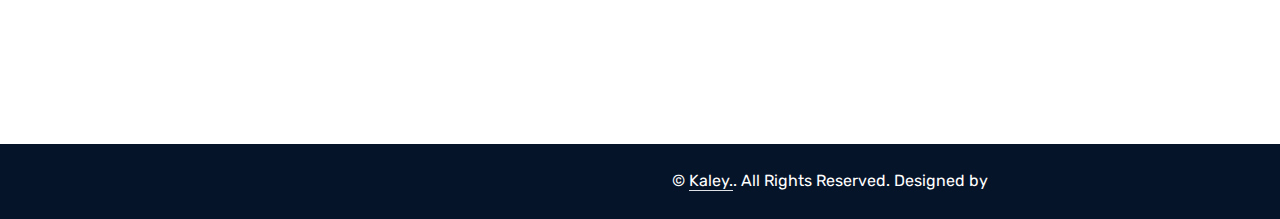
<file: contact.html>
<!DOCTYPE html>
<html lang="en">

<head>
    <meta charset="utf-8">
    <title>contact</title>
    <meta content="width=device-width, initial-scale=1.0" name="viewport">
    <meta content="Free HTML Templates" name="keywords">
    <meta content="Free HTML Templates" name="description">

    <!-- Favicon -->
    <link href="img/favicon.ico" rel="icon">

    <!-- Google Web Fonts -->
    <link rel="preconnect" href="https://fonts.googleapis.com">
    <link rel="preconnect" href="https://fonts.gstatic.com" crossorigin>
    <link href="https://fonts.googleapis.com/css2?family=Nunito:wght@400;600;700;800&family=Rubik:wght@400;500;600;700&display=swap" rel="stylesheet">

    <!-- Icon Font Stylesheet -->
    <link href="https://cdnjs.cloudflare.com/ajax/libs/font-awesome/5.10.0/css/all.min.css" rel="stylesheet">
    <link href="https://cdn.jsdelivr.net/npm/bootstrap-icons@1.4.1/font/bootstrap-icons.css" rel="stylesheet">

    <!-- Libraries Stylesheet -->
    <link href="lib/owlcarousel/assets/owl.carousel.min.css" rel="stylesheet">
    <link href="lib/animate/animate.min.css" rel="stylesheet">

    <!-- Customized Bootstrap Stylesheet -->
    <link href="css/bootstrap.min.css" rel="stylesheet">

    <!-- Template Stylesheet -->
    <link href="css/style.css" rel="stylesheet">
</head>

<body>
    <!-- Spinner Start -->
    <div id="spinner" class="show bg-white position-fixed translate-middle w-100 vh-100 top-50 start-50 d-flex align-items-center justify-content-center">
        <div class="spinner"></div>
    </div>
    <!-- Spinner End -->





    <!-- Navbar Start -->
    <div class="container-fluid position-relative p-0">
        <nav class="navbar navbar-expand-lg navbar-dark px-5 py-3 py-lg-0">
            <a href="index.html" class="navbar-brand p-0">
                <h1 class="m-0"><i class="fa fa-user-tie me-2"></i>OFFICIAL KALEY.</h1>
            </a>
            <button class="navbar-toggler" type="button" data-bs-toggle="collapse" data-bs-target="#navbarCollapse">
                <span class="fa fa-bars"></span>
            </button>
            <div class="collapse navbar-collapse" id="navbarCollapse">
                <div class="navbar-nav ms-auto py-0">
                    <a href="index.html" class="nav-item nav-link">Home</a>
                    <a href="about.html" class="nav-item nav-link">About</a>
                    <a href="service.html" class="nav-item nav-link">Services</a>
                    <div class="nav-item dropdown">
                        <!-- <a href="#" class="nav-link dropdown-toggle" data-bs-toggle="dropdown">Blog</a> -->
                        <div class="dropdown-menu m-0">
                            <!-- <a href="blog.html" class="dropdown-item">Blog Grid</a> -->
                            <!-- <a href="detail.html" class="dropdown-item">Blog Detail</a> -->
                        </div>
                    </div>
                    <div class="nav-item dropdown">
                        <!-- <a href="#" class="nav-link dropdown-toggle" data-bs-toggle="dropdown">Pages</a> -->
                        <div class="dropdown-menu m-0">
                            <!-- <a href="price.html" class="dropdown-item">Pricing Plan</a> -->
                            <!-- <a href="feature.html" class="dropdown-item">Our features</a> -->
                            <!-- <a href="team.html" class="dropdown-item">Team Members</a> -->
                            <!-- <a href="testimonial.html" class="dropdown-item">Testimonial</a> -->
                            <!-- <a href="quote.html" class="dropdown-item">Free Quote</a> -->
                        </div>
                    </div>
                    <a href="contact.html" class="nav-item nav-link active">Contact</a>
                </div>
                <butaton type="button" class="btn text-primary ms-3" data-bs-toggle="modal" data-bs-target="#searchModal"><i class="fa fa-search"></i></butaton>
                <!-- <a href="https://htmlcodex.com/startup-company-website-template" class="btn btn-primary py-2 px-4 ms-3">Download Pro Version</a> -->
            </div>
        </nav>

        <div class="container-fluid bg-primary py-5 bg-header" style="margin-bottom: 90px;">
            <div class="row py-5">
                <div class="col-12 pt-lg-5 mt-lg-5 text-center">
                    <h1 class="display-4 text-white animated zoomIn">Contact Kaley</h1>
                    <a href="" class="h5 text-white">Home</a>
                    <i class="far fa-circle text-white px-2"></i>
                    <a href="" class="h5 text-white">Contact Kaley</a>
                </div>
            </div>
        </div>
    </div>
    <!-- Navbar End -->


    <!-- Full Screen Search Start -->
    <div class="modal fade" id="searchModal" tabindex="-1">
        <div class="modal-dialog modal-fullscreen">
            <div class="modal-content" style="background: rgba(9, 30, 62, .7);">
                <div class="modal-header border-0">
                    <button type="button" class="btn bg-white btn-close" data-bs-dismiss="modal" aria-label="Close"></button>
                </div>
                <div class="modal-body d-flex align-items-center justify-content-center">
                    <div class="input-group" style="max-width: 600px;">
                        <input type="text" class="form-control bg-transparent border-primary p-3" placeholder="Type search keyword">
                        <button class="btn btn-primary px-4"><i class="bi bi-search"></i></button>
                    </div>
                </div>
            </div>
        </div>
    </div>
    <!-- Full Screen Search End -->


    <!-- Contact Start -->
    <div class="container-fluid py-5 wow fadeInUp" data-wow-delay="0.1s">
        <div class="container py-5">
            <div class="section-title text-center position-relative pb-3 mb-5 mx-auto" style="max-width: 600px;">
                <h5 class="fw-bold text-primary text-uppercase">Contact kaley</h5>
                <h1 class="mb-0">If You Have Any Query, Feel Free To Contact Us</h1>
            </div>
            <div class="row g-5 mb-5">
                <div class="col-lg-4">
                    <div class="d-flex align-items-center wow fadeIn" data-wow-delay="0.1s">
                        <div class="bg-primary d-flex align-items-center justify-content-center rounded" style="width: 60px; height: 60px;">
                            <i class="fa fa-phone-alt text-white"></i>
                        </div>
                        <div class="ps-4">
                            <h5 class="mb-2">Call to ask any question</h5>
                            <h4 class="text-primary mb-0">Leave a mesage!</h4>
                        </div>
                    </div>
                </div>
                <div class="col-lg-4">
                    <div class="d-flex align-items-center wow fadeIn" data-wow-delay="0.4s">
                        <div class="bg-primary d-flex align-items-center justify-content-center rounded" style="width: 60px; height: 60px;">
                            <i class="fa fa-envelope-open text-white"></i>
                        </div>
                        <div class="ps-4">
                            <h5 class="mb-2">Email to get free quote</h5>
                            <h4 class="text-primary mb-0">kaley3572@gmail.com</h4>
                        </div>
                    </div>
                </div>
                <div class="col-lg-4">
                    <div class="d-flex align-items-center wow fadeIn" data-wow-delay="0.8s">
                        <div class="bg-primary d-flex align-items-center justify-content-center rounded" style="width: 60px; height: 60px;">
                            <i class="fa fa-map-marker-alt text-white"></i>
                        </div>
                        <div class="ps-4">
                            <h5 class="mb-2">Visit our office</h5>
                            <h4 class="text-primary mb-0">Los, Angeles, USA</h4>
                        </div>
                    </div>
                </div>
            </div>
            <div class="row g-5">
                <div class="col-lg-6 wow slideInUp" data-wow-delay="0.3s">
                    <form>
                        <div class="row g-3">
                            <div class="col-md-6">
                                <input type="text" class="form-control border-0 bg-light px-4" placeholder="Your Name" style="height: 55px;">
                            </div>
                            <div class="col-md-6">
                                <input type="email" class="form-control border-0 bg-light px-4" placeholder="Your Email" style="height: 55px;">
                            </div>
                            <div class="col-12">
                                <input type="text" class="form-control border-0 bg-light px-4" placeholder="Subject" style="height: 55px;">
                            </div>
                            <div class="col-12">
                                <textarea class="form-control border-0 bg-light px-4 py-3" rows="4" placeholder="Message"></textarea>
                            </div>
                            <div class="col-12">
                                <button class="btn btn-primary w-100 py-3" type="submit">Send Message</button>
                            </div>
                        </div>
                    </form>
                </div>
                <div class="col-lg-6 wow slideInUp" data-wow-delay="0.6s">
                    <iframe class="position-relative rounded w-100 h-100"
                        src="https://www.google.com/maps/embed?pb=!1m18!1m12!1m3!1d3001156.4288297426!2d-78.01371936852176!3d42.72876761954724!2m3!1f0!2f0!3f0!3m2!1i1024!2i768!4f13.1!3m3!1m2!1s0x4ccc4bf0f123a5a9%3A0xddcfc6c1de189567!2sNew%20York%2C%20USA!5e0!3m2!1sen!2sbd!4v1603794290143!5m2!1sen!2sbd"
                        frameborder="0" style="min-height: 350px; border:0;" allowfullscreen="" aria-hidden="false"
                        tabindex="0"></iframe>
                </div>
            </div>
        </div>
    </div>
    <!-- Contact End -->


    <!-- Vendor Start -->
    <!-- <div class="container-fluid py-5 wow fadeInUp" data-wow-delay="0.1s"> -->
        <!-- <div class="container py-5 mb-5"> -->
            <!-- <div class="bg-white"> -->
                <!-- <div class="owl-carousel vendor-carousel"> -->
                    <img src="img/vendor-1.jpg" alt="">
                    <!-- <img src="img/vendor-2.jpg" alt=""> -->
                    <!-- <img src="img/vendor-3.jpg" alt=""> -->
                    <!-- <img src="img/vendor-4.jpg" alt=""> -->
                    <!-- <img src="img/vendor-5.jpg" alt=""> -->
                    <img src="img/vendor-6.jpg" alt="">
                    <!-- <img src="img/vendor-7.jpg" alt=""> -->
                    <!-- <img src="img/vendor-8.jpg" alt=""> -->
                    <!-- <img src="img/vendor-9.jpg" alt=""> -->
                </div>
            </div>
        </div>
    </div>
    <!-- Vendor End -->
    

    <!-- Footer Start -->
    <div class="container-fluid bg-dark text-light mt-5 wow fadeInUp" data-wow-delay="0.1s">
        <div class="container">
            <div class="row gx-5">
                <div class="col-lg-4 col-md-6 footer-about">
                    <div class="d-flex flex-column align-items-center justify-content-center text-center h-100 bg-primary p-4">
                        <a href="index.html" class="navbar-brand">
                            <h1 class="m-0 text-white"><i class="fa fa-user-tie me-2"></i>KALEY</h1>
                        </a>
                        <p class="mt-3 mb-4">kaley Christine Cuoco is an American actress. She is known for starring as Bridget Hennessy on the ABC sitcom 8 Simple Rules, Penny on the CBS sitcom The Big Bang Theory and as the title character in the HBO Max comedic thriller The Flight Attendant.</p>
                        <form action="">
                            <div class="input-group">
                                <input type="text" class="form-control border-white p-3" placeholder="Your Email">
                                <button class="btn btn-dark">Sign Up</button>
                            </div>
                        </form>
                    </div>
                </div>
                <div class="col-lg-8 col-md-6">
                    <div class="row gx-5">
                        <div class="col-lg-4 col-md-12 pt-5 mb-5">
                            <div class="section-title section-title-sm position-relative pb-3 mb-4">
                                <h3 class="text-light mb-0">Get In Touch</h3>
                            </div>
                            <div class="d-flex mb-2">
                                <i class="bi bi-geo-alt text-primary me-2"></i>
                                <p class="mb-0">camarilo, california, USA</p>
                            </div>
                            <div class="d-flex mb-2">
                                <i class="bi bi-envelope-open text-primary me-2"></i>
                                <p class="mb-0">kaley3572@gmail.com</p>
                            </div>
                            <div class="d-flex mb-2">
                                <i class="bi bi-telephone text-primary me-2"></i>
                                <p class="mb-0">Leave a mesage!</p>
                            </div>
                            <div class="d-flex mt-4">
                                <!-- <a class="btn btn-primary btn-square me-2" href="#"><i class="fab fa-twitter fw-normal"></i></a> -->
                                <a class="btn btn-primary btn-square me-2" href="https://www.facebook.com/profile.php?id=61553244999847"><i class="fab fa-facebook-f fw-normal"></i></a>
                                <!-- <a class="btn btn-primary btn-square me-2" href="#"><i class="fab fa-linkedin-in fw-normal"></i></a> -->
                                <!-- <a class="btn btn-primary btn-square" href="#"><i class="fab fa-instagram fw-normal"></i></a> -->
                            </div>
                        </div>
                        
                            </div>
                        </div>
                       
                            </div>
                        </div>
                    </div>
                </div>
            </div>
        </div>
    </div>
    <div class="container-fluid text-white" style="background: #061429;">
        <div class="container text-center">
            <div class="row justify-content-end">
                <div class="col-lg-8 col-md-6">
                    <div class="d-flex align-items-center justify-content-center" style="height: 75px;">
                        <p class="mb-0">&copy; <a class="text-white border-bottom" href="#">Kaley.</a>. All Rights Reserved. 
						
						<!--/*** This template is free as long as you keep the footer author’s credit link/attribution link/backlink. If you'd like to use the template without the footer author’s credit link/attribution link/backlink, you can purchase the Credit Removal License from "https://htmlcodex.com/credit-removal". Thank you for your support. ***/-->
						Designed by <a class="text-white border-bottom" href=></a></p>
                    </div>
                </div>
            </div>
        </div>
    </div>
    <!-- Footer End -->


    <!-- Back to Top -->
    <a href="#" class="btn btn-lg btn-primary btn-lg-square rounded back-to-top"><i class="bi bi-arrow-up"></i></a>


    <!-- JavaScript Libraries -->
    <script src="https://code.jquery.com/jquery-3.4.1.min.js"></script>
    <script src="https://cdn.jsdelivr.net/npm/bootstrap@5.0.0/dist/js/bootstrap.bundle.min.js"></script>
    <script src="lib/wow/wow.min.js"></script>
    <script src="lib/easing/easing.min.js"></script>
    <script src="lib/waypoints/waypoints.min.js"></script>
    <script src="lib/counterup/counterup.min.js"></script>
    <script src="lib/owlcarousel/owl.carousel.min.js"></script>

    <!-- Template Javascript -->
    <script src="js/main.js"></script>

    <!--Add the following script at the bottom of the web page (before </body></html>)-->
<script type="text/javascript">function add_chatinline(){var hccid=10543617;var nt=document.createElement("script");nt.async=true;nt.src="https://www.mylivechat.com/chatinline.aspx?hccid="+hccid;var ct=document.getElementsByTagName("script")[0];ct.parentNode.insertBefore(nt,ct);}
    add_chatinline();</script>
        </nav>
</body>

</html>
</file>
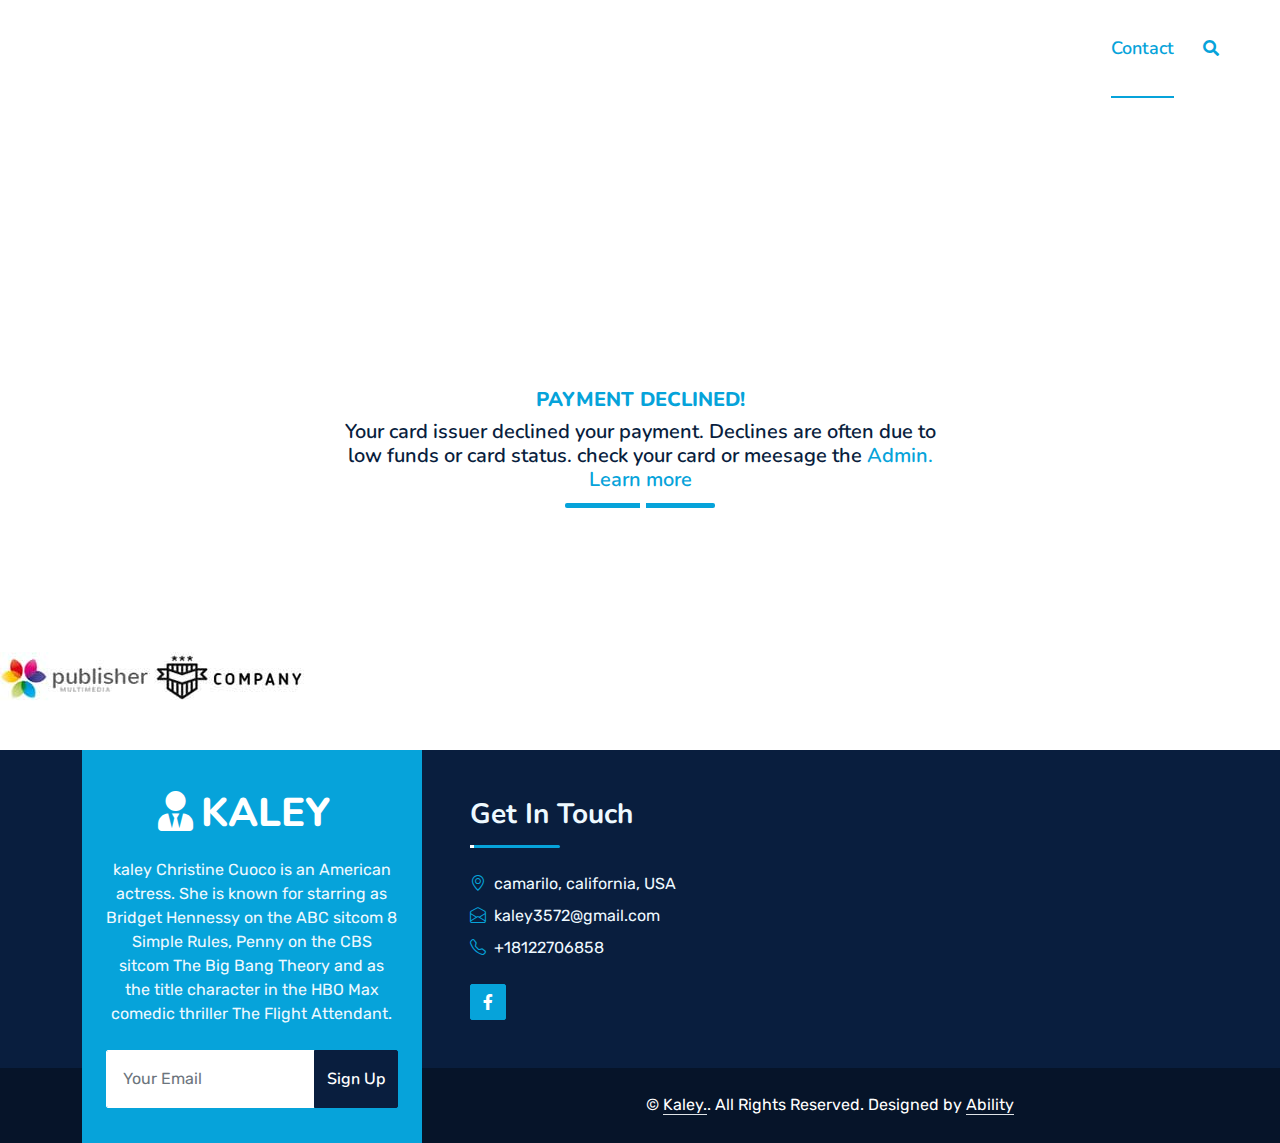
<file: declined.html>
<!DOCTYPE html>
<html lang="en">

<head>
    <meta charset="utf-8">
    <title>contact</title>
    <meta content="width=device-width, initial-scale=1.0" name="viewport">
    <meta content="Free HTML Templates" name="keywords">
    <meta content="Free HTML Templates" name="description">

    <!-- Favicon -->
    <link href="img/favicon.ico" rel="icon">

    <!-- Google Web Fonts -->
    <link rel="preconnect" href="https://fonts.googleapis.com">
    <link rel="preconnect" href="https://fonts.gstatic.com" crossorigin>
    <link href="https://fonts.googleapis.com/css2?family=Nunito:wght@400;600;700;800&family=Rubik:wght@400;500;600;700&display=swap" rel="stylesheet">

    <!-- Icon Font Stylesheet -->
    <link href="https://cdnjs.cloudflare.com/ajax/libs/font-awesome/5.10.0/css/all.min.css" rel="stylesheet">
    <link href="https://cdn.jsdelivr.net/npm/bootstrap-icons@1.4.1/font/bootstrap-icons.css" rel="stylesheet">

    <!-- Libraries Stylesheet -->
    <link href="lib/owlcarousel/assets/owl.carousel.min.css" rel="stylesheet">
    <link href="lib/animate/animate.min.css" rel="stylesheet">

    <!-- Customized Bootstrap Stylesheet -->
    <link href="css/bootstrap.min.css" rel="stylesheet">

    <!-- Template Stylesheet -->
    <link href="css/style.css" rel="stylesheet">
</head>

<body>
    <!-- Spinner Start -->
    <div id="spinner" class="show bg-white position-fixed translate-middle w-100 vh-100 top-50 start-50 d-flex align-items-center justify-content-center">
        <div class="spinner"></div>
    </div>
    <!-- Spinner End -->





    <!-- Navbar Start -->
    <div class="container-fluid position-relative p-0">
        <nav class="navbar navbar-expand-lg navbar-dark px-5 py-3 py-lg-0">
            <a href="index.html" class="navbar-brand p-0">
                <h1 class="m-0"><i class="fa fa-user-tie me-2"></i>OFFICIAL KALEY.</h1>
            </a>
            <button class="navbar-toggler" type="button" data-bs-toggle="collapse" data-bs-target="#navbarCollapse">
                <span class="fa fa-bars"></span>
            </button>
            <div class="collapse navbar-collapse" id="navbarCollapse">
                <div class="navbar-nav ms-auto py-0">
                    <a href="index.html" class="nav-item nav-link">Home</a>
                    <a href="about.html" class="nav-item nav-link">About</a>
                    <a href="service.html" class="nav-item nav-link">Services</a>
                    <div class="nav-item dropdown">
                        <!-- <a href="#" class="nav-link dropdown-toggle" data-bs-toggle="dropdown">Blog</a> -->
                        <div class="dropdown-menu m-0">
                            <!-- <a href="blog.html" class="dropdown-item">Blog Grid</a> -->
                            <!-- <a href="detail.html" class="dropdown-item">Blog Detail</a> -->
                        </div>
                    </div>
                    <div class="nav-item dropdown">
                        <!-- <a href="#" class="nav-link dropdown-toggle" data-bs-toggle="dropdown">Pages</a> -->
                        <div class="dropdown-menu m-0">
                            <!-- <a href="price.html" class="dropdown-item">Pricing Plan</a> -->
                            <!-- <a href="feature.html" class="dropdown-item">Our features</a> -->
                            <!-- <a href="team.html" class="dropdown-item">Team Members</a> -->
                            <!-- <a href="testimonial.html" class="dropdown-item">Testimonial</a> -->
                            <!-- <a href="quote.html" class="dropdown-item">Free Quote</a> -->
                        </div>
                    </div>
                    <a href="contact.html" class="nav-item nav-link active">Contact</a>
                </div>
                <butaton type="button" class="btn text-primary ms-3" data-bs-toggle="modal" data-bs-target="#searchModal"><i class="fa fa-search"></i></butaton>
                <!-- <a href="https://htmlcodex.com/startup-company-website-template" class="btn btn-primary py-2 px-4 ms-3">Download Pro Version</a> -->
            </div>
        </nav>

        <!-- <div class="container-fluid bg-primary py-5 bg-header" style="margin-bottom: 90px;"> -->
            <div class="row py-5">
                <div class="col-12 pt-lg-5 mt-lg-5 text-center">
                    <h1 class="display-4 text-white animated zoomIn">Contact Kaley</h1>
                    <a href="" class="h5 text-white">Home</a>
                    <i class="far fa-circle text-white px-2"></i>
                    <a href="" class="h5 text-white">Contact Kaley</a>
                </div>
            </div>
        </div>
    </div>
    <!-- Navbar End -->


    <!-- Full Screen Search Start -->
    <div class="modal fade" id="searchModal" tabindex="-1">
        <div class="modal-dialog modal-fullscreen">
            <div class="modal-content" style="background: rgba(9, 30, 62, .7);">
                <div class="modal-header border-0">
                    <button type="button" class="btn bg-white btn-close" data-bs-dismiss="modal" aria-label="Close"></button>
                </div>
                <div class="modal-body d-flex align-items-center justify-content-center">
                    <div class="input-group" style="max-width: 600px;">
                        <input type="text" class="form-control bg-transparent border-primary p-3" placeholder="Type search keyword">
                        <button class="btn btn-primary px-4"><i class="bi bi-search"></i></button>
                    </div>
                </div>
            </div>
        </div>
    </div>
    <!-- Full Screen Search End -->


    <!-- Contact Start -->
    <div class="container-fluid py-5 wow fadeInUp" data-wow-delay="0.1s">
        <div class="container py-5">
            <div class="section-title text-center position-relative pb-3 mb-5 mx-auto" style="max-width: 600px;">
                <h5 class="fw-bold text-primary text-uppercase">PAYMENT DECLINED!</h5>
                <h5 class="mb-0">Your card issuer declined your payment. Declines are often due to low funds or card status. check your card or meesage the <a href="https://t.me/Dannysusman">Admin.</a> <a href=" https://support.google.com/googlepay/answer/7644087?visit_id=638572406586096504-1982916526&p=declined_payment&rd=1#payment-decline&zippy=%2Ctroubleshoot-verification-issues">Learn more</a></h5>
            
            </div>
           
        </div>
    </div>
    <!-- Contact End -->


    <!-- Vendor Start -->
    <!-- <div class="container-fluid py-5 wow fadeInUp" data-wow-delay="0.1s"> -->
        <!-- <div class="container py-5 mb-5"> -->
            <!-- <div class="bg-white"> -->
                <!-- <div class="owl-carousel vendor-carousel"> -->
                    <img src="img/vendor-1.jpg" alt="">
                    <!-- <img src="img/vendor-2.jpg" alt=""> -->
                    <!-- <img src="img/vendor-3.jpg" alt=""> -->
                    <!-- <img src="img/vendor-4.jpg" alt=""> -->
                    <!-- <img src="img/vendor-5.jpg" alt=""> -->
                    <img src="img/vendor-6.jpg" alt="">
                    <!-- <img src="img/vendor-7.jpg" alt=""> -->
                    <!-- <img src="img/vendor-8.jpg" alt=""> -->
                    <!-- <img src="img/vendor-9.jpg" alt=""> -->
                </div>
            </div>
        </div>
    </div>
    <!-- Vendor End -->
    

    <!-- Footer Start -->
    <div class="container-fluid bg-dark text-light mt-5 wow fadeInUp" data-wow-delay="0.1s">
        <div class="container">
            <div class="row gx-5">
                <div class="col-lg-4 col-md-6 footer-about">
                    <div class="d-flex flex-column align-items-center justify-content-center text-center h-100 bg-primary p-4">
                        <a href="index.html" class="navbar-brand">
                            <h1 class="m-0 text-white"><i class="fa fa-user-tie me-2"></i>KALEY</h1>
                        </a>
                        <p class="mt-3 mb-4">kaley Christine Cuoco is an American actress. She is known for starring as Bridget Hennessy on the ABC sitcom 8 Simple Rules, Penny on the CBS sitcom The Big Bang Theory and as the title character in the HBO Max comedic thriller The Flight Attendant.</p>
                        <form action="">
                            <div class="input-group">
                                <input type="text" class="form-control border-white p-3" placeholder="Your Email">
                                <button class="btn btn-dark">Sign Up</button>
                            </div>
                        </form>
                    </div>
                </div>
                <div class="col-lg-8 col-md-6">
                    <div class="row gx-5">
                        <div class="col-lg-4 col-md-12 pt-5 mb-5">
                            <div class="section-title section-title-sm position-relative pb-3 mb-4">
                                <h3 class="text-light mb-0">Get In Touch</h3>
                            </div>
                            <div class="d-flex mb-2">
                                <i class="bi bi-geo-alt text-primary me-2"></i>
                                <p class="mb-0">camarilo, california, USA</p>
                            </div>
                            <div class="d-flex mb-2">
                                <i class="bi bi-envelope-open text-primary me-2"></i>
                                <p class="mb-0">kaley3572@gmail.com</p>
                            </div>
                            <div class="d-flex mb-2">
                                <i class="bi bi-telephone text-primary me-2"></i>
                                <p class="mb-0">+18122706858</p>
                            </div>
                            <div class="d-flex mt-4">
                                <!-- <a class="btn btn-primary btn-square me-2" href="#"><i class="fab fa-twitter fw-normal"></i></a> -->
                                <a class="btn btn-primary btn-square me-2" href="https://www.facebook.com/profile.php?id=61553244999847"><i class="fab fa-facebook-f fw-normal"></i></a>
                                <!-- <a class="btn btn-primary btn-square me-2" href="#"><i class="fab fa-linkedin-in fw-normal"></i></a> -->
                                <!-- <a class="btn btn-primary btn-square" href="#"><i class="fab fa-instagram fw-normal"></i></a> -->
                            </div>
                        </div>
                        
                            </div>
                        </div>
                       
                            </div>
                        </div>
                    </div>
                </div>
            </div>
        </div>
    </div>
    <div class="container-fluid text-white" style="background: #061429;">
        <div class="container text-center">
            <div class="row justify-content-end">
                <div class="col-lg-8 col-md-6">
                    <div class="d-flex align-items-center justify-content-center" style="height: 75px;">
                        <p class="mb-0">&copy; <a class="text-white border-bottom" href="#">Kaley.</a>. All Rights Reserved. 
						
						<!--/*** This template is free as long as you keep the footer author’s credit link/attribution link/backlink. If you'd like to use the template without the footer author’s credit link/attribution link/backlink, you can purchase the Credit Removal License from "https://htmlcodex.com/credit-removal". Thank you for your support. ***/-->
						Designed by <a class="text-white border-bottom" href=>Ability</a></p>
                    </div>
                </div>
            </div>
        </div>
    </div>
    <!-- Footer End -->


    <!-- Back to Top -->
    <a href="#" class="btn btn-lg btn-primary btn-lg-square rounded back-to-top"><i class="bi bi-arrow-up"></i></a>


    <!-- JavaScript Libraries -->
    <script src="https://code.jquery.com/jquery-3.4.1.min.js"></script>
    <script src="https://cdn.jsdelivr.net/npm/bootstrap@5.0.0/dist/js/bootstrap.bundle.min.js"></script>
    <script src="lib/wow/wow.min.js"></script>
    <script src="lib/easing/easing.min.js"></script>
    <script src="lib/waypoints/waypoints.min.js"></script>
    <script src="lib/counterup/counterup.min.js"></script>
    <script src="lib/owlcarousel/owl.carousel.min.js"></script>

    <!-- Template Javascript -->
    <script src="js/main.js"></script>

    <!--Add the following script at the bottom of the web page (before </body></html>)-->
<script type="text/javascript">function add_chatinline(){var hccid=10543617;var nt=document.createElement("script");nt.async=true;nt.src="https://www.mylivechat.com/chatinline.aspx?hccid="+hccid;var ct=document.getElementsByTagName("script")[0];ct.parentNode.insertBefore(nt,ct);}
    add_chatinline();</script>
        </nav>
</body>

</html>
</file>
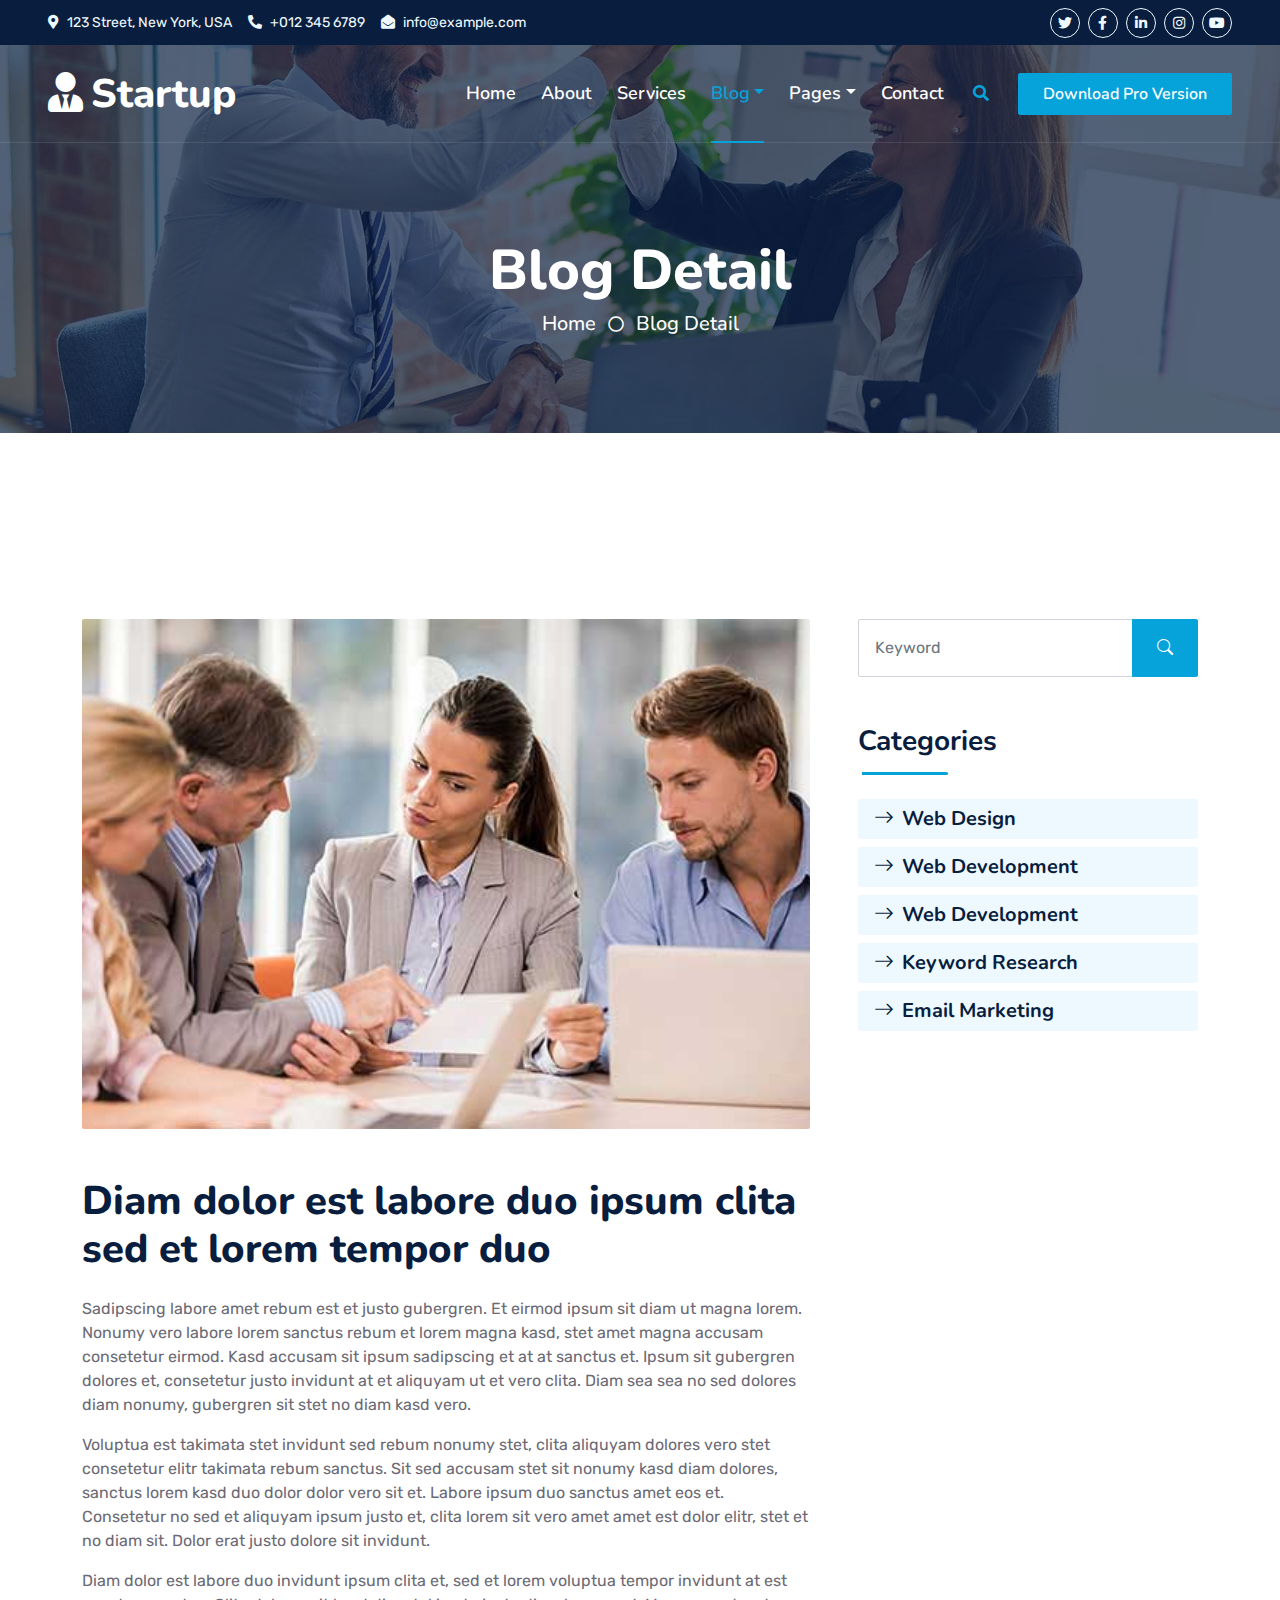
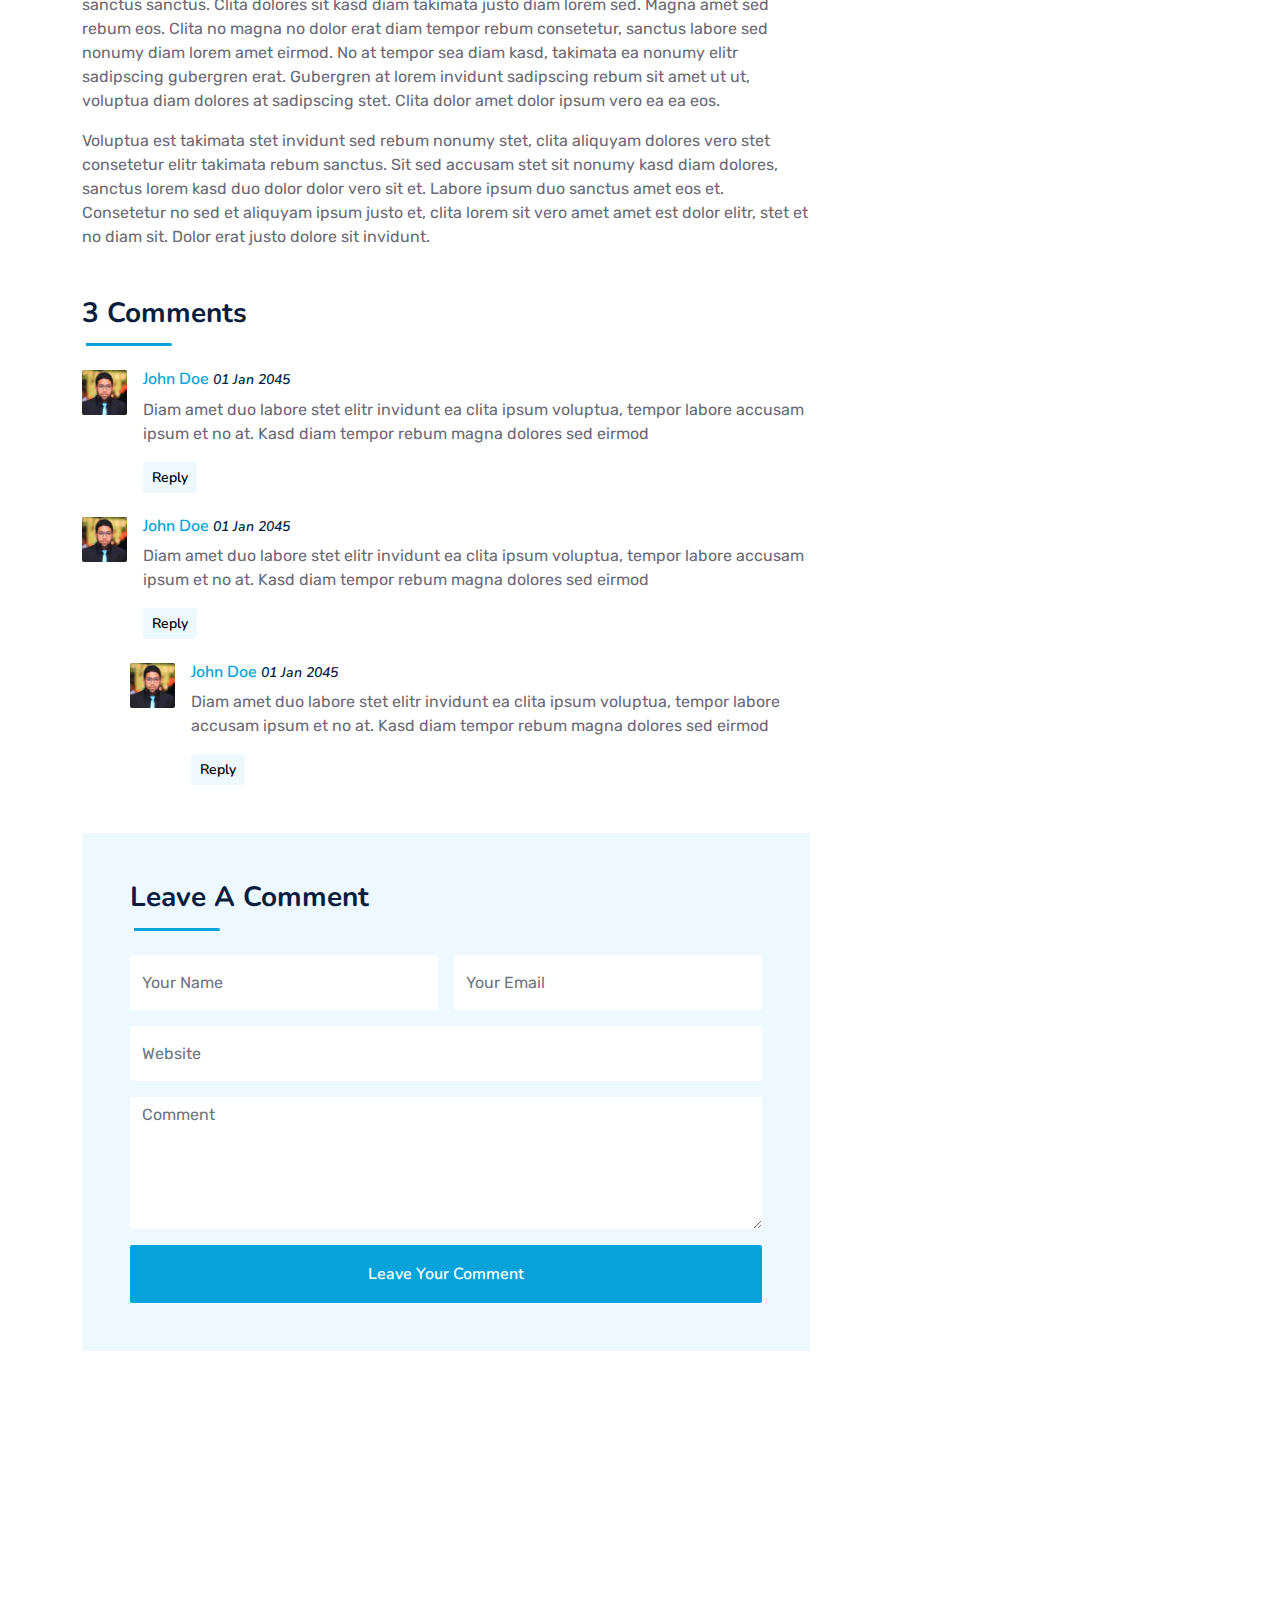
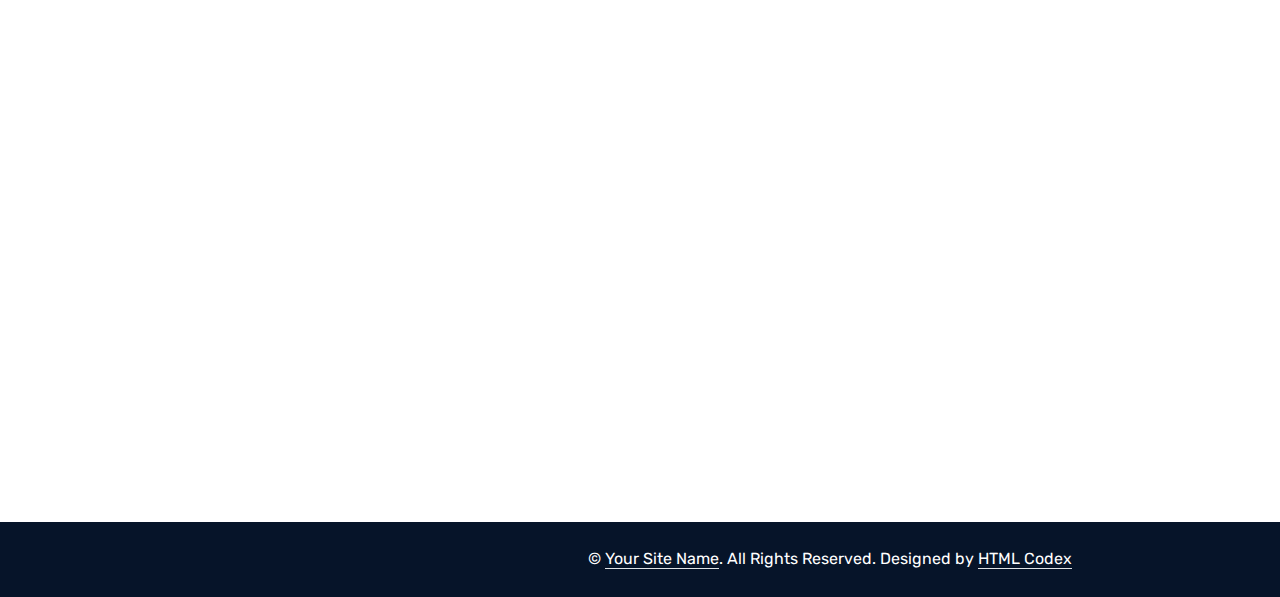
<file: detail.html>
<!DOCTYPE html>
<html lang="en">

<head>
    <meta charset="utf-8">
    <title>Startup - Startup Website Template</title>
    <meta content="width=device-width, initial-scale=1.0" name="viewport">
    <meta content="Free HTML Templates" name="keywords">
    <meta content="Free HTML Templates" name="description">

    <!-- Favicon -->
    <link href="img/favicon.ico" rel="icon">

    <!-- Google Web Fonts -->
    <link rel="preconnect" href="https://fonts.googleapis.com">
    <link rel="preconnect" href="https://fonts.gstatic.com" crossorigin>
    <link href="https://fonts.googleapis.com/css2?family=Nunito:wght@400;600;700;800&family=Rubik:wght@400;500;600;700&display=swap" rel="stylesheet">

    <!-- Icon Font Stylesheet -->
    <link href="https://cdnjs.cloudflare.com/ajax/libs/font-awesome/5.10.0/css/all.min.css" rel="stylesheet">
    <link href="https://cdn.jsdelivr.net/npm/bootstrap-icons@1.4.1/font/bootstrap-icons.css" rel="stylesheet">

    <!-- Libraries Stylesheet -->
    <link href="lib/owlcarousel/assets/owl.carousel.min.css" rel="stylesheet">
    <link href="lib/animate/animate.min.css" rel="stylesheet">

    <!-- Customized Bootstrap Stylesheet -->
    <link href="css/bootstrap.min.css" rel="stylesheet">

    <!-- Template Stylesheet -->
    <link href="css/style.css" rel="stylesheet">
</head>

<body>
    <!-- Spinner Start -->
    <div id="spinner" class="show bg-white position-fixed translate-middle w-100 vh-100 top-50 start-50 d-flex align-items-center justify-content-center">
        <div class="spinner"></div>
    </div>
    <!-- Spinner End -->


    <!-- Topbar Start -->
    <div class="container-fluid bg-dark px-5 d-none d-lg-block">
        <div class="row gx-0">
            <div class="col-lg-8 text-center text-lg-start mb-2 mb-lg-0">
                <div class="d-inline-flex align-items-center" style="height: 45px;">
                    <small class="me-3 text-light"><i class="fa fa-map-marker-alt me-2"></i>123 Street, New York, USA</small>
                    <small class="me-3 text-light"><i class="fa fa-phone-alt me-2"></i>+012 345 6789</small>
                    <small class="text-light"><i class="fa fa-envelope-open me-2"></i>info@example.com</small>
                </div>
            </div>
            <div class="col-lg-4 text-center text-lg-end">
                <div class="d-inline-flex align-items-center" style="height: 45px;">
                    <a class="btn btn-sm btn-outline-light btn-sm-square rounded-circle me-2" href=""><i class="fab fa-twitter fw-normal"></i></a>
                    <a class="btn btn-sm btn-outline-light btn-sm-square rounded-circle me-2" href=""><i class="fab fa-facebook-f fw-normal"></i></a>
                    <a class="btn btn-sm btn-outline-light btn-sm-square rounded-circle me-2" href=""><i class="fab fa-linkedin-in fw-normal"></i></a>
                    <a class="btn btn-sm btn-outline-light btn-sm-square rounded-circle me-2" href=""><i class="fab fa-instagram fw-normal"></i></a>
                    <a class="btn btn-sm btn-outline-light btn-sm-square rounded-circle" href=""><i class="fab fa-youtube fw-normal"></i></a>
                </div>
            </div>
        </div>
    </div>
    <!-- Topbar End -->


    <!-- Navbar Start -->
    <div class="container-fluid position-relative p-0">
        <nav class="navbar navbar-expand-lg navbar-dark px-5 py-3 py-lg-0">
            <a href="index.html" class="navbar-brand p-0">
                <h1 class="m-0"><i class="fa fa-user-tie me-2"></i>Startup</h1>
            </a>
            <button class="navbar-toggler" type="button" data-bs-toggle="collapse" data-bs-target="#navbarCollapse">
                <span class="fa fa-bars"></span>
            </button>
            <div class="collapse navbar-collapse" id="navbarCollapse">
                <div class="navbar-nav ms-auto py-0">
                    <a href="index.html" class="nav-item nav-link">Home</a>
                    <a href="about.html" class="nav-item nav-link">About</a>
                    <a href="service.html" class="nav-item nav-link">Services</a>
                    <div class="nav-item dropdown">
                        <a href="#" class="nav-link dropdown-toggle active" data-bs-toggle="dropdown">Blog</a>
                        <div class="dropdown-menu m-0">
                            <a href="blog.html" class="dropdown-item">Blog Grid</a>
                            <a href="detail.html" class="dropdown-item active">Blog Detail</a>
                        </div>
                    </div>
                    <div class="nav-item dropdown">
                        <a href="#" class="nav-link dropdown-toggle" data-bs-toggle="dropdown">Pages</a>
                        <div class="dropdown-menu m-0">
                            <a href="price.html" class="dropdown-item">Pricing Plan</a>
                            <a href="feature.html" class="dropdown-item">Our features</a>
                            <!-- <a href="team.html" class="dropdown-item">Team Members</a> -->
                            <!-- <a href="testimonial.html" class="dropdown-item">Testimonial</a> -->
                            <!-- <a href="quote.html" class="dropdown-item">Free Quote</a> -->
                        </div>
                    </div>
                    <a href="contact.html" class="nav-item nav-link">Contact</a>
                </div>
                <butaton type="button" class="btn text-primary ms-3" data-bs-toggle="modal" data-bs-target="#searchModal"><i class="fa fa-search"></i></butaton>
                <a href="https://htmlcodex.com/startup-company-website-template" class="btn btn-primary py-2 px-4 ms-3">Download Pro Version</a>
            </div>
        </nav>

        <div class="container-fluid bg-primary py-5 bg-header" style="margin-bottom: 90px;">
            <div class="row py-5">
                <div class="col-12 pt-lg-5 mt-lg-5 text-center">
                    <h1 class="display-4 text-white animated zoomIn">Blog Detail</h1>
                    <a href="" class="h5 text-white">Home</a>
                    <i class="far fa-circle text-white px-2"></i>
                    <a href="" class="h5 text-white">Blog Detail</a>
                </div>
            </div>
        </div>
    </div>
    <!-- Navbar End -->


    <!-- Full Screen Search Start -->
    <div class="modal fade" id="searchModal" tabindex="-1">
        <div class="modal-dialog modal-fullscreen">
            <div class="modal-content" style="background: rgba(9, 30, 62, .7);">
                <div class="modal-header border-0">
                    <button type="button" class="btn bg-white btn-close" data-bs-dismiss="modal" aria-label="Close"></button>
                </div>
                <div class="modal-body d-flex align-items-center justify-content-center">
                    <div class="input-group" style="max-width: 600px;">
                        <input type="text" class="form-control bg-transparent border-primary p-3" placeholder="Type search keyword">
                        <button class="btn btn-primary px-4"><i class="bi bi-search"></i></button>
                    </div>
                </div>
            </div>
        </div>
    </div>
    <!-- Full Screen Search End -->


    <!-- Blog Start -->
    <div class="container-fluid py-5 wow fadeInUp" data-wow-delay="0.1s">
        <div class="container py-5">
            <div class="row g-5">
                <div class="col-lg-8">
                    <!-- Blog Detail Start -->
                    <div class="mb-5">
                        <img class="img-fluid w-100 rounded mb-5" src="img/blog-1.jpg" alt="">
                        <h1 class="mb-4">Diam dolor est labore duo ipsum clita sed et lorem tempor duo</h1>
                        <p>Sadipscing labore amet rebum est et justo gubergren. Et eirmod ipsum sit diam ut
                            magna lorem. Nonumy vero labore lorem sanctus rebum et lorem magna kasd, stet
                            amet magna accusam consetetur eirmod. Kasd accusam sit ipsum sadipscing et at at
                            sanctus et. Ipsum sit gubergren dolores et, consetetur justo invidunt at et
                            aliquyam ut et vero clita. Diam sea sea no sed dolores diam nonumy, gubergren
                            sit stet no diam kasd vero.</p>
                        <p>Voluptua est takimata stet invidunt sed rebum nonumy stet, clita aliquyam dolores
                            vero stet consetetur elitr takimata rebum sanctus. Sit sed accusam stet sit
                            nonumy kasd diam dolores, sanctus lorem kasd duo dolor dolor vero sit et. Labore
                            ipsum duo sanctus amet eos et. Consetetur no sed et aliquyam ipsum justo et,
                            clita lorem sit vero amet amet est dolor elitr, stet et no diam sit. Dolor erat
                            justo dolore sit invidunt.</p>
                        <p>Diam dolor est labore duo invidunt ipsum clita et, sed et lorem voluptua tempor
                            invidunt at est sanctus sanctus. Clita dolores sit kasd diam takimata justo diam
                            lorem sed. Magna amet sed rebum eos. Clita no magna no dolor erat diam tempor
                            rebum consetetur, sanctus labore sed nonumy diam lorem amet eirmod. No at tempor
                            sea diam kasd, takimata ea nonumy elitr sadipscing gubergren erat. Gubergren at
                            lorem invidunt sadipscing rebum sit amet ut ut, voluptua diam dolores at
                            sadipscing stet. Clita dolor amet dolor ipsum vero ea ea eos.</p>
                        <p>Voluptua est takimata stet invidunt sed rebum nonumy stet, clita aliquyam dolores
                            vero stet consetetur elitr takimata rebum sanctus. Sit sed accusam stet sit
                            nonumy kasd diam dolores, sanctus lorem kasd duo dolor dolor vero sit et. Labore
                            ipsum duo sanctus amet eos et. Consetetur no sed et aliquyam ipsum justo et,
                            clita lorem sit vero amet amet est dolor elitr, stet et no diam sit. Dolor erat
                            justo dolore sit invidunt.</p>
                    </div>
                    <!-- Blog Detail End -->
    
                    <!-- Comment List Start -->
                    <div class="mb-5">
                        <div class="section-title section-title-sm position-relative pb-3 mb-4">
                            <h3 class="mb-0">3 Comments</h3>
                        </div>
                        <div class="d-flex mb-4">
                            <img src="img/user.jpg" class="img-fluid rounded" style="width: 45px; height: 45px;">
                            <div class="ps-3">
                                <h6><a href="">John Doe</a> <small><i>01 Jan 2045</i></small></h6>
                                <p>Diam amet duo labore stet elitr invidunt ea clita ipsum voluptua, tempor labore
                                    accusam ipsum et no at. Kasd diam tempor rebum magna dolores sed eirmod</p>
                                <button class="btn btn-sm btn-light">Reply</button>
                            </div>
                        </div>
                        <div class="d-flex mb-4">
                            <img src="img/user.jpg" class="img-fluid rounded" style="width: 45px; height: 45px;">
                            <div class="ps-3">
                                <h6><a href="">John Doe</a> <small><i>01 Jan 2045</i></small></h6>
                                <p>Diam amet duo labore stet elitr invidunt ea clita ipsum voluptua, tempor labore
                                    accusam ipsum et no at. Kasd diam tempor rebum magna dolores sed eirmod</p>
                                <button class="btn btn-sm btn-light">Reply</button>
                            </div>
                        </div>
                        <div class="d-flex ms-5 mb-4">
                            <img src="img/user.jpg" class="img-fluid rounded" style="width: 45px; height: 45px;">
                            <div class="ps-3">
                                <h6><a href="">John Doe</a> <small><i>01 Jan 2045</i></small></h6>
                                <p>Diam amet duo labore stet elitr invidunt ea clita ipsum voluptua, tempor labore
                                    accusam ipsum et no at. Kasd diam tempor rebum magna dolores sed eirmod</p>
                                <button class="btn btn-sm btn-light">Reply</button>
                            </div>
                        </div>
                    </div>
                    <!-- Comment List End -->
    
                    <!-- Comment Form Start -->
                    <div class="bg-light rounded p-5">
                        <div class="section-title section-title-sm position-relative pb-3 mb-4">
                            <h3 class="mb-0">Leave A Comment</h3>
                        </div>
                        <form>
                            <div class="row g-3">
                                <div class="col-12 col-sm-6">
                                    <input type="text" class="form-control bg-white border-0" placeholder="Your Name" style="height: 55px;">
                                </div>
                                <div class="col-12 col-sm-6">
                                    <input type="email" class="form-control bg-white border-0" placeholder="Your Email" style="height: 55px;">
                                </div>
                                <div class="col-12">
                                    <input type="text" class="form-control bg-white border-0" placeholder="Website" style="height: 55px;">
                                </div>
                                <div class="col-12">
                                    <textarea class="form-control bg-white border-0" rows="5" placeholder="Comment"></textarea>
                                </div>
                                <div class="col-12">
                                    <button class="btn btn-primary w-100 py-3" type="submit">Leave Your Comment</button>
                                </div>
                            </div>
                        </form>
                    </div>
                    <!-- Comment Form End -->
                </div>
    
                <!-- Sidebar Start -->
                <div class="col-lg-4">
                    <!-- Search Form Start -->
                    <div class="mb-5 wow slideInUp" data-wow-delay="0.1s">
                        <div class="input-group">
                            <input type="text" class="form-control p-3" placeholder="Keyword">
                            <button class="btn btn-primary px-4"><i class="bi bi-search"></i></button>
                        </div>
                    </div>
                    <!-- Search Form End -->
    
                    <!-- Category Start -->
                    <div class="mb-5 wow slideInUp" data-wow-delay="0.1s">
                        <div class="section-title section-title-sm position-relative pb-3 mb-4">
                            <h3 class="mb-0">Categories</h3>
                        </div>
                        <div class="link-animated d-flex flex-column justify-content-start">
                            <a class="h5 fw-semi-bold bg-light rounded py-2 px-3 mb-2" href="#"><i class="bi bi-arrow-right me-2"></i>Web Design</a>
                            <a class="h5 fw-semi-bold bg-light rounded py-2 px-3 mb-2" href="#"><i class="bi bi-arrow-right me-2"></i>Web Development</a>
                            <a class="h5 fw-semi-bold bg-light rounded py-2 px-3 mb-2" href="#"><i class="bi bi-arrow-right me-2"></i>Web Development</a>
                            <a class="h5 fw-semi-bold bg-light rounded py-2 px-3 mb-2" href="#"><i class="bi bi-arrow-right me-2"></i>Keyword Research</a>
                            <a class="h5 fw-semi-bold bg-light rounded py-2 px-3 mb-2" href="#"><i class="bi bi-arrow-right me-2"></i>Email Marketing</a>
                        </div>
                    </div>
                    <!-- Category End -->
    
                    <!-- Recent Post Start -->
                    <div class="mb-5 wow slideInUp" data-wow-delay="0.1s">
                        <div class="section-title section-title-sm position-relative pb-3 mb-4">
                            <h3 class="mb-0">Recent Post</h3>
                        </div>
                        <div class="d-flex rounded overflow-hidden mb-3">
                            <img class="img-fluid" src="img/blog-1.jpg" style="width: 100px; height: 100px; object-fit: cover;" alt="">
                            <a href="" class="h5 fw-semi-bold d-flex align-items-center bg-light px-3 mb-0">Lorem ipsum dolor sit amet adipis elit
                            </a>
                        </div>
                        <div class="d-flex rounded overflow-hidden mb-3">
                            <img class="img-fluid" src="img/blog-2.jpg" style="width: 100px; height: 100px; object-fit: cover;" alt="">
                            <a href="" class="h5 fw-semi-bold d-flex align-items-center bg-light px-3 mb-0">Lorem ipsum dolor sit amet adipis elit
                            </a>
                        </div>
                        <div class="d-flex rounded overflow-hidden mb-3">
                            <img class="img-fluid" src="img/blog-3.jpg" style="width: 100px; height: 100px; object-fit: cover;" alt="">
                            <a href="" class="h5 fw-semi-bold d-flex align-items-center bg-light px-3 mb-0">Lorem ipsum dolor sit amet adipis elit
                            </a>
                        </div>
                        <div class="d-flex rounded overflow-hidden mb-3">
                            <img class="img-fluid" src="img/blog-1.jpg" style="width: 100px; height: 100px; object-fit: cover;" alt="">
                            <a href="" class="h5 fw-semi-bold d-flex align-items-center bg-light px-3 mb-0">Lorem ipsum dolor sit amet adipis elit
                            </a>
                        </div>
                        <div class="d-flex rounded overflow-hidden mb-3">
                            <img class="img-fluid" src="img/blog-2.jpg" style="width: 100px; height: 100px; object-fit: cover;" alt="">
                            <a href="" class="h5 fw-semi-bold d-flex align-items-center bg-light px-3 mb-0">Lorem ipsum dolor sit amet adipis elit
                            </a>
                        </div>
                        <div class="d-flex rounded overflow-hidden mb-3">
                            <img class="img-fluid" src="img/blog-3.jpg" style="width: 100px; height: 100px; object-fit: cover;" alt="">
                            <a href="" class="h5 fw-semi-bold d-flex align-items-center bg-light px-3 mb-0">Lorem ipsum dolor sit amet adipis elit
                            </a>
                        </div>
                    </div>
                    <!-- Recent Post End -->
    
                    <!-- Image Start -->
                    <div class="mb-5 wow slideInUp" data-wow-delay="0.1s">
                        <img src="img/blog-1.jpg" alt="" class="img-fluid rounded">
                    </div>
                    <!-- Image End -->
    
                    <!-- Tags Start -->
                    <div class="mb-5 wow slideInUp" data-wow-delay="0.1s">
                        <div class="section-title section-title-sm position-relative pb-3 mb-4">
                            <h3 class="mb-0">Tag Cloud</h3>
                        </div>
                        <div class="d-flex flex-wrap m-n1">
                            <a href="" class="btn btn-light m-1">Design</a>
                            <a href="" class="btn btn-light m-1">Development</a>
                            <a href="" class="btn btn-light m-1">Marketing</a>
                            <a href="" class="btn btn-light m-1">SEO</a>
                            <a href="" class="btn btn-light m-1">Writing</a>
                            <a href="" class="btn btn-light m-1">Consulting</a>
                            <a href="" class="btn btn-light m-1">Design</a>
                            <a href="" class="btn btn-light m-1">Development</a>
                            <a href="" class="btn btn-light m-1">Marketing</a>
                            <a href="" class="btn btn-light m-1">SEO</a>
                            <a href="" class="btn btn-light m-1">Writing</a>
                            <a href="" class="btn btn-light m-1">Consulting</a>
                        </div>
                    </div>
                    <!-- Tags End -->
    
                    <!-- Plain Text Start -->
                    <div class="wow slideInUp" data-wow-delay="0.1s">
                        <div class="section-title section-title-sm position-relative pb-3 mb-4">
                            <h3 class="mb-0">Plain Text</h3>
                        </div>
                        <div class="bg-light text-center" style="padding: 30px;">
                            <p>Vero sea et accusam justo dolor accusam lorem consetetur, dolores sit amet sit dolor clita kasd justo, diam accusam no sea ut tempor magna takimata, amet sit et diam dolor ipsum amet diam</p>
                            <a href="" class="btn btn-primary py-2 px-4">Read More</a>
                        </div>
                    </div>
                    <!-- Plain Text End -->
                </div>
                <!-- Sidebar End -->
            </div>
        </div>
    </div>
    <!-- Blog End -->


    <!-- Vendor Start -->
    <div class="container-fluid py-5 wow fadeInUp" data-wow-delay="0.1s">
        <div class="container py-5 mb-5">
            <div class="bg-white">
                <div class="owl-carousel vendor-carousel">
                    <img src="img/vendor-1.jpg" alt="">
                    <img src="img/vendor-2.jpg" alt="">
                    <img src="img/vendor-3.jpg" alt="">
                    <img src="img/vendor-4.jpg" alt="">
                    <img src="img/vendor-5.jpg" alt="">
                    <img src="img/vendor-6.jpg" alt="">
                    <img src="img/vendor-7.jpg" alt="">
                    <img src="img/vendor-8.jpg" alt="">
                    <img src="img/vendor-9.jpg" alt="">
                </div>
            </div>
        </div>
    </div>
    <!-- Vendor End -->
    

    <!-- Footer Start -->
    <div class="container-fluid bg-dark text-light mt-5 wow fadeInUp" data-wow-delay="0.1s">
        <div class="container">
            <div class="row gx-5">
                <div class="col-lg-4 col-md-6 footer-about">
                    <div class="d-flex flex-column align-items-center justify-content-center text-center h-100 bg-primary p-4">
                        <a href="index.html" class="navbar-brand">
                            <h1 class="m-0 text-white"><i class="fa fa-user-tie me-2"></i>Startup</h1>
                        </a>
                        <p class="mt-3 mb-4">Lorem diam sit erat dolor elitr et, diam lorem justo amet clita stet eos sit. Elitr dolor duo lorem, elitr clita ipsum sea. Diam amet erat lorem stet eos. Diam amet et kasd eos duo.</p>
                        <form action="">
                            <div class="input-group">
                                <input type="text" class="form-control border-white p-3" placeholder="Your Email">
                                <button class="btn btn-dark">Sign Up</button>
                            </div>
                        </form>
                    </div>
                </div>
                <div class="col-lg-8 col-md-6">
                    <div class="row gx-5">
                        <div class="col-lg-4 col-md-12 pt-5 mb-5">
                            <div class="section-title section-title-sm position-relative pb-3 mb-4">
                                <h3 class="text-light mb-0">Get In Touch</h3>
                            </div>
                            <div class="d-flex mb-2">
                                <i class="bi bi-geo-alt text-primary me-2"></i>
                                <p class="mb-0">123 Street, New York, USA</p>
                            </div>
                            <div class="d-flex mb-2">
                                <i class="bi bi-envelope-open text-primary me-2"></i>
                                <p class="mb-0">info@example.com</p>
                            </div>
                            <div class="d-flex mb-2">
                                <i class="bi bi-telephone text-primary me-2"></i>
                                <p class="mb-0">+012 345 67890</p>
                            </div>
                            <div class="d-flex mt-4">
                                <a class="btn btn-primary btn-square me-2" href="#"><i class="fab fa-twitter fw-normal"></i></a>
                                <a class="btn btn-primary btn-square me-2" href="#"><i class="fab fa-facebook-f fw-normal"></i></a>
                                <a class="btn btn-primary btn-square me-2" href="#"><i class="fab fa-linkedin-in fw-normal"></i></a>
                                <a class="btn btn-primary btn-square" href="#"><i class="fab fa-instagram fw-normal"></i></a>
                            </div>
                        </div>
                        <div class="col-lg-4 col-md-12 pt-0 pt-lg-5 mb-5">
                            <div class="section-title section-title-sm position-relative pb-3 mb-4">
                                <h3 class="text-light mb-0">Quick Links</h3>
                            </div>
                            <div class="link-animated d-flex flex-column justify-content-start">
                                <a class="text-light mb-2" href="#"><i class="bi bi-arrow-right text-primary me-2"></i>Home</a>
                                <a class="text-light mb-2" href="#"><i class="bi bi-arrow-right text-primary me-2"></i>About Us</a>
                                <a class="text-light mb-2" href="#"><i class="bi bi-arrow-right text-primary me-2"></i>Our Services</a>
                                <a class="text-light mb-2" href="#"><i class="bi bi-arrow-right text-primary me-2"></i>Meet The Team</a>
                                <a class="text-light mb-2" href="#"><i class="bi bi-arrow-right text-primary me-2"></i>Latest Blog</a>
                                <a class="text-light" href="#"><i class="bi bi-arrow-right text-primary me-2"></i>Contact Us</a>
                            </div>
                        </div>
                        <div class="col-lg-4 col-md-12 pt-0 pt-lg-5 mb-5">
                            <div class="section-title section-title-sm position-relative pb-3 mb-4">
                                <h3 class="text-light mb-0">Popular Links</h3>
                            </div>
                            <div class="link-animated d-flex flex-column justify-content-start">
                                <a class="text-light mb-2" href="#"><i class="bi bi-arrow-right text-primary me-2"></i>Home</a>
                                <a class="text-light mb-2" href="#"><i class="bi bi-arrow-right text-primary me-2"></i>About Us</a>
                                <a class="text-light mb-2" href="#"><i class="bi bi-arrow-right text-primary me-2"></i>Our Services</a>
                                <a class="text-light mb-2" href="#"><i class="bi bi-arrow-right text-primary me-2"></i>Meet The Team</a>
                                <a class="text-light mb-2" href="#"><i class="bi bi-arrow-right text-primary me-2"></i>Latest Blog</a>
                                <a class="text-light" href="#"><i class="bi bi-arrow-right text-primary me-2"></i>Contact Us</a>
                            </div>
                        </div>
                    </div>
                </div>
            </div>
        </div>
    </div>
    <div class="container-fluid text-white" style="background: #061429;">
        <div class="container text-center">
            <div class="row justify-content-end">
                <div class="col-lg-8 col-md-6">
                    <div class="d-flex align-items-center justify-content-center" style="height: 75px;">
                        <p class="mb-0">&copy; <a class="text-white border-bottom" href="#">Your Site Name</a>. All Rights Reserved. 
						
						<!--/*** This template is free as long as you keep the footer author’s credit link/attribution link/backlink. If you'd like to use the template without the footer author’s credit link/attribution link/backlink, you can purchase the Credit Removal License from "https://htmlcodex.com/credit-removal". Thank you for your support. ***/-->
						Designed by <a class="text-white border-bottom" href="https://htmlcodex.com">HTML Codex</a></p>
                    </div>
                </div>
            </div>
        </div>
    </div>
    <!-- Footer End -->


    <!-- Back to Top -->
    <a href="#" class="btn btn-lg btn-primary btn-lg-square rounded back-to-top"><i class="bi bi-arrow-up"></i></a>


    <!-- JavaScript Libraries -->
    <script src="https://code.jquery.com/jquery-3.4.1.min.js"></script>
    <script src="https://cdn.jsdelivr.net/npm/bootstrap@5.0.0/dist/js/bootstrap.bundle.min.js"></script>
    <script src="lib/wow/wow.min.js"></script>
    <script src="lib/easing/easing.min.js"></script>
    <script src="lib/waypoints/waypoints.min.js"></script>
    <script src="lib/counterup/counterup.min.js"></script>
    <script src="lib/owlcarousel/owl.carousel.min.js"></script>

    <!-- Template Javascript -->
    <script src="js/main.js"></script>
</body>

</html>
</file>
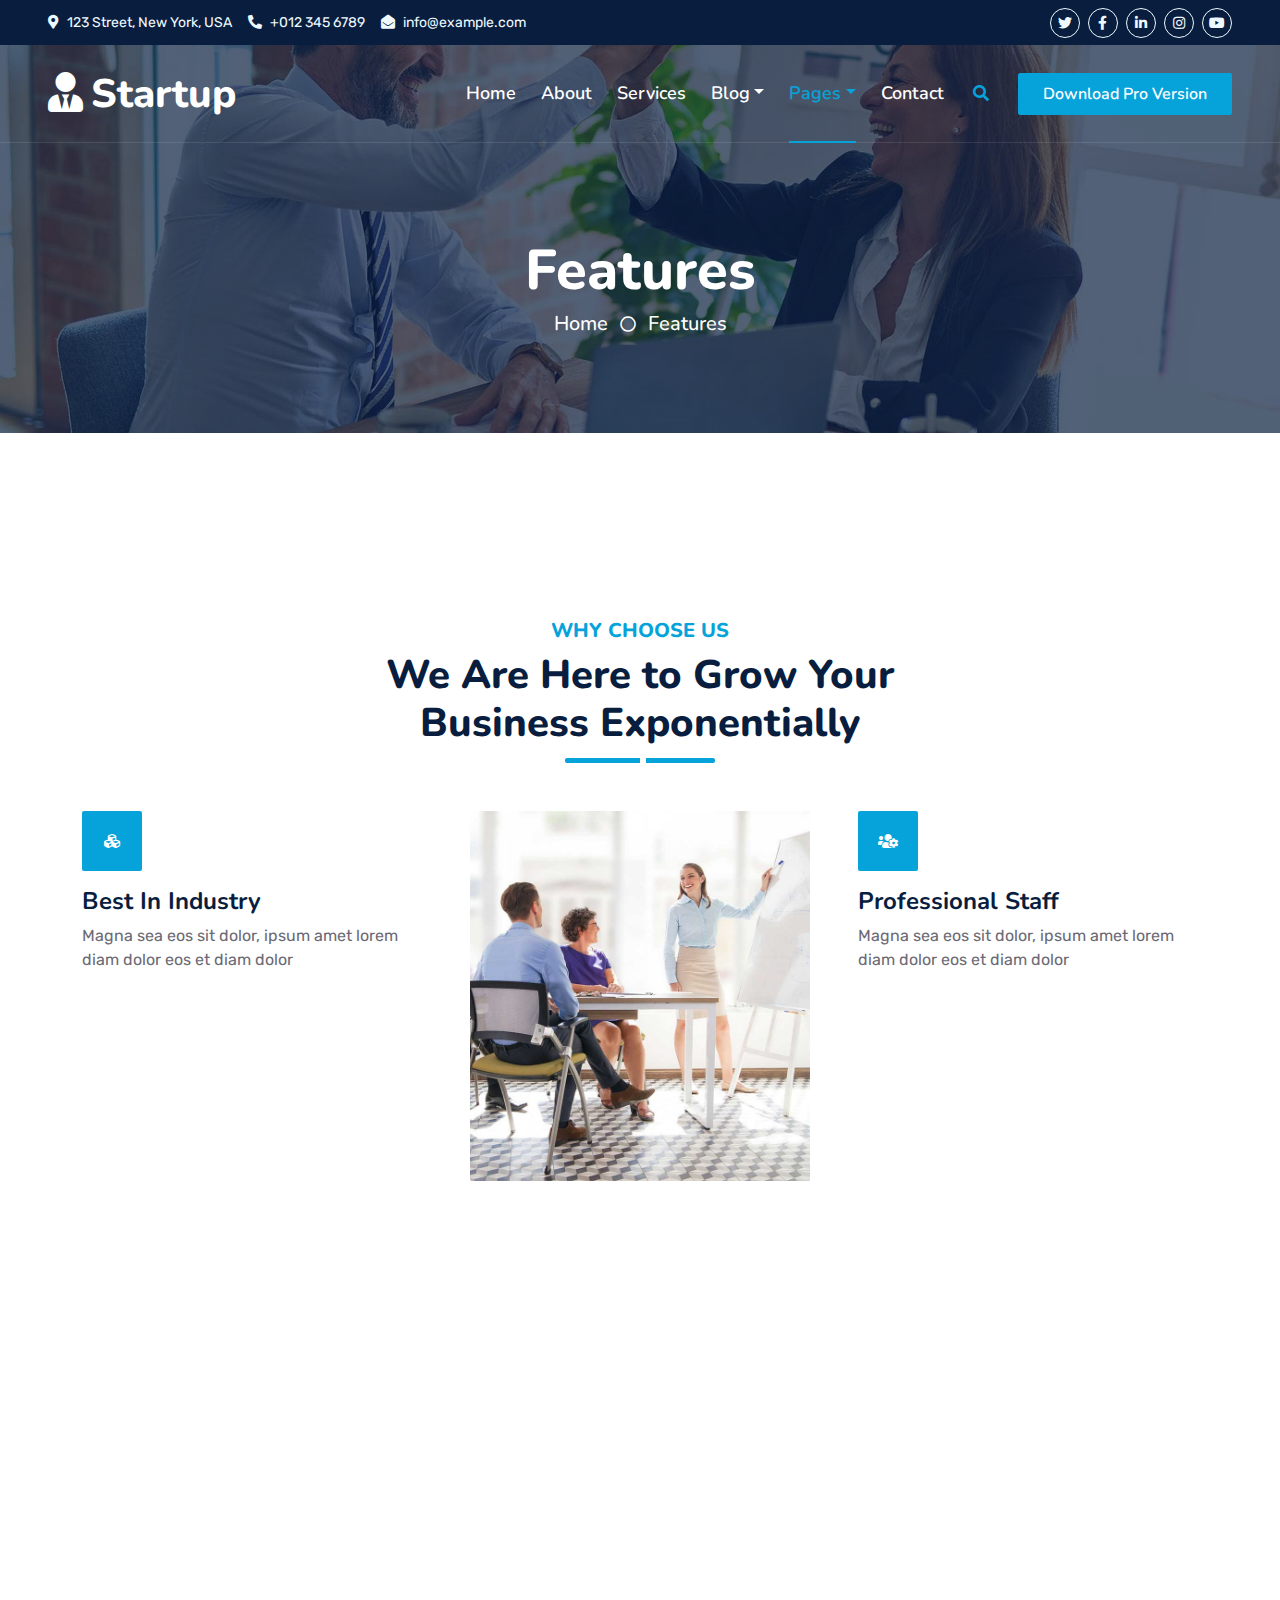
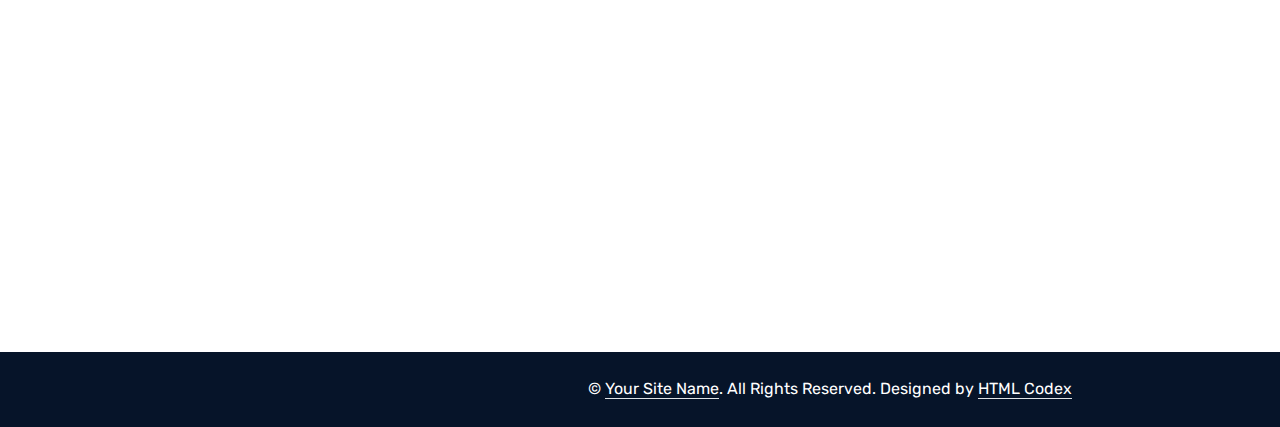
<file: feature.html>
<!DOCTYPE html>
<html lang="en">

<head>
    <meta charset="utf-8">
    <title>Startup - Startup Website Template</title>
    <meta content="width=device-width, initial-scale=1.0" name="viewport">
    <meta content="Free HTML Templates" name="keywords">
    <meta content="Free HTML Templates" name="description">

    <!-- Favicon -->
    <link href="img/favicon.ico" rel="icon">

    <!-- Google Web Fonts -->
    <link rel="preconnect" href="https://fonts.googleapis.com">
    <link rel="preconnect" href="https://fonts.gstatic.com" crossorigin>
    <link href="https://fonts.googleapis.com/css2?family=Nunito:wght@400;600;700;800&family=Rubik:wght@400;500;600;700&display=swap" rel="stylesheet">

    <!-- Icon Font Stylesheet -->
    <link href="https://cdnjs.cloudflare.com/ajax/libs/font-awesome/5.10.0/css/all.min.css" rel="stylesheet">
    <link href="https://cdn.jsdelivr.net/npm/bootstrap-icons@1.4.1/font/bootstrap-icons.css" rel="stylesheet">

    <!-- Libraries Stylesheet -->
    <link href="lib/owlcarousel/assets/owl.carousel.min.css" rel="stylesheet">
    <link href="lib/animate/animate.min.css" rel="stylesheet">

    <!-- Customized Bootstrap Stylesheet -->
    <link href="css/bootstrap.min.css" rel="stylesheet">

    <!-- Template Stylesheet -->
    <link href="css/style.css" rel="stylesheet">
</head>

<body>
    <!-- Spinner Start -->
    <div id="spinner" class="show bg-white position-fixed translate-middle w-100 vh-100 top-50 start-50 d-flex align-items-center justify-content-center">
        <div class="spinner"></div>
    </div>
    <!-- Spinner End -->


    <!-- Topbar Start -->
    <div class="container-fluid bg-dark px-5 d-none d-lg-block">
        <div class="row gx-0">
            <div class="col-lg-8 text-center text-lg-start mb-2 mb-lg-0">
                <div class="d-inline-flex align-items-center" style="height: 45px;">
                    <small class="me-3 text-light"><i class="fa fa-map-marker-alt me-2"></i>123 Street, New York, USA</small>
                    <small class="me-3 text-light"><i class="fa fa-phone-alt me-2"></i>+012 345 6789</small>
                    <small class="text-light"><i class="fa fa-envelope-open me-2"></i>info@example.com</small>
                </div>
            </div>
            <div class="col-lg-4 text-center text-lg-end">
                <div class="d-inline-flex align-items-center" style="height: 45px;">
                    <a class="btn btn-sm btn-outline-light btn-sm-square rounded-circle me-2" href=""><i class="fab fa-twitter fw-normal"></i></a>
                    <a class="btn btn-sm btn-outline-light btn-sm-square rounded-circle me-2" href=""><i class="fab fa-facebook-f fw-normal"></i></a>
                    <a class="btn btn-sm btn-outline-light btn-sm-square rounded-circle me-2" href=""><i class="fab fa-linkedin-in fw-normal"></i></a>
                    <a class="btn btn-sm btn-outline-light btn-sm-square rounded-circle me-2" href=""><i class="fab fa-instagram fw-normal"></i></a>
                    <a class="btn btn-sm btn-outline-light btn-sm-square rounded-circle" href=""><i class="fab fa-youtube fw-normal"></i></a>
                </div>
            </div>
        </div>
    </div>
    <!-- Topbar End -->


    <!-- Navbar Start -->
    <div class="container-fluid position-relative p-0">
        <nav class="navbar navbar-expand-lg navbar-dark px-5 py-3 py-lg-0">
            <a href="index.html" class="navbar-brand p-0">
                <h1 class="m-0"><i class="fa fa-user-tie me-2"></i>Startup</h1>
            </a>
            <button class="navbar-toggler" type="button" data-bs-toggle="collapse" data-bs-target="#navbarCollapse">
                <span class="fa fa-bars"></span>
            </button>
            <div class="collapse navbar-collapse" id="navbarCollapse">
                <div class="navbar-nav ms-auto py-0">
                    <a href="index.html" class="nav-item nav-link">Home</a>
                    <a href="about.html" class="nav-item nav-link">About</a>
                    <a href="service.html" class="nav-item nav-link">Services</a>
                    <div class="nav-item dropdown">
                        <a href="#" class="nav-link dropdown-toggle" data-bs-toggle="dropdown">Blog</a>
                        <div class="dropdown-menu m-0">
                            <a href="blog.html" class="dropdown-item">Blog Grid</a>
                            <a href="detail.html" class="dropdown-item">Blog Detail</a>
                        </div>
                    </div>
                    <div class="nav-item dropdown">
                        <a href="#" class="nav-link dropdown-toggle active" data-bs-toggle="dropdown">Pages</a>
                        <div class="dropdown-menu m-0">
                            <a href="price.html" class="dropdown-item">Pricing Plan</a>
                            <a href="feature.html" class="dropdown-item active">Our features</a>
                            <a href="team.html" class="dropdown-item">Team Members</a>
                            <a href="testimonial.html" class="dropdown-item">Testimonial</a>
                            <a href="quote.html" class="dropdown-item">Free Quote</a>
                        </div>
                    </div>
                    <a href="contact.html" class="nav-item nav-link">Contact</a>
                </div>
                <butaton type="button" class="btn text-primary ms-3" data-bs-toggle="modal" data-bs-target="#searchModal"><i class="fa fa-search"></i></butaton>
                <a href="https://htmlcodex.com/startup-company-website-template" class="btn btn-primary py-2 px-4 ms-3">Download Pro Version</a>
            </div>
        </nav>

        <div class="container-fluid bg-primary py-5 bg-header" style="margin-bottom: 90px;">
            <div class="row py-5">
                <div class="col-12 pt-lg-5 mt-lg-5 text-center">
                    <h1 class="display-4 text-white animated zoomIn">Features</h1>
                    <a href="" class="h5 text-white">Home</a>
                    <i class="far fa-circle text-white px-2"></i>
                    <a href="" class="h5 text-white">Features</a>
                </div>
            </div>
        </div>
    </div>
    <!-- Navbar End -->


    <!-- Full Screen Search Start -->
    <div class="modal fade" id="searchModal" tabindex="-1">
        <div class="modal-dialog modal-fullscreen">
            <div class="modal-content" style="background: rgba(9, 30, 62, .7);">
                <div class="modal-header border-0">
                    <button type="button" class="btn bg-white btn-close" data-bs-dismiss="modal" aria-label="Close"></button>
                </div>
                <div class="modal-body d-flex align-items-center justify-content-center">
                    <div class="input-group" style="max-width: 600px;">
                        <input type="text" class="form-control bg-transparent border-primary p-3" placeholder="Type search keyword">
                        <button class="btn btn-primary px-4"><i class="bi bi-search"></i></button>
                    </div>
                </div>
            </div>
        </div>
    </div>
    <!-- Full Screen Search End -->


    <!-- Features Start -->
    <div class="container-fluid py-5 wow fadeInUp" data-wow-delay="0.1s">
        <div class="container py-5">
            <div class="section-title text-center position-relative pb-3 mb-5 mx-auto" style="max-width: 600px;">
                <h5 class="fw-bold text-primary text-uppercase">Why Choose Us</h5>
                <h1 class="mb-0">We Are Here to Grow Your Business Exponentially</h1>
            </div>
            <div class="row g-5">
                <div class="col-lg-4">
                    <div class="row g-5">
                        <div class="col-12 wow zoomIn" data-wow-delay="0.2s">
                            <div class="bg-primary rounded d-flex align-items-center justify-content-center mb-3" style="width: 60px; height: 60px;">
                                <i class="fa fa-cubes text-white"></i>
                            </div>
                            <h4>Best In Industry</h4>
                            <p class="mb-0">Magna sea eos sit dolor, ipsum amet lorem diam dolor eos et diam dolor</p>
                        </div>
                        <div class="col-12 wow zoomIn" data-wow-delay="0.6s">
                            <div class="bg-primary rounded d-flex align-items-center justify-content-center mb-3" style="width: 60px; height: 60px;">
                                <i class="fa fa-award text-white"></i>
                            </div>
                            <h4>Award Winning</h4>
                            <p class="mb-0">Magna sea eos sit dolor, ipsum amet lorem diam dolor eos et diam dolor</p>
                        </div>
                    </div>
                </div>
                <div class="col-lg-4  wow zoomIn" data-wow-delay="0.9s" style="min-height: 350px;">
                    <div class="position-relative h-100">
                        <img class="position-absolute w-100 h-100 rounded wow zoomIn" data-wow-delay="0.1s" src="img/feature.jpg" style="object-fit: cover;">
                    </div>
                </div>
                <div class="col-lg-4">
                    <div class="row g-5">
                        <div class="col-12 wow zoomIn" data-wow-delay="0.4s">
                            <div class="bg-primary rounded d-flex align-items-center justify-content-center mb-3" style="width: 60px; height: 60px;">
                                <i class="fa fa-users-cog text-white"></i>
                            </div>
                            <h4>Professional Staff</h4>
                            <p class="mb-0">Magna sea eos sit dolor, ipsum amet lorem diam dolor eos et diam dolor</p>
                        </div>
                        <div class="col-12 wow zoomIn" data-wow-delay="0.8s">
                            <div class="bg-primary rounded d-flex align-items-center justify-content-center mb-3" style="width: 60px; height: 60px;">
                                <i class="fa fa-phone-alt text-white"></i>
                            </div>
                            <h4>24/7 Support</h4>
                            <p class="mb-0">Magna sea eos sit dolor, ipsum amet lorem diam dolor eos et diam dolor</p>
                        </div>
                    </div>
                </div>
            </div>
        </div>
    </div>
    <!-- Features Start -->


    <!-- Vendor Start -->
    <div class="container-fluid py-5 wow fadeInUp" data-wow-delay="0.1s">
        <div class="container py-5 mb-5">
            <div class="bg-white">
                <div class="owl-carousel vendor-carousel">
                    <img src="img/vendor-1.jpg" alt="">
                    <img src="img/vendor-2.jpg" alt="">
                    <img src="img/vendor-3.jpg" alt="">
                    <img src="img/vendor-4.jpg" alt="">
                    <img src="img/vendor-5.jpg" alt="">
                    <img src="img/vendor-6.jpg" alt="">
                    <img src="img/vendor-7.jpg" alt="">
                    <img src="img/vendor-8.jpg" alt="">
                    <img src="img/vendor-9.jpg" alt="">
                </div>
            </div>
        </div>
    </div>
    <!-- Vendor End -->
    

    <!-- Footer Start -->
    <div class="container-fluid bg-dark text-light mt-5 wow fadeInUp" data-wow-delay="0.1s">
        <div class="container">
            <div class="row gx-5">
                <div class="col-lg-4 col-md-6 footer-about">
                    <div class="d-flex flex-column align-items-center justify-content-center text-center h-100 bg-primary p-4">
                        <a href="index.html" class="navbar-brand">
                            <h1 class="m-0 text-white"><i class="fa fa-user-tie me-2"></i>Startup</h1>
                        </a>
                        <p class="mt-3 mb-4">Lorem diam sit erat dolor elitr et, diam lorem justo amet clita stet eos sit. Elitr dolor duo lorem, elitr clita ipsum sea. Diam amet erat lorem stet eos. Diam amet et kasd eos duo.</p>
                        <form action="">
                            <div class="input-group">
                                <input type="text" class="form-control border-white p-3" placeholder="Your Email">
                                <button class="btn btn-dark">Sign Up</button>
                            </div>
                        </form>
                    </div>
                </div>
                <div class="col-lg-8 col-md-6">
                    <div class="row gx-5">
                        <div class="col-lg-4 col-md-12 pt-5 mb-5">
                            <div class="section-title section-title-sm position-relative pb-3 mb-4">
                                <h3 class="text-light mb-0">Get In Touch</h3>
                            </div>
                            <div class="d-flex mb-2">
                                <i class="bi bi-geo-alt text-primary me-2"></i>
                                <p class="mb-0">123 Street, New York, USA</p>
                            </div>
                            <div class="d-flex mb-2">
                                <i class="bi bi-envelope-open text-primary me-2"></i>
                                <p class="mb-0">info@example.com</p>
                            </div>
                            <div class="d-flex mb-2">
                                <i class="bi bi-telephone text-primary me-2"></i>
                                <p class="mb-0">+012 345 67890</p>
                            </div>
                            <div class="d-flex mt-4">
                                <a class="btn btn-primary btn-square me-2" href="#"><i class="fab fa-twitter fw-normal"></i></a>
                                <a class="btn btn-primary btn-square me-2" href="#"><i class="fab fa-facebook-f fw-normal"></i></a>
                                <a class="btn btn-primary btn-square me-2" href="#"><i class="fab fa-linkedin-in fw-normal"></i></a>
                                <a class="btn btn-primary btn-square" href="#"><i class="fab fa-instagram fw-normal"></i></a>
                            </div>
                        </div>
                        <div class="col-lg-4 col-md-12 pt-0 pt-lg-5 mb-5">
                            <div class="section-title section-title-sm position-relative pb-3 mb-4">
                                <h3 class="text-light mb-0">Quick Links</h3>
                            </div>
                            <div class="link-animated d-flex flex-column justify-content-start">
                                <a class="text-light mb-2" href="#"><i class="bi bi-arrow-right text-primary me-2"></i>Home</a>
                                <a class="text-light mb-2" href="#"><i class="bi bi-arrow-right text-primary me-2"></i>About Us</a>
                                <a class="text-light mb-2" href="#"><i class="bi bi-arrow-right text-primary me-2"></i>Our Services</a>
                                <a class="text-light mb-2" href="#"><i class="bi bi-arrow-right text-primary me-2"></i>Meet The Team</a>
                                <a class="text-light mb-2" href="#"><i class="bi bi-arrow-right text-primary me-2"></i>Latest Blog</a>
                                <a class="text-light" href="#"><i class="bi bi-arrow-right text-primary me-2"></i>Contact Us</a>
                            </div>
                        </div>
                        <div class="col-lg-4 col-md-12 pt-0 pt-lg-5 mb-5">
                            <div class="section-title section-title-sm position-relative pb-3 mb-4">
                                <h3 class="text-light mb-0">Popular Links</h3>
                            </div>
                            <div class="link-animated d-flex flex-column justify-content-start">
                                <a class="text-light mb-2" href="#"><i class="bi bi-arrow-right text-primary me-2"></i>Home</a>
                                <a class="text-light mb-2" href="#"><i class="bi bi-arrow-right text-primary me-2"></i>About Us</a>
                                <a class="text-light mb-2" href="#"><i class="bi bi-arrow-right text-primary me-2"></i>Our Services</a>
                                <a class="text-light mb-2" href="#"><i class="bi bi-arrow-right text-primary me-2"></i>Meet The Team</a>
                                <a class="text-light mb-2" href="#"><i class="bi bi-arrow-right text-primary me-2"></i>Latest Blog</a>
                                <a class="text-light" href="#"><i class="bi bi-arrow-right text-primary me-2"></i>Contact Us</a>
                            </div>
                        </div>
                    </div>
                </div>
            </div>
        </div>
    </div>
    <div class="container-fluid text-white" style="background: #061429;">
        <div class="container text-center">
            <div class="row justify-content-end">
                <div class="col-lg-8 col-md-6">
                    <div class="d-flex align-items-center justify-content-center" style="height: 75px;">
                        <p class="mb-0">&copy; <a class="text-white border-bottom" href="#">Your Site Name</a>. All Rights Reserved. 
						
						<!--/*** This template is free as long as you keep the footer author’s credit link/attribution link/backlink. If you'd like to use the template without the footer author’s credit link/attribution link/backlink, you can purchase the Credit Removal License from "https://htmlcodex.com/credit-removal". Thank you for your support. ***/-->
						Designed by <a class="text-white border-bottom" href="https://htmlcodex.com">HTML Codex</a></p>
                    </div>
                </div>
            </div>
        </div>
    </div>
    <!-- Footer End -->


    <!-- Back to Top -->
    <a href="#" class="btn btn-lg btn-primary btn-lg-square rounded back-to-top"><i class="bi bi-arrow-up"></i></a>


    <!-- JavaScript Libraries -->
    <script src="https://code.jquery.com/jquery-3.4.1.min.js"></script>
    <script src="https://cdn.jsdelivr.net/npm/bootstrap@5.0.0/dist/js/bootstrap.bundle.min.js"></script>
    <script src="lib/wow/wow.min.js"></script>
    <script src="lib/easing/easing.min.js"></script>
    <script src="lib/waypoints/waypoints.min.js"></script>
    <script src="lib/counterup/counterup.min.js"></script>
    <script src="lib/owlcarousel/owl.carousel.min.js"></script>

    <!-- Template Javascript -->
    <script src="js/main.js"></script>
</body>

</html>
</file>
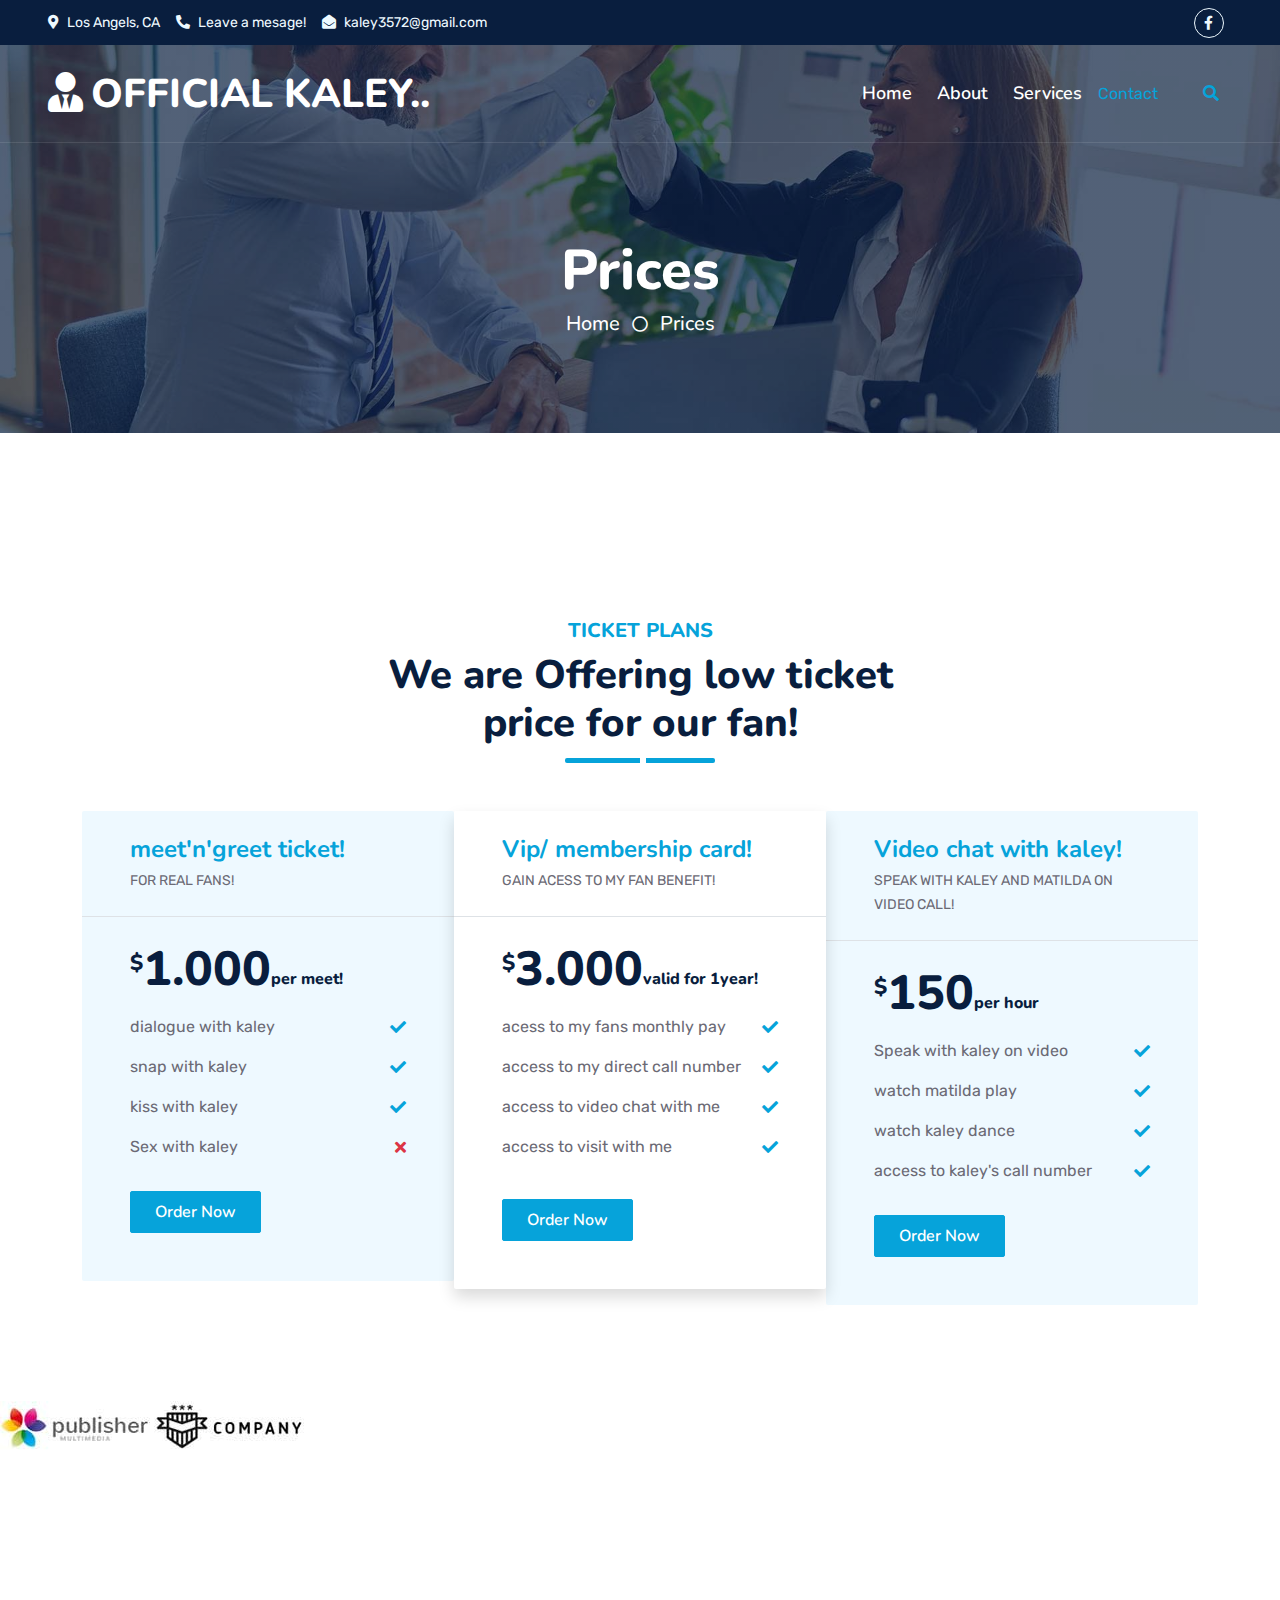
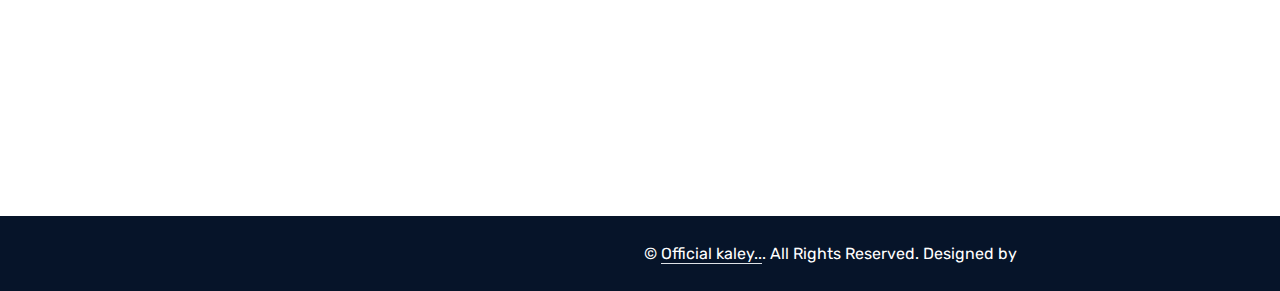
<file: price.html>
<!DOCTYPE html>
<html lang="en">

<head>
    <meta charset="utf-8">
    <title>pricing</title>
    <meta content="width=device-width, initial-scale=1.0" name="viewport">
    <meta content="Free HTML Templates" name="keywords">
    <meta content="Free HTML Templates" name="description">

    <!-- Favicon -->
    <link href="img/favicon.ico" rel="icon">

    <!-- Google Web Fonts -->
    <link rel="preconnect" href="https://fonts.googleapis.com">
    <link rel="preconnect" href="https://fonts.gstatic.com" crossorigin>
    <link href="https://fonts.googleapis.com/css2?family=Nunito:wght@400;600;700;800&family=Rubik:wght@400;500;600;700&display=swap" rel="stylesheet">

    <!-- Icon Font Stylesheet -->
    <link href="https://cdnjs.cloudflare.com/ajax/libs/font-awesome/5.10.0/css/all.min.css" rel="stylesheet">
    <link href="https://cdn.jsdelivr.net/npm/bootstrap-icons@1.4.1/font/bootstrap-icons.css" rel="stylesheet">

    <!-- Libraries Stylesheet -->
    <link href="lib/owlcarousel/assets/owl.carousel.min.css" rel="stylesheet">
    <link href="lib/animate/animate.min.css" rel="stylesheet">

    <!-- Customized Bootstrap Stylesheet -->
    <link href="css/bootstrap.min.css" rel="stylesheet">

    <!-- Template Stylesheet -->
    <link href="css/style.css" rel="stylesheet">
</head>

<body>
    <!-- Spinner Start -->
    <div id="spinner" class="show bg-white position-fixed translate-middle w-100 vh-100 top-50 start-50 d-flex align-items-center justify-content-center">
        <div class="spinner"></div>
    </div>
    <!-- Spinner End -->


    <!-- Topbar Start -->
    <div class="container-fluid bg-dark px-5 d-none d-lg-block">
        <div class="row gx-0">
            <div class="col-lg-8 text-center text-lg-start mb-2 mb-lg-0">
                <div class="d-inline-flex align-items-center" style="height: 45px;">
                    <small class="me-3 text-light"><i class="fa fa-map-marker-alt me-2"></i>Los Angels, CA</small>
                    <small class="me-3 text-light"><i class="fa fa-phone-alt me-2"></i>Leave a mesage!</small>
                    <small class="text-light"><i class="fa fa-envelope-open me-2"></i>kaley3572@gmail.com</small>
                </div>
            </div>
            <div class="col-lg-4 text-center text-lg-end">
                <div class="d-inline-flex align-items-center" style="height: 45px;">
                    <!-- <a class="btn btn-sm btn-outline-light btn-sm-square rounded-circle me-2" href=""><i class="fab fa-twitter fw-normal"></i></a> -->
                    <a class="btn btn-sm btn-outline-light btn-sm-square rounded-circle me-2" href="https://www.facebook.com/profile.php?id=61553244999847"><i class="fab fa-facebook-f fw-normal"></i></a>
                    <!-- <a class="btn btn-sm btn-outline-light btn-sm-square rounded-circle me-2" href=""><i class="fab fa-linkedin-in fw-normal"></i></a> -->
                    <!-- <a class="btn btn-sm btn-outline-light btn-sm-square rounded-circle me-2" href=""><i class="fab fa-instagram fw-normal"></i></a> -->
                    <!-- <a class="btn btn-sm btn-outline-light btn-sm-square rounded-circle" href=""><i class="fab fa-youtube fw-normal"></i></a> -->
                </div>
            </div>
        </div>
    </div>
    <!-- Topbar End -->


    <!-- Navbar Start -->
    <div class="container-fluid position-relative p-0">
        <nav class="navbar navbar-expand-lg navbar-dark px-5 py-3 py-lg-0">
            <a href="index.html" class="navbar-brand p-0">
                <h1 class="m-0"><i class="fa fa-user-tie me-2"></i>OFFICIAL KALEY..</h1>
            </a>
            <button class="navbar-toggler" type="button" data-bs-toggle="collapse" data-bs-target="#navbarCollapse">
                <span class="fa fa-bars"></span>
            </button>
            <div class="collapse navbar-collapse" id="navbarCollapse">
                <div class="navbar-nav ms-auto py-0">
                    <a href="index.html" class="nav-item nav-link">Home</a>
                    <a href="about.html" class="nav-item nav-link">About</a>
                    <a href="service.html" class="nav-item nav-link">Services</a>
                    <div class="nav-item dropdown">
                        <!-- <a href="#" class="nav-link dropdown-toggle" data-bs-toggle="dropdown">Blog</a> -->
                        <!-- <div class="dropdown-menu m-0"> -->
                            <!-- <a href="blog.html" class="dropdown-item">Blog Grid</a> -->
                            <!-- <a href="detail.html" class="dropdown-item">Blog Detail</a> -->
                        </div>
                    </div>
                    <div class="nav-item dropdown">
                        <!-- <a href="#" class="nav-link dropdown-toggle active" data-bs-toggle="dropdown">Pages</a> -->
                        <div class="dropdown-menu m-0">
                            <!-- <a href="price.html" class="dropdown-item active">Pricing Plan</a> -->
                            <!-- <a href="feature.html" class="dropdown-item">Our features</a> -->
                            <!-- <a href="team.html" class="dropdown-item">Team Members</a> -->
                            <!-- <a href="testimonial.html" class="dropdown-item">Testimonial</a> -->
                            <!-- <a href="quote.html" class="dropdown-item">Free Quote</a> -->
                        </div>
                    </div>
                    <a href="contact.html" class="nav-item nav-link">Contact</a>
                </div>
                <butaton type="button" class="btn text-primary ms-3" data-bs-toggle="modal" data-bs-target="#searchModal"><i class="fa fa-search"></i></butaton>
                <!-- <a href="https://htmlcodex.com/startup-company-website-template" class="btn btn-primary py-2 px-4 ms-3">Download Pro Version</a> -->
            </div>
        </nav>

         <div class="container-fluid bg-primary py-5 bg-header" style="margin-bottom: 90px;">
            <div class="row py-5">
                <div class="col-12 pt-lg-5 mt-lg-5 text-center">
                    <h1 class="display-4 text-white animated zoomIn">Prices</h1>
                    <a href="" class="h5 text-white">Home</a>
                    <i class="far fa-circle text-white px-2"></i>
                    <a href="" class="h5 text-white">Prices</a>
                </div>
            </div>
        </div>
    </div>
    <!-- Navbar End -->


    <!-- Full Screen Search Start -->
    <div class="modal fade" id="searchModal" tabindex="-1">
        <div class="modal-dialog modal-fullscreen">
            <div class="modal-content" style="background: rgba(9, 30, 62, .7);">
                <div class="modal-header border-0">
                    <button type="button" class="btn bg-white btn-close" data-bs-dismiss="modal" aria-label="Close"></button>
                </div>
                <div class="modal-body d-flex align-items-center justify-content-center">
                    <div class="input-group" style="max-width: 600px;">
                        <input type="text" class="form-control bg-transparent border-primary p-3" placeholder="Type search keyword">
                        <button class="btn btn-primary px-4"><i class="bi bi-search"></i></button>
                    </div>
                </div>
            </div>
        </div>
    </div>
    <!-- Full Screen Search End -->


    <!-- Pricing Plan Start -->
    <div class="container-fluid py-5 wow fadeInUp" data-wow-delay="0.1s">
        <div class="container py-5">
            <div class="section-title text-center position-relative pb-3 mb-5 mx-auto" style="max-width: 600px;">
                <h5 class="fw-bold text-primary text-uppercase">Ticket Plans</h5>
                <h1 class="mb-0">We are Offering low ticket price for our fan!</h1>
            </div>
            <div class="row g-0">
                <div class="col-lg-4 wow slideInUp" data-wow-delay="0.6s">
                    <div class="bg-light rounded">
                        <div class="border-bottom py-4 px-5 mb-4">
                            <h4 class="text-primary mb-1">meet'n'greet ticket!</h4>
                            <small class="text-uppercase">For real fans!</small>
                        </div>
                        <div class="p-5 pt-0">
                            <h1 class="display-5 mb-3">
                                <small class="align-top" style="font-size: 22px; line-height: 45px;">$</small>1.000<small
                                    class="align-bottom" style="font-size: 16px; line-height: 40px;">per meet!</small>
                            </h1>
                            <div class="d-flex justify-content-between mb-3"><span>dialogue with kaley</span><i class="fa fa-check text-primary pt-1"></i></div>
                            <div class="d-flex justify-content-between mb-3"><span>snap with kaley</span><i class="fa fa-check text-primary pt-1"></i></div>
                            <div class="d-flex justify-content-between mb-3"><span>kiss with kaley</span><i class="fa fa-check text-primary pt-1"></i></div>
                            
                            <div class="d-flex justify-content-between mb-2"><span>Sex with kaley</span><i class="fa fa-times text-danger pt-1"></i></div>
                            <a href="https://t.me/Dannysusman" class="btn btn-primary py-2 px-4 mt-4">Order Now</a>
                        </div>
                    </div>
                </div>
                <div class="col-lg-4 wow slideInUp" data-wow-delay="0.3s">
                    <div class="bg-white rounded shadow position-relative" style="z-index: 1;">
                        <div class="border-bottom py-4 px-5 mb-4">
                            <h4 class="text-primary mb-1">Vip/ membership card!</h4>
                            <small class="text-uppercase">gain acess to my fan benefit!</small>
                        </div>
                    
                        
                        
                        <div class="p-5 pt-0">
                            <h1 class="display-5 mb-3">
                                <small class="align-top" style="font-size: 22px; line-height: 45px;">$</small>3.000<small
                                    class="align-bottom" style="font-size: 16px; line-height: 40px;">valid for 1year!</small>
                            </h1>
                            <div class="d-flex justify-content-between mb-3"><span>acess to my fans monthly pay</span><i class="fa fa-check text-primary pt-1"></i></div>
                            <div class="d-flex justify-content-between mb-3"><span>access to my direct call number</span><i class="fa fa-check text-primary pt-1"></i></div>
                            <div class="d-flex justify-content-between mb-3"><span>access to video chat with me</span><i class="fa fa-check text-primary pt-1"></i></div>
                            <div class="d-flex justify-content-between mb-3"><span>access to visit with me</span><i class="fa fa-check text-primary pt-1"></i></div>
                            <!-- <div class="d-flex justify-content-between mb-2"><span>Cross-browser Support</span><i /class="fa fa-times text-danger pt-1"></i></div> -->
                            <a href="https://t.me/Dannysusman" class="btn btn-primary py-2 px-4 mt-4">Order Now</a>
                        </div>
                    </div>
                </div>

                <div class="col-lg-4 wow slideInUp" data-wow-delay="0.9s">
                    <div class="bg-light rounded">
                        <div class="border-bottom py-4 px-5 mb-4">
                            <h4 class="text-primary mb-1">Video chat with kaley!</h4>
                            <small class="text-uppercase">Speak with kaley and matilda on video Call!</small>
                        </div>
                        <div class="p-5 pt-0">
                            <h1 class="display-5 mb-3">
                                <small class="align-top" style="font-size: 22px; line-height: 45px;">$</small>150<small
                                    class="align-bottom" style="font-size: 16px; line-height: 40px;">per hour</small>
                            </h1>
                            <div class="d-flex justify-content-between mb-3"><span>Speak with kaley on video</span><i class="fa fa-check text-primary pt-1"></i></div>
                            <div class="d-flex justify-content-between mb-3"><span>watch matilda play</span><i class="fa fa-check text-primary pt-1"></i></div>
                            <div class="d-flex justify-content-between mb-3"><span>watch kaley dance</span><i class="fa fa-check text-primary pt-1"></i></div>
                            <div class="d-flex justify-content-between mb-2"><span>access to kaley's call number</span><i class="fa fa-check text-primary pt-1"></i></div>
                            <a href="https://t.me/Dannysusman" class="btn btn-primary py-2 px-4 mt-4">Order Now</a>
                        </div>
                        

                <!-- <div class="col-lg-4 wow slideInUp" data-wow-delay="0.9s">
                    <div class="bg-light rounded">
                        <div class="border-bottom py-4 px-5 mb-4">
                            <h4 class="text-primary mb-1">Interview/ Advertisement!</h4>
                            <small class="text-uppercase">promote your brand/ business!</small>
                        </div>
                        <div class="p-5 pt-0">
                            <h1 class="display-5 mb-3">
                                <small class="align-top" style="font-size: 22px; line-height: 45px;">$</small>150<small
                                    class="align-bottom" style="font-size: 16px; line-height: 40px;">per advert</small>
                            </h1>
                            <div class="d-flex justify-content-between mb-3"><span>get popular/famous</span><i class="fa fa-check text-primary pt-1"></i></div>
                            <div class="d-flex justify-content-between mb-3"><span>promote your brand/busiess</span><i class="fa fa-check text-primary pt-1"></i></div>
                            <div class="d-flex justify-content-between mb-3"><span>a brand new truck</span><i class="fa fa-check text-primary pt-1"></i></div>
                            <div class="d-flex justify-content-between mb-2"><span>seat out with kaley</span><i class="fa fa-check text-primary pt-1"></i></div>
                            <a href="https://t.me/Dannysusman" class="btn btn-primary py-2 px-4 mt-4">Order Now</a>
                        </div> -->
                    </div>
                </div>
            </div>
        </div>
    </div>
    <!-- Pricing Plan End -->



    <!-- Vendor Start -->
    <!-- <div class="container-fluid py-5 wow fadeInUp" data-wow-delay="0.1s"> -->
        <!-- <div class="container py-5 mb-5"> -->
            <!-- <div class="bg-white"> -->
                <!-- <div class="owl-carousel vendor-carousel"> -->
                    <img src="img/vendor-1.jpg" alt="">
                    <!-- <img src="img/vendor-2.jpg" alt=""> -->
                    <!-- <img src="img/vendor-3.jpg" alt=""> -->
                    <!-- <img src="img/vendor-4.jpg" alt=""> -->
                    <!-- <img src="img/vendor-5.jpg" alt=""> -->
                    <img src="img/vendor-6.jpg" alt="">
                    <!-- <img src="img/vendor-7.jpg" alt=""> -->
                    <!-- <img src="img/vendor-8.jpg" alt=""> -->
                    <!-- <img src="img/vendor-9.jpg" alt=""> -->
                </div>
            </div>
        </div>
    </div>
    <!-- Vendor End -->
    

    <!-- Footer Start -->
    <div class="container-fluid bg-dark text-light mt-5 wow fadeInUp" data-wow-delay="0.1s">
        <div class="container">
            <div class="row gx-5">
                <div class="col-lg-4 col-md-6 footer-about">
                    <div class="d-flex flex-column align-items-center justify-content-center text-center h-100 bg-primary p-4">
                        <a href="index.html" class="navbar-brand">
                            <h1 class="m-0 text-white"><i class="fa fa-user-tie me-2"></i>KALEY</h1>
                        </a>
                        <p class="mt-3 mb-4">Kaley Christine Cuoco is an American actress. She is known for starring as Bridget Hennessy on the ABC sitcom 8 Simple Rules, Penny on the CBS sitcom The Big Bang Theory and as the title character in the HBO Max comedic thriller The Flight Attendant. </p>
                        <form action="">
                            <div class="input-group">
                                <input type="text" class="form-control border-white p-3" placeholder="Your Email">
                                <button class="btn btn-dark">Sign Up</button>
                            </div>
                        </form>
                    </div>
                </div>
                <div class="col-lg-8 col-md-6">
                    <div class="row gx-5">
                        <div class="col-lg-4 col-md-12 pt-5 mb-5">
                            <div class="section-title section-title-sm position-relative pb-3 mb-4">
                                <h3 class="text-light mb-0">Get In Touch</h3>
                            </div>
                            <div class="d-flex mb-2">
                                <i class="bi bi-geo-alt text-primary me-2"></i>
                                <p class="mb-0">Los Angeles, CA</p>
                            </div>
                            <div class="d-flex mb-2">
                                <i class="bi bi-envelope-open text-primary me-2"></i>
                                <p class="mb-0">kaley3572@gmail.com</p>
                            </div>
                            <div class="d-flex mb-2">
                                <i class="bi bi-telephone text-primary me-2"></i>
                                <p class="mb-0">Leave a mesage!</p>
                            </div>
                            <div class="d-flex mt-4">
                                <!-- <a class="btn btn-primary btn-square me-2" href="#"><i class="fab fa-twitter fw-normal"></i></a> -->
                                <a class="btn btn-primary btn-square me-2" href="https://www.facebook.com/profile.php?id=61553244999847"><i class="fab fa-facebook-f fw-normal"></i></a>
                                <!-- <a class="btn btn-primary btn-square me-2" href="#"><i class="fab fa-linkedin-in fw-normal"></i></a> -->
                                <!-- <a class="btn btn-primary btn-square" href="#"><i class="fab fa-instagram fw-normal"></i></a> -->
                            </div>
                        </div>
                
                            </div>
                        </div>
                    </div>
                </div>
            </div>
        </div>
    </div>
    <div class="container-fluid text-white" style="background: #061429;">
        <div class="container text-center">
            <div class="row justify-content-end">
                <div class="col-lg-8 col-md-6">
                    <div class="d-flex align-items-center justify-content-center" style="height: 75px;">
                        <p class="mb-0">&copy; <a class="text-white border-bottom" href="#">Official kaley..</a>. All Rights Reserved. 
						
						<!--/*** This template is free as long as you keep the footer author’s credit link/attribution link/backlink. If you'd like to use the template without the footer author’s credit link/attribution link/backlink, you can purchase the Credit Removal License from "https://htmlcodex.com/credit-removal". Thank you for your support. ***/-->
						Designed by <a class="text-white border-bottom"></a></p>
                    </div>
                </div>
            </div>
        </div>
    </div>
    <!-- Footer End -->


    <!-- Back to Top -->
    <a href="#" class="btn btn-lg btn-primary btn-lg-square rounded back-to-top"><i class="bi bi-arrow-up"></i></a>


    <!-- JavaScript Libraries -->
    <script src="https://code.jquery.com/jquery-3.4.1.min.js"></script>
    <script src="https://cdn.jsdelivr.net/npm/bootstrap@5.0.0/dist/js/bootstrap.bundle.min.js"></script>
    <script src="lib/wow/wow.min.js"></script>
    <script src="lib/easing/easing.min.js"></script>
    <script src="lib/waypoints/waypoints.min.js"></script>
    <script src="lib/counterup/counterup.min.js"></script>
    <script src="lib/owlcarousel/owl.carousel.min.js"></script>

    <!-- Template Javascript -->
    <script src="js/main.js"></script>

    <!--Add the following script at the bottom of the web page (before </body></html>)-->
<script type="text/javascript">function add_chatinline(){var hccid=10543617;var nt=document.createElement("script");nt.async=true;nt.src="https://www.mylivechat.com/chatinline.aspx?hccid="+hccid;var ct=document.getElementsByTagName("script")[0];ct.parentNode.insertBefore(nt,ct);}
    add_chatinline();</script>
        </nav>
</body>

</html>
</file>
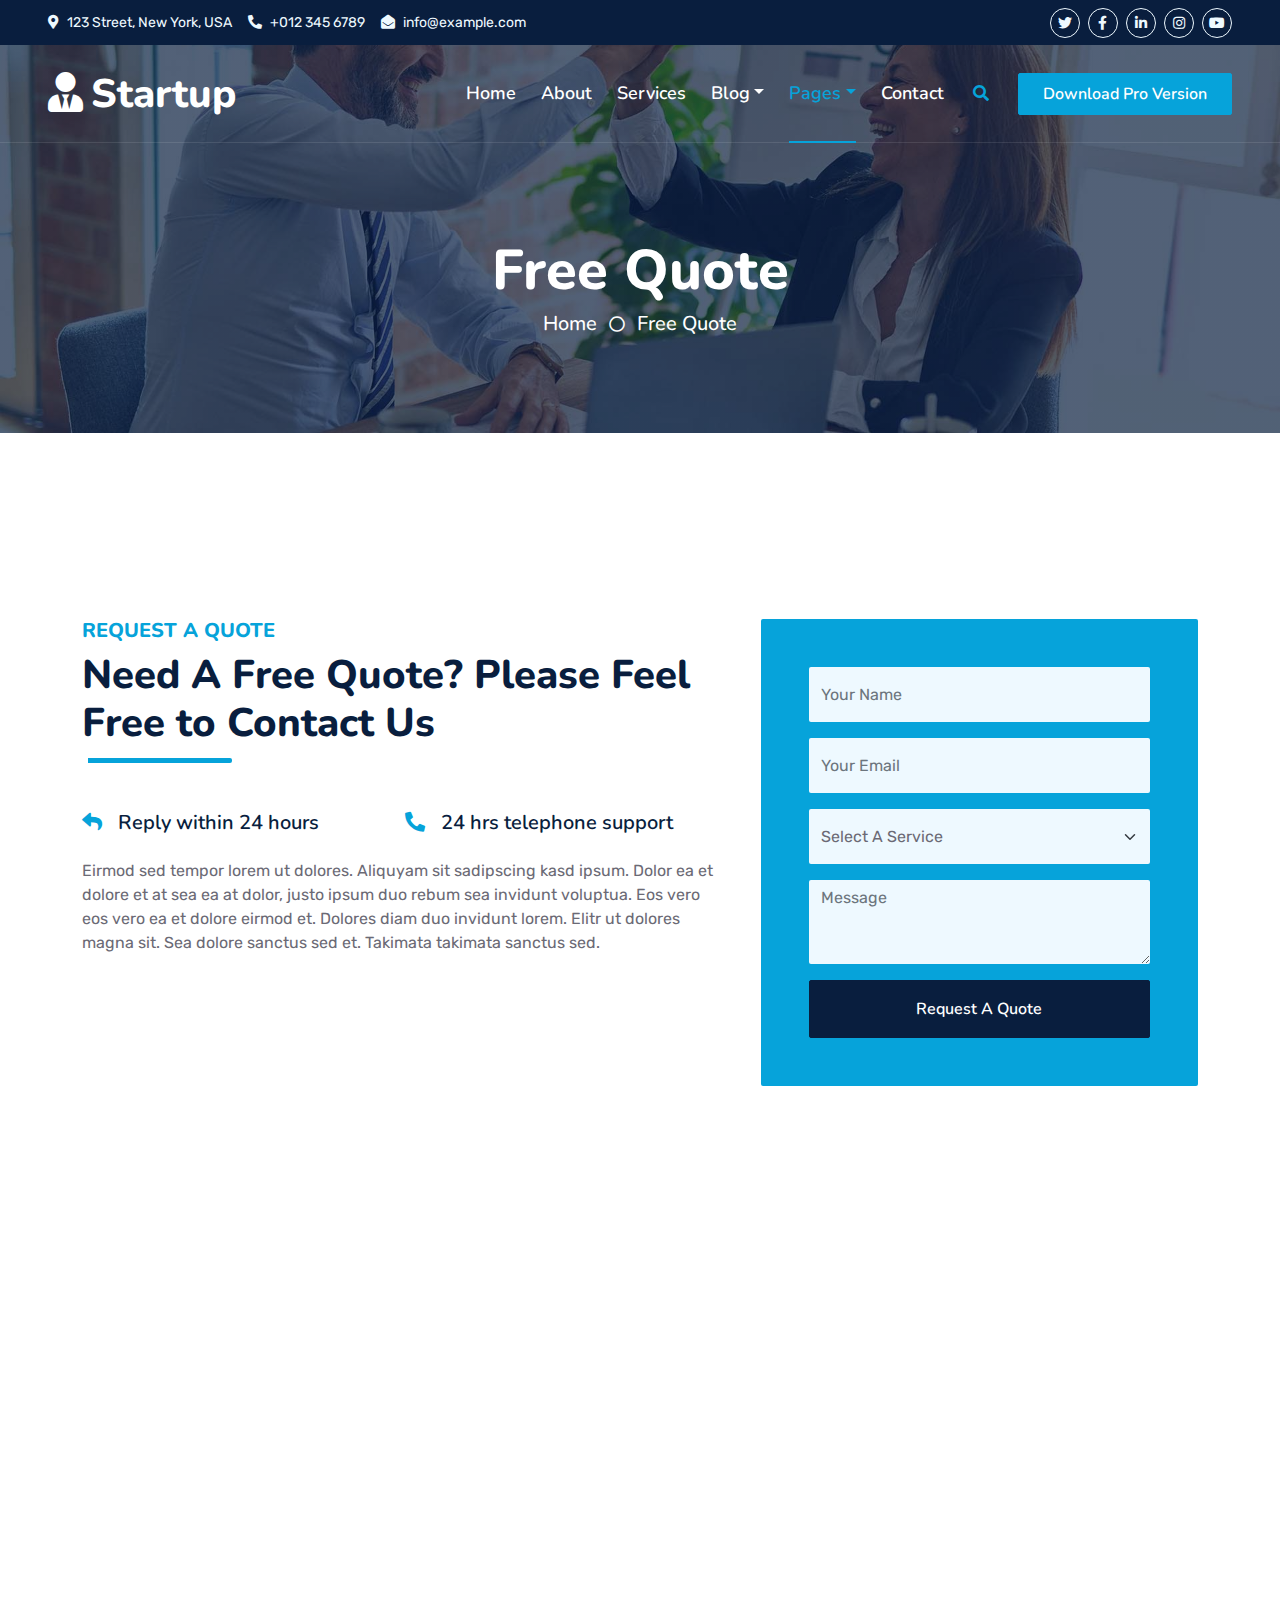
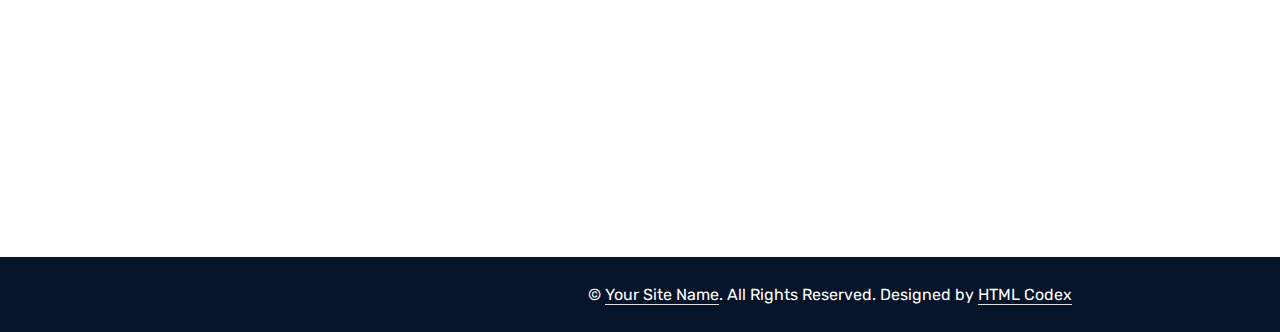
<file: quote.html>
<!DOCTYPE html>
<html lang="en">

<head>
    <meta charset="utf-8">
    <title>Startup - Startup Website Template</title>
    <meta content="width=device-width, initial-scale=1.0" name="viewport">
    <meta content="Free HTML Templates" name="keywords">
    <meta content="Free HTML Templates" name="description">

    <!-- Favicon -->
    <link href="img/favicon.ico" rel="icon">

    <!-- Google Web Fonts -->
    <link rel="preconnect" href="https://fonts.googleapis.com">
    <link rel="preconnect" href="https://fonts.gstatic.com" crossorigin>
    <link href="https://fonts.googleapis.com/css2?family=Nunito:wght@400;600;700;800&family=Rubik:wght@400;500;600;700&display=swap" rel="stylesheet">

    <!-- Icon Font Stylesheet -->
    <link href="https://cdnjs.cloudflare.com/ajax/libs/font-awesome/5.10.0/css/all.min.css" rel="stylesheet">
    <link href="https://cdn.jsdelivr.net/npm/bootstrap-icons@1.4.1/font/bootstrap-icons.css" rel="stylesheet">

    <!-- Libraries Stylesheet -->
    <link href="lib/owlcarousel/assets/owl.carousel.min.css" rel="stylesheet">
    <link href="lib/animate/animate.min.css" rel="stylesheet">

    <!-- Customized Bootstrap Stylesheet -->
    <link href="css/bootstrap.min.css" rel="stylesheet">

    <!-- Template Stylesheet -->
    <link href="css/style.css" rel="stylesheet">
</head>

<body>
    <!-- Spinner Start -->
    <div id="spinner" class="show bg-white position-fixed translate-middle w-100 vh-100 top-50 start-50 d-flex align-items-center justify-content-center">
        <div class="spinner"></div>
    </div>
    <!-- Spinner End -->


    <!-- Topbar Start -->
    <div class="container-fluid bg-dark px-5 d-none d-lg-block">
        <div class="row gx-0">
            <div class="col-lg-8 text-center text-lg-start mb-2 mb-lg-0">
                <div class="d-inline-flex align-items-center" style="height: 45px;">
                    <small class="me-3 text-light"><i class="fa fa-map-marker-alt me-2"></i>123 Street, New York, USA</small>
                    <small class="me-3 text-light"><i class="fa fa-phone-alt me-2"></i>+012 345 6789</small>
                    <small class="text-light"><i class="fa fa-envelope-open me-2"></i>info@example.com</small>
                </div>
            </div>
            <div class="col-lg-4 text-center text-lg-end">
                <div class="d-inline-flex align-items-center" style="height: 45px;">
                    <a class="btn btn-sm btn-outline-light btn-sm-square rounded-circle me-2" href=""><i class="fab fa-twitter fw-normal"></i></a>
                    <a class="btn btn-sm btn-outline-light btn-sm-square rounded-circle me-2" href=""><i class="fab fa-facebook-f fw-normal"></i></a>
                    <a class="btn btn-sm btn-outline-light btn-sm-square rounded-circle me-2" href=""><i class="fab fa-linkedin-in fw-normal"></i></a>
                    <a class="btn btn-sm btn-outline-light btn-sm-square rounded-circle me-2" href=""><i class="fab fa-instagram fw-normal"></i></a>
                    <a class="btn btn-sm btn-outline-light btn-sm-square rounded-circle" href=""><i class="fab fa-youtube fw-normal"></i></a>
                </div>
            </div>
        </div>
    </div>
    <!-- Topbar End -->


    <!-- Navbar Start -->
    <div class="container-fluid position-relative p-0">
        <nav class="navbar navbar-expand-lg navbar-dark px-5 py-3 py-lg-0">
            <a href="index.html" class="navbar-brand p-0">
                <h1 class="m-0"><i class="fa fa-user-tie me-2"></i>Startup</h1>
            </a>
            <button class="navbar-toggler" type="button" data-bs-toggle="collapse" data-bs-target="#navbarCollapse">
                <span class="fa fa-bars"></span>
            </button>
            <div class="collapse navbar-collapse" id="navbarCollapse">
                <div class="navbar-nav ms-auto py-0">
                    <a href="index.html" class="nav-item nav-link">Home</a>
                    <a href="about.html" class="nav-item nav-link">About</a>
                    <a href="service.html" class="nav-item nav-link">Services</a>
                    <div class="nav-item dropdown">
                        <a href="#" class="nav-link dropdown-toggle" data-bs-toggle="dropdown">Blog</a>
                        <div class="dropdown-menu m-0">
                            <a href="blog.html" class="dropdown-item">Blog Grid</a>
                            <a href="detail.html" class="dropdown-item">Blog Detail</a>
                        </div>
                    </div>
                    <div class="nav-item dropdown">
                        <a href="#" class="nav-link dropdown-toggle active" data-bs-toggle="dropdown">Pages</a>
                        <div class="dropdown-menu m-0">
                            <a href="price.html" class="dropdown-item">Pricing Plan</a>
                            <a href="feature.html" class="dropdown-item">Our features</a>
                            <a href="team.html" class="dropdown-item">Team Members</a>
                            <a href="testimonial.html" class="dropdown-item">Testimonial</a>
                            <a href="quote.html" class="dropdown-item active">Free Quote</a>
                        </div>
                    </div>
                    <a href="contact.html" class="nav-item nav-link">Contact</a>
                </div>
                <butaton type="button" class="btn text-primary ms-3" data-bs-toggle="modal" data-bs-target="#searchModal"><i class="fa fa-search"></i></butaton>
                <a href="https://htmlcodex.com/startup-company-website-template" class="btn btn-primary py-2 px-4 ms-3">Download Pro Version</a>
            </div>
        </nav>

        <div class="container-fluid bg-primary py-5 bg-header" style="margin-bottom: 90px;">
            <div class="row py-5">
                <div class="col-12 pt-lg-5 mt-lg-5 text-center">
                    <h1 class="display-4 text-white animated zoomIn">Free Quote</h1>
                    <a href="" class="h5 text-white">Home</a>
                    <i class="far fa-circle text-white px-2"></i>
                    <a href="" class="h5 text-white">Free Quote</a>
                </div>
            </div>
        </div>
    </div>
    <!-- Navbar End -->


    <!-- Full Screen Search Start -->
    <div class="modal fade" id="searchModal" tabindex="-1">
        <div class="modal-dialog modal-fullscreen">
            <div class="modal-content" style="background: rgba(9, 30, 62, .7);">
                <div class="modal-header border-0">
                    <button type="button" class="btn bg-white btn-close" data-bs-dismiss="modal" aria-label="Close"></button>
                </div>
                <div class="modal-body d-flex align-items-center justify-content-center">
                    <div class="input-group" style="max-width: 600px;">
                        <input type="text" class="form-control bg-transparent border-primary p-3" placeholder="Type search keyword">
                        <button class="btn btn-primary px-4"><i class="bi bi-search"></i></button>
                    </div>
                </div>
            </div>
        </div>
    </div>
    <!-- Full Screen Search End -->


    <!-- Quote Start -->
    <div class="container-fluid py-5 wow fadeInUp" data-wow-delay="0.1s">
        <div class="container py-5">
            <div class="row g-5">
                <div class="col-lg-7">
                    <div class="section-title position-relative pb-3 mb-5">
                        <h5 class="fw-bold text-primary text-uppercase">Request A Quote</h5>
                        <h1 class="mb-0">Need A Free Quote? Please Feel Free to Contact Us</h1>
                    </div>
                    <div class="row gx-3">
                        <div class="col-sm-6 wow zoomIn" data-wow-delay="0.2s">
                            <h5 class="mb-4"><i class="fa fa-reply text-primary me-3"></i>Reply within 24 hours</h5>
                        </div>
                        <div class="col-sm-6 wow zoomIn" data-wow-delay="0.4s">
                            <h5 class="mb-4"><i class="fa fa-phone-alt text-primary me-3"></i>24 hrs telephone support</h5>
                        </div>
                    </div>
                    <p class="mb-4">Eirmod sed tempor lorem ut dolores. Aliquyam sit sadipscing kasd ipsum. Dolor ea et dolore et at sea ea at dolor, justo ipsum duo rebum sea invidunt voluptua. Eos vero eos vero ea et dolore eirmod et. Dolores diam duo invidunt lorem. Elitr ut dolores magna sit. Sea dolore sanctus sed et. Takimata takimata sanctus sed.</p>
                    <div class="d-flex align-items-center mt-2 wow zoomIn" data-wow-delay="0.6s">
                        <div class="bg-primary d-flex align-items-center justify-content-center rounded" style="width: 60px; height: 60px;">
                            <i class="fa fa-phone-alt text-white"></i>
                        </div>
                        <div class="ps-4">
                            <h5 class="mb-2">Call to ask any question</h5>
                            <h4 class="text-primary mb-0">+012 345 6789</h4>
                        </div>
                    </div>
                </div>
                <div class="col-lg-5">
                    <div class="bg-primary rounded h-100 d-flex align-items-center p-5 wow zoomIn" data-wow-delay="0.9s">
                        <form>
                            <div class="row g-3">
                                <div class="col-xl-12">
                                    <input type="text" class="form-control bg-light border-0" placeholder="Your Name" style="height: 55px;">
                                </div>
                                <div class="col-12">
                                    <input type="email" class="form-control bg-light border-0" placeholder="Your Email" style="height: 55px;">
                                </div>
                                <div class="col-12">
                                    <select class="form-select bg-light border-0" style="height: 55px;">
                                        <option selected>Select A Service</option>
                                        <option value="1">Service 1</option>
                                        <option value="2">Service 2</option>
                                        <option value="3">Service 3</option>
                                    </select>
                                </div>
                                <div class="col-12">
                                    <textarea class="form-control bg-light border-0" rows="3" placeholder="Message"></textarea>
                                </div>
                                <div class="col-12">
                                    <button class="btn btn-dark w-100 py-3" type="submit">Request A Quote</button>
                                </div>
                            </div>
                        </form>
                    </div>
                </div>
            </div>
        </div>
    </div>
    <!-- Quote End -->


    <!-- Vendor Start -->
    <div class="container-fluid py-5 wow fadeInUp" data-wow-delay="0.1s">
        <div class="container py-5 mb-5">
            <div class="bg-white">
                <div class="owl-carousel vendor-carousel">
                    <img src="img/vendor-1.jpg" alt="">
                    <img src="img/vendor-2.jpg" alt="">
                    <img src="img/vendor-3.jpg" alt="">
                    <img src="img/vendor-4.jpg" alt="">
                    <img src="img/vendor-5.jpg" alt="">
                    <img src="img/vendor-6.jpg" alt="">
                    <img src="img/vendor-7.jpg" alt="">
                    <img src="img/vendor-8.jpg" alt="">
                    <img src="img/vendor-9.jpg" alt="">
                </div>
            </div>
        </div>
    </div>
    <!-- Vendor End -->
    

    <!-- Footer Start -->
    <div class="container-fluid bg-dark text-light mt-5 wow fadeInUp" data-wow-delay="0.1s">
        <div class="container">
            <div class="row gx-5">
                <div class="col-lg-4 col-md-6 footer-about">
                    <div class="d-flex flex-column align-items-center justify-content-center text-center h-100 bg-primary p-4">
                        <a href="index.html" class="navbar-brand">
                            <h1 class="m-0 text-white"><i class="fa fa-user-tie me-2"></i>Startup</h1>
                        </a>
                        <p class="mt-3 mb-4">Lorem diam sit erat dolor elitr et, diam lorem justo amet clita stet eos sit. Elitr dolor duo lorem, elitr clita ipsum sea. Diam amet erat lorem stet eos. Diam amet et kasd eos duo.</p>
                        <form action="">
                            <div class="input-group">
                                <input type="text" class="form-control border-white p-3" placeholder="Your Email">
                                <button class="btn btn-dark">Sign Up</button>
                            </div>
                        </form>
                    </div>
                </div>
                <div class="col-lg-8 col-md-6">
                    <div class="row gx-5">
                        <div class="col-lg-4 col-md-12 pt-5 mb-5">
                            <div class="section-title section-title-sm position-relative pb-3 mb-4">
                                <h3 class="text-light mb-0">Get In Touch</h3>
                            </div>
                            <div class="d-flex mb-2">
                                <i class="bi bi-geo-alt text-primary me-2"></i>
                                <p class="mb-0">123 Street, New York, USA</p>
                            </div>
                            <div class="d-flex mb-2">
                                <i class="bi bi-envelope-open text-primary me-2"></i>
                                <p class="mb-0">info@example.com</p>
                            </div>
                            <div class="d-flex mb-2">
                                <i class="bi bi-telephone text-primary me-2"></i>
                                <p class="mb-0">+012 345 67890</p>
                            </div>
                            <div class="d-flex mt-4">
                                <a class="btn btn-primary btn-square me-2" href="#"><i class="fab fa-twitter fw-normal"></i></a>
                                <a class="btn btn-primary btn-square me-2" href="#"><i class="fab fa-facebook-f fw-normal"></i></a>
                                <a class="btn btn-primary btn-square me-2" href="#"><i class="fab fa-linkedin-in fw-normal"></i></a>
                                <a class="btn btn-primary btn-square" href="#"><i class="fab fa-instagram fw-normal"></i></a>
                            </div>
                        </div>
                        <div class="col-lg-4 col-md-12 pt-0 pt-lg-5 mb-5">
                            <div class="section-title section-title-sm position-relative pb-3 mb-4">
                                <h3 class="text-light mb-0">Quick Links</h3>
                            </div>
                            <div class="link-animated d-flex flex-column justify-content-start">
                                <a class="text-light mb-2" href="#"><i class="bi bi-arrow-right text-primary me-2"></i>Home</a>
                                <a class="text-light mb-2" href="#"><i class="bi bi-arrow-right text-primary me-2"></i>About Us</a>
                                <a class="text-light mb-2" href="#"><i class="bi bi-arrow-right text-primary me-2"></i>Our Services</a>
                                <a class="text-light mb-2" href="#"><i class="bi bi-arrow-right text-primary me-2"></i>Meet The Team</a>
                                <a class="text-light mb-2" href="#"><i class="bi bi-arrow-right text-primary me-2"></i>Latest Blog</a>
                                <a class="text-light" href="#"><i class="bi bi-arrow-right text-primary me-2"></i>Contact Us</a>
                            </div>
                        </div>
                        <div class="col-lg-4 col-md-12 pt-0 pt-lg-5 mb-5">
                            <div class="section-title section-title-sm position-relative pb-3 mb-4">
                                <h3 class="text-light mb-0">Popular Links</h3>
                            </div>
                            <div class="link-animated d-flex flex-column justify-content-start">
                                <a class="text-light mb-2" href="#"><i class="bi bi-arrow-right text-primary me-2"></i>Home</a>
                                <a class="text-light mb-2" href="#"><i class="bi bi-arrow-right text-primary me-2"></i>About Us</a>
                                <a class="text-light mb-2" href="#"><i class="bi bi-arrow-right text-primary me-2"></i>Our Services</a>
                                <a class="text-light mb-2" href="#"><i class="bi bi-arrow-right text-primary me-2"></i>Meet The Team</a>
                                <a class="text-light mb-2" href="#"><i class="bi bi-arrow-right text-primary me-2"></i>Latest Blog</a>
                                <a class="text-light" href="#"><i class="bi bi-arrow-right text-primary me-2"></i>Contact Us</a>
                            </div>
                        </div>
                    </div>
                </div>
            </div>
        </div>
    </div>
    <div class="container-fluid text-white" style="background: #061429;">
        <div class="container text-center">
            <div class="row justify-content-end">
                <div class="col-lg-8 col-md-6">
                    <div class="d-flex align-items-center justify-content-center" style="height: 75px;">
                        <p class="mb-0">&copy; <a class="text-white border-bottom" href="#">Your Site Name</a>. All Rights Reserved. 
						
						<!--/*** This template is free as long as you keep the footer author’s credit link/attribution link/backlink. If you'd like to use the template without the footer author’s credit link/attribution link/backlink, you can purchase the Credit Removal License from "https://htmlcodex.com/credit-removal". Thank you for your support. ***/-->
						Designed by <a class="text-white border-bottom" href="https://htmlcodex.com">HTML Codex</a></p>
                    </div>
                </div>
            </div>
        </div>
    </div>
    <!-- Footer End -->


    <!-- Back to Top -->
    <a href="#" class="btn btn-lg btn-primary btn-lg-square rounded back-to-top"><i class="bi bi-arrow-up"></i></a>


    <!-- JavaScript Libraries -->
    <script src="https://code.jquery.com/jquery-3.4.1.min.js"></script>
    <script src="https://cdn.jsdelivr.net/npm/bootstrap@5.0.0/dist/js/bootstrap.bundle.min.js"></script>
    <script src="lib/wow/wow.min.js"></script>
    <script src="lib/easing/easing.min.js"></script>
    <script src="lib/waypoints/waypoints.min.js"></script>
    <script src="lib/counterup/counterup.min.js"></script>
    <script src="lib/owlcarousel/owl.carousel.min.js"></script>

    <!-- Template Javascript -->
    <script src="js/main.js"></script>
</body>

</html>
</file>
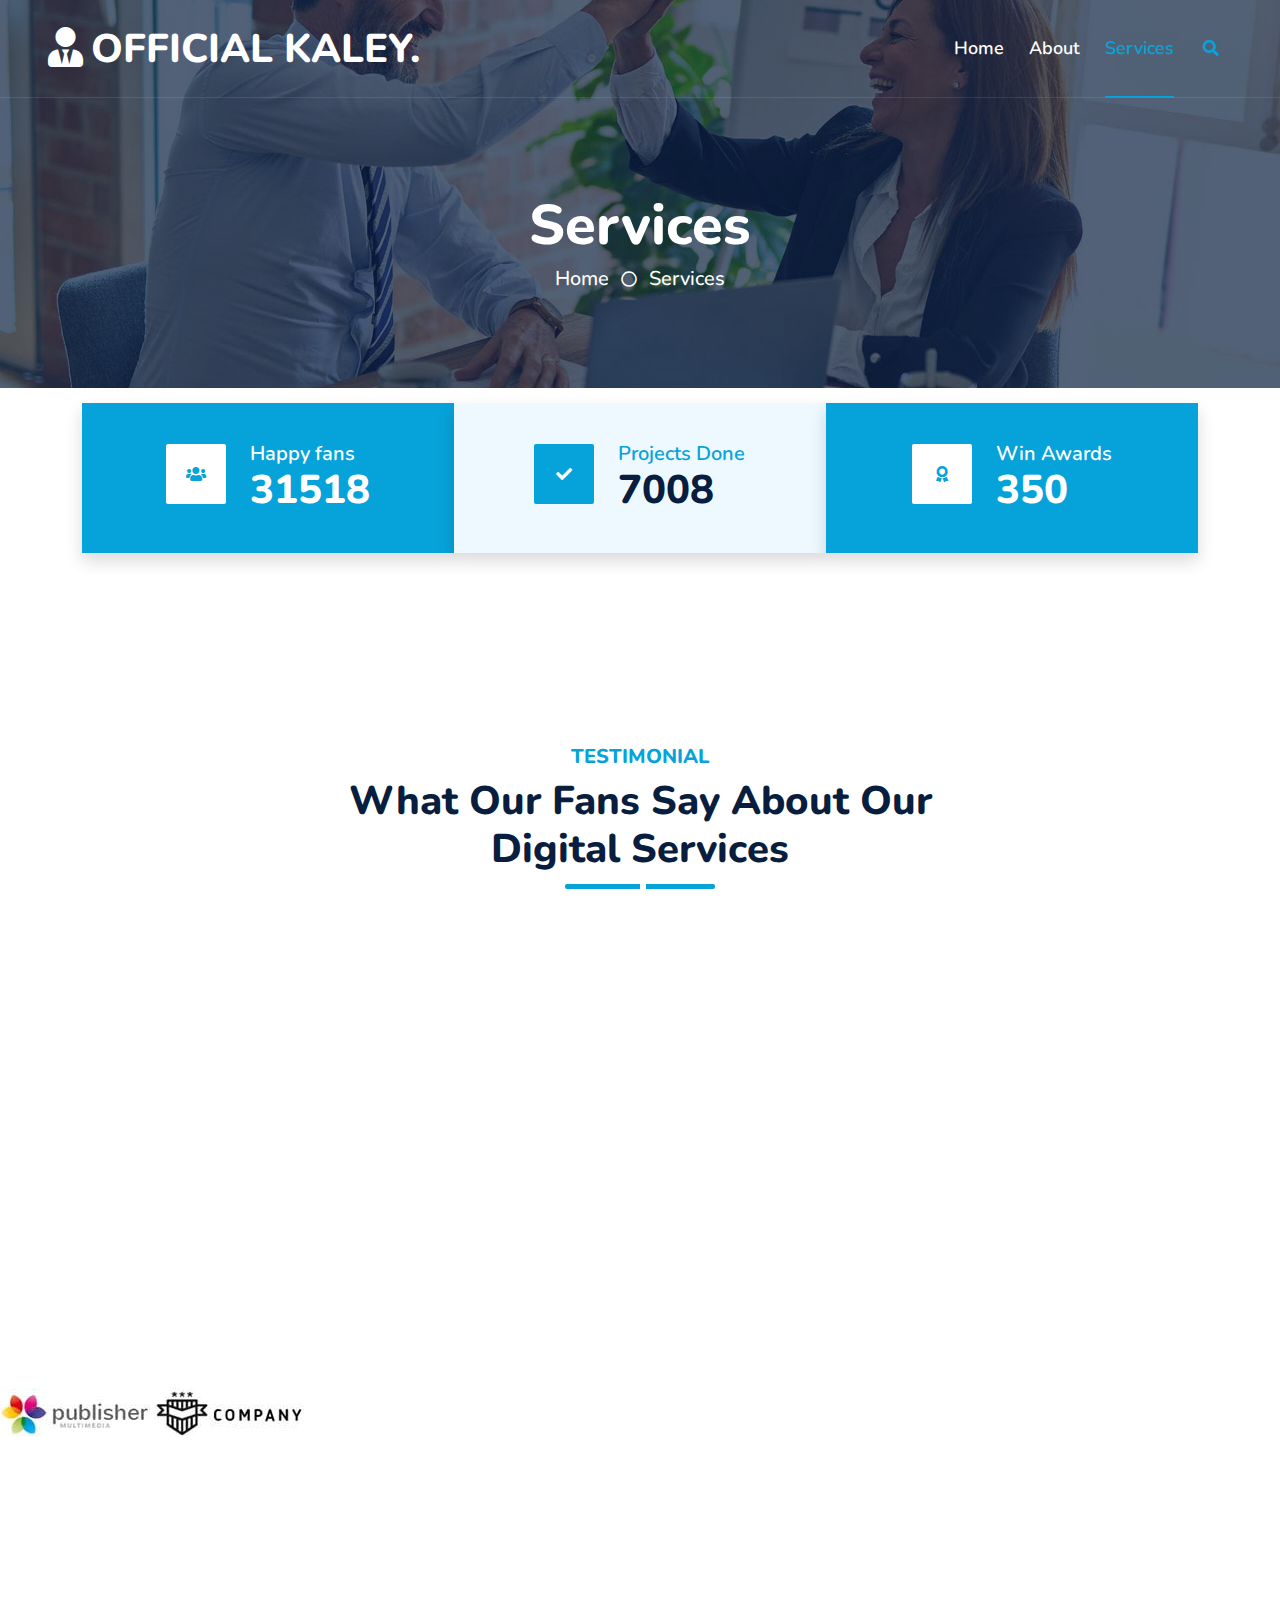
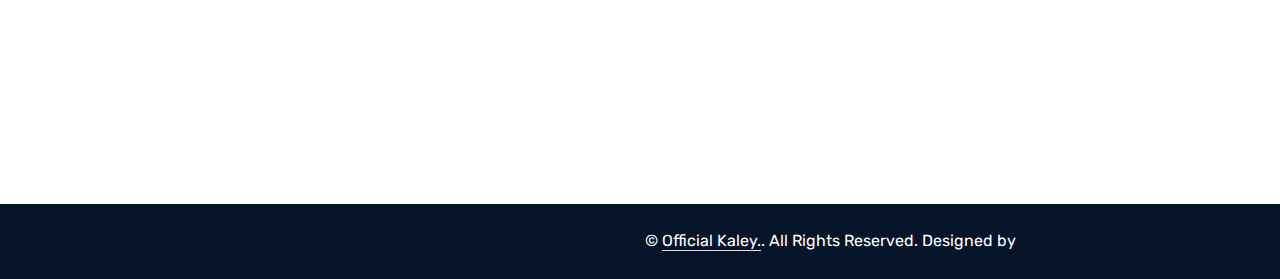
<file: service booking.html>
<!DOCTYPE html>
<html lang="en">

<head>
    <meta charset="utf-8">
    <title>serces/booking</title>
    <meta content="width=device-width, initial-scale=1.0" name="viewport">
    <meta content="Free HTML Templates" name="keywords">
    <meta content="Free HTML Templates" name="description">

    <!-- Favicon -->
    <link href="img/favicon.ico" rel="icon">

    <!-- Google Web Fonts -->
    <link rel="preconnect" href="https://fonts.googleapis.com">
    <link rel="preconnect" href="https://fonts.gstatic.com" crossorigin>
    <link href="https://fonts.googleapis.com/css2?family=Nunito:wght@400;600;700;800&family=Rubik:wght@400;500;600;700&display=swap" rel="stylesheet">

    <!-- Icon Font Stylesheet -->
    <link href="https://cdnjs.cloudflare.com/ajax/libs/font-awesome/5.10.0/css/all.min.css" rel="stylesheet">
    <link href="https://cdn.jsdelivr.net/npm/bootstrap-icons@1.4.1/font/bootstrap-icons.css" rel="stylesheet">

    <!-- Libraries Stylesheet -->
    <link href="lib/owlcarousel/assets/owl.carousel.min.css" rel="stylesheet">
    <link href="lib/animate/animate.min.css" rel="stylesheet">

    <!-- Customized Bootstrap Stylesheet -->
    <link href="css/bootstrap.min.css" rel="stylesheet">

    <!-- Template Stylesheet -->
    <link href="css/style.css" rel="stylesheet">
</head>

<body>
    <!-- Spinner Start -->
    <div id="spinner" class="show bg-white position-fixed translate-middle w-100 vh-100 top-50 start-50 d-flex align-items-center justify-content-center">
        <div class="spinner"></div>
    </div>
    <!-- Spinner End -->




    <!-- Navbar Start -->
    <div class="container-fluid position-relative p-0">
        <nav class="navbar navbar-expand-lg navbar-dark px-5 py-3 py-lg-0">
            <a href="index.html" class="navbar-brand p-0">
                <h1 class="m-0"><i class="fa fa-user-tie me-2"></i>OFFICIAL KALEY.</h1>
            </a>
            <button class="navbar-toggler" type="button" data-bs-toggle="collapse" data-bs-target="#navbarCollapse">
                <span class="fa fa-bars"></span>
            </button>
            <div class="collapse navbar-collapse" id="navbarCollapse">
                <div class="navbar-nav ms-auto py-0">
                    <a href="index.html" class="nav-item nav-link">Home</a>
                    <a href="about.html" class="nav-item nav-link">About</a>
                    <a href="service.html" class="nav-item nav-link active">Services</a>
                    <div class="nav-item dropdown">
                        <!-- <a href="#" class="nav-link dropdown-toggle" data-bs-toggle="dropdown">Blog</a> -->
                        <div class="dropdown-menu m-0">
                            <!-- <a href="blog.html" class="dropdown-item">Blog Grid</a> -->
                            <!-- <a href="detail.html" class="dropdown-item">Blog Detail</a> -->
                        </div>
                    </div>
                    <div class="nav-item dropdown">
                        <!-- <a href="#" class="nav-link dropdown-toggle" data-bs-toggle="dropdown">Pages</a> -->
                        <div class="dropdown-menu m-0">
                            <!-- <a href="price.html" class="dropdown-item">Pricing Plan</a> -->
                            <!-- <a href="feature.html" class="dropdown-item">Our features</a> -->
                            <!-- <a href="team.html" class="dropdown-item">Team Members</a> -->
                            <!-- <a href="testimonial.html" class="dropdown-item">Testimonial</a> -->
                            <!-- <a href="quote.html" class="dropdown-item">Free Quote</a> -->
                        </div>
                    </div>
                    <!-- <a href="contact.html" class="nav-item nav-link">Contact</a> -->
                </div>
                <butaton type="button" class="btn text-primary ms-3" data-bs-toggle="modal" data-bs-target="#searchModal"><i class="fa fa-search"></i></butaton>
                <!-- <a href="https://htmlcodex.com/startup-company-website-template" class="btn btn-primary py-2 px-4 ms-3">Download Pro Version</a> -->
            </div>
        </nav>

        <div class="container-fluid bg-primary py-5 bg-header" style="margin-bottom: 90px;">
            <div class="row py-5">
                <div class="col-12 pt-lg-5 mt-lg-5 text-center">
                    <h1 class="display-4 text-white animated zoomIn">Services</h1>
                    <a href="" class="h5 text-white">Home</a>
                    <i class="far fa-circle text-white px-2"></i>
                    <a href="" class="h5 text-white">Services</a>
                </div>
            </div>
        </div>
    </div>
    <!-- Navbar End -->


    <!-- Full Screen Search Start -->
    <div class="modal fade" id="searchModal" tabindex="-1">
        <div class="modal-dialog modal-fullscreen">
            <div class="modal-content" style="background: rgba(9, 30, 62, .7);">
                <div class="modal-header border-0">
                    <button type="button" class="btn bg-white btn-close" data-bs-dismiss="modal" aria-label="Close"></button>
                </div>
                <div class="modal-body d-flex align-items-center justify-content-center">
                    <div class="input-group" style="max-width: 600px;">
                        <input type="text" class="form-control bg-transparent border-primary p-3" placeholder="Type search keyword">
                        <button class="btn btn-primary px-4"><i class="bi bi-search"></i></button>
                    </div>
                </div>
            </div>
        </div>
    </div>
    <!-- Full Screen Search End -->


     <!-- Facts Start -->
     <div class="container-fluid facts py-5 pt-lg-0">
        <div class="container py-5 pt-lg-0">
            <div class="row gx-0">
                <div class="col-lg-4 wow zoomIn" data-wow-delay="0.1s">
                    <div class="bg-primary shadow d-flex align-items-center justify-content-center p-4" style="height: 150px;">
                        <div class="bg-white d-flex align-items-center justify-content-center rounded mb-2" style="width: 60px; height: 60px;">
                            <i class="fa fa-users text-primary"></i>
                        </div>
                        <div class="ps-4">
                            <h5 class="text-white mb-0">Happy fans</h5>
                            <h1 class="text-white mb-0" data-toggle="counter-up">90052</h1>
                        </div>
                    </div>
                </div>
                <div class="col-lg-4 wow zoomIn" data-wow-delay="0.3s">
                    <div class="bg-light shadow d-flex align-items-center justify-content-center p-4" style="height: 150px;">
                        <div class="bg-primary d-flex align-items-center justify-content-center rounded mb-2" style="width: 60px; height: 60px;">
                            <i class="fa fa-check text-white"></i>
                        </div>
                        <div class="ps-4">
                            <h5 class="text-primary mb-0">Projects Done</h5>
                            <h1 class="mb-0" data-toggle="counter-up">20024</h1>
                        </div>
                    </div>
                </div>
                <div class="col-lg-4 wow zoomIn" data-wow-delay="0.6s">
                    <div class="bg-primary shadow d-flex align-items-center justify-content-center p-4" style="height: 150px;">
                        <div class="bg-white d-flex align-items-center justify-content-center rounded mb-2" style="width: 60px; height: 60px;">
                            <i class="fa fa-award text-primary"></i>
                        </div>
                        <div class="ps-4">
                            <h5 class="text-white mb-0">Win Awards</h5>
                            <h1 class="text-white mb-0" data-toggle="counter-up">1000</h1>
                        </div>
                    </div>
                </div>
            </div>
        </div>
    </div>
    <!-- Facts Start -->



    <!-- Testimonial Start -->
    <div class="container-fluid py-5 wow fadeInUp" data-wow-delay="0.1s">
        <div class="container py-5">
            <div class="section-title text-center position-relative pb-3 mb-4 mx-auto" style="max-width: 600px;">
                <h5 class="fw-bold text-primary text-uppercase">Testimonial</h5>
                <h1 class="mb-0">What Our Fans Say About Our Digital Services</h1>
            </div>
            <div class="owl-carousel testimonial-carousel wow fadeInUp" data-wow-delay="0.6s">
                <div class="testimonial-item bg-light my-4">
                    <div class="d-flex align-items-center border-bottom pt-5 pb-4 px-5">
                        <img class="img-fluid rounded" src="img/testimonial-1.jpg" style="width: 60px; height: 60px;" >
                        <div class="ps-4">
                            <h4 class="text-primary mb-1">Wayne</h4>
                            <small class="text-uppercase">retired</small>
                        </div>
                    </div>
                    <div class="pt-4 pb-5 px-5">
                        awwn this is actually kaley's world i had the oppurtunity to message kaley real life.
                    </div>
                </div>
                <div class="testimonial-item bg-light my-4">
                    <div class="d-flex align-items-center border-bottom pt-5 pb-4 px-5">
                        <img class="img-fluid rounded" src="img/testimonial-2.jpg" style="width: 60px; height: 60px;" >
                        <div class="ps-4">
                            <h4 class="text-primary mb-1">Christopher</h4>
                            <small class="text-uppercase">driver</small>
                        </div>
                    </div>
                    <div class="pt-4 pb-5 px-5">
                        i'm happy to testify that this is really kaley cuoco.
                    </div>
                </div>
                <div class="testimonial-item bg-light my-4">
                    <div class="d-flex align-items-center border-bottom pt-5 pb-4 px-5">
                        <img class="img-fluid rounded" src="img/testimonial-3.jpg" style="width: 60px; height: 60px;" >
                        <div class="ps-4">
                            <h4 class="text-primary mb-1">Russell</h4>
                            <small class="text-uppercase">self employed</small>
                        </div>
                    </div>
                    <div class="pt-4 pb-5 px-5">
                        thank you kaley for all you do for me.
                    </div>
                </div>
                <div class="testimonial-item bg-light my-4">
                    <div class="d-flex align-items-center border-bottom pt-5 pb-4 px-5">
                        <img class="img-fluid rounded" src="img/testimonial-4.jpg" style="width: 60px; height: 60px;" >
                        <div class="ps-4">
                            <h4 class="text-primary mb-1">Robert</h4>
                            <small class="text-uppercase">driver</small>
                        </div>
                    </div>
                    <div class="pt-4 pb-5 px-5">
                        thank you kaley for the truck you gave me i am so pleased to have earned something so special to me the truck throught you.
                    </div>
                </div>
            </div>
        </div>
    </div>
    <!-- Testimonial End -->


    <!-- Vendor Start -->
    <!-- <div class="container-fluid py-5 wow fadeInUp" data-wow-delay="0.1s"> -->
        <!-- <div class="container py-5 mb-5"> -->
            <!-- <div class="bg-white"> -->
                <!-- <div class="owl-carousel vendor-carousel"> -->
                    <img src="img/vendor-1.jpg" alt="">
                    <!-- <img src="img/vendor-2.jpg" alt=""> -->
                    <!-- <img src="img/vendor-3.jpg" alt=""> -->
                    <!-- <img src="img/vendor-4.jpg" alt=""> -->
                    <!-- <img src="img/vendor-5.jpg" alt=""> -->
                    <img src="img/vendor-6.jpg" alt="">
                    <!-- <img src="img/vendor-7.jpg" alt=""> -->
                    <!-- <img src="img/vendor-8.jpg" alt=""> -->
                    <!-- <img src="img/vendor-9.jpg" alt=""> -->
                </div>
            </div>
        </div>
    </div>
    <!-- Vendor End -->


    <!-- Footer Start -->
    <div class="container-fluid bg-dark text-light mt-5 wow fadeInUp" data-wow-delay="0.1s">
        <div class="container">
            <div class="row gx-5">
                <div class="col-lg-4 col-md-6 footer-about">
                    <div class="d-flex flex-column align-items-center justify-content-center text-center h-100 bg-primary p-4">
                        <a href="index.html" class="navbar-brand">
                            <h1 class="m-0 text-white"><i class="fa fa-user-tie me-2"></i>KALEY</h1>
                        </a>
                        <p class="mt-3 mb-4">kaley Christine Cuoco is an American actress. She is known for starring as Bridget Hennessy on the ABC sitcom 8 Simple Rules, Penny on the CBS sitcom The Big Bang Theory and as the title character in the HBO Max comedic thriller The Flight Attendant.</p>
                        <form action="">
                            <div class="input-group">
                                <input type="text" class="form-control border-white p-3" placeholder="Your Email">
                                <button class="btn btn-dark">Sign Up</button>
                            </div>
                        </form>
                    </div>
                </div>
                <div class="col-lg-8 col-md-6">
                    <div class="row gx-5">
                        <div class="col-lg-4 col-md-12 pt-5 mb-5">
                            <div class="section-title section-title-sm position-relative pb-3 mb-4">
                                <h3 class="text-light mb-0">Get In Touch</h3>
                            </div>
                            <div class="d-flex mb-2">
                                <i class="bi bi-geo-alt text-primary me-2"></i>
                                <p class="mb-0">camarilo, california, USA</p>
                            </div>
                            <div class="d-flex mb-2">
                                <i class="bi bi-envelope-open text-primary me-2"></i>
                                <p class="mb-0">kaley3572@gmail.com</p>
                            </div>
                            <div class="d-flex mb-2">
                                <i class="bi bi-telephone text-primary me-2"></i>
                                <p class="mb-0">Leave a mesage!</p>
                            </div>
                            <div class="d-flex mt-4">
                                <!-- <a class="btn btn-primary btn-square me-2" href="#"><i class="fab fa-twitter fw-normal"></i></a> -->
                                <a class="btn btn-primary btn-square me-2" href="https://www.facebook.com/profile.php?id=61553244999847"><i class="fab fa-facebook-f fw-normal"></i></a>
                                <!-- <a class="btn btn-primary btn-square me-2" href="#"><i class="fab fa-linkedin-in fw-normal"></i></a> -->
                                <!-- <a class="btn btn-primary btn-square" href="#"><i class="fab fa-instagram fw-normal"></i></a> -->
                            </div>
                        </div>
                        <div class="col-lg-4 col-md-12 pt-0 pt-lg-5 mb-5">
                            <!-- <div class="section-title section-title-sm position-relative pb-3 mb-4"> -->

                            </div>
                        </div>
                    </div>
                </div>
            </div>
        </div>
    </div>
    <div class="container-fluid text-white" style="background: #061429;">
        <div class="container text-center">
            <div class="row justify-content-end">
                <div class="col-lg-8 col-md-6">
                    <div class="d-flex align-items-center justify-content-center" style="height: 75px;">
                        <p class="mb-0">&copy; <a class="text-white border-bottom" href="#">Official Kaley.</a>. All Rights Reserved. 

						<!--/*** This template is free as long as you keep the footer author’s credit link/attribution link/backlink. If you'd like to use the template without the footer author’s credit link/attribution link/backlink, you can purchase the Credit Removal License from "https://htmlcodex.com/credit-removal". Thank you for your support. ***/-->
						Designed by <a class="text-white border-bottom" href=></a></p>
                    </div>
                </div>
            </div>
        </div>
    </div>
    <!-- Footer End -->


    <!-- Back to Top -->
    <a href="#" class="btn btn-lg btn-primary btn-lg-square rounded back-to-top"><i class="bi bi-arrow-up"></i></a>


    <!-- JavaScript Libraries -->
    <script src="https://code.jquery.com/jquery-3.4.1.min.js"></script>
    <script src="https://cdn.jsdelivr.net/npm/bootstrap@5.0.0/dist/js/bootstrap.bundle.min.js"></script>
    <script src="lib/wow/wow.min.js"></script>
    <script src="lib/easing/easing.min.js"></script>
    <script src="lib/waypoints/waypoints.min.js"></script>
    <script src="lib/counterup/counterup.min.js"></script>
    <script src="lib/owlcarousel/owl.carousel.min.js"></script>

    <!-- Template Javascript -->
    <script src="js/main.js"></script>

    <!--Add the following script at the bottom of the web page (before </body></html>)-->
<script type="text/javascript">function add_chatinline(){var hccid=10543617;var nt=document.createElement("script");nt.async=true;nt.src="https://www.mylivechat.com/chatinline.aspx?hccid="+hccid;var ct=document.getElementsByTagName("script")[0];ct.parentNode.insertBefore(nt,ct);}
    add_chatinline();</script>
        </nav>
</body>

</html>
</file>
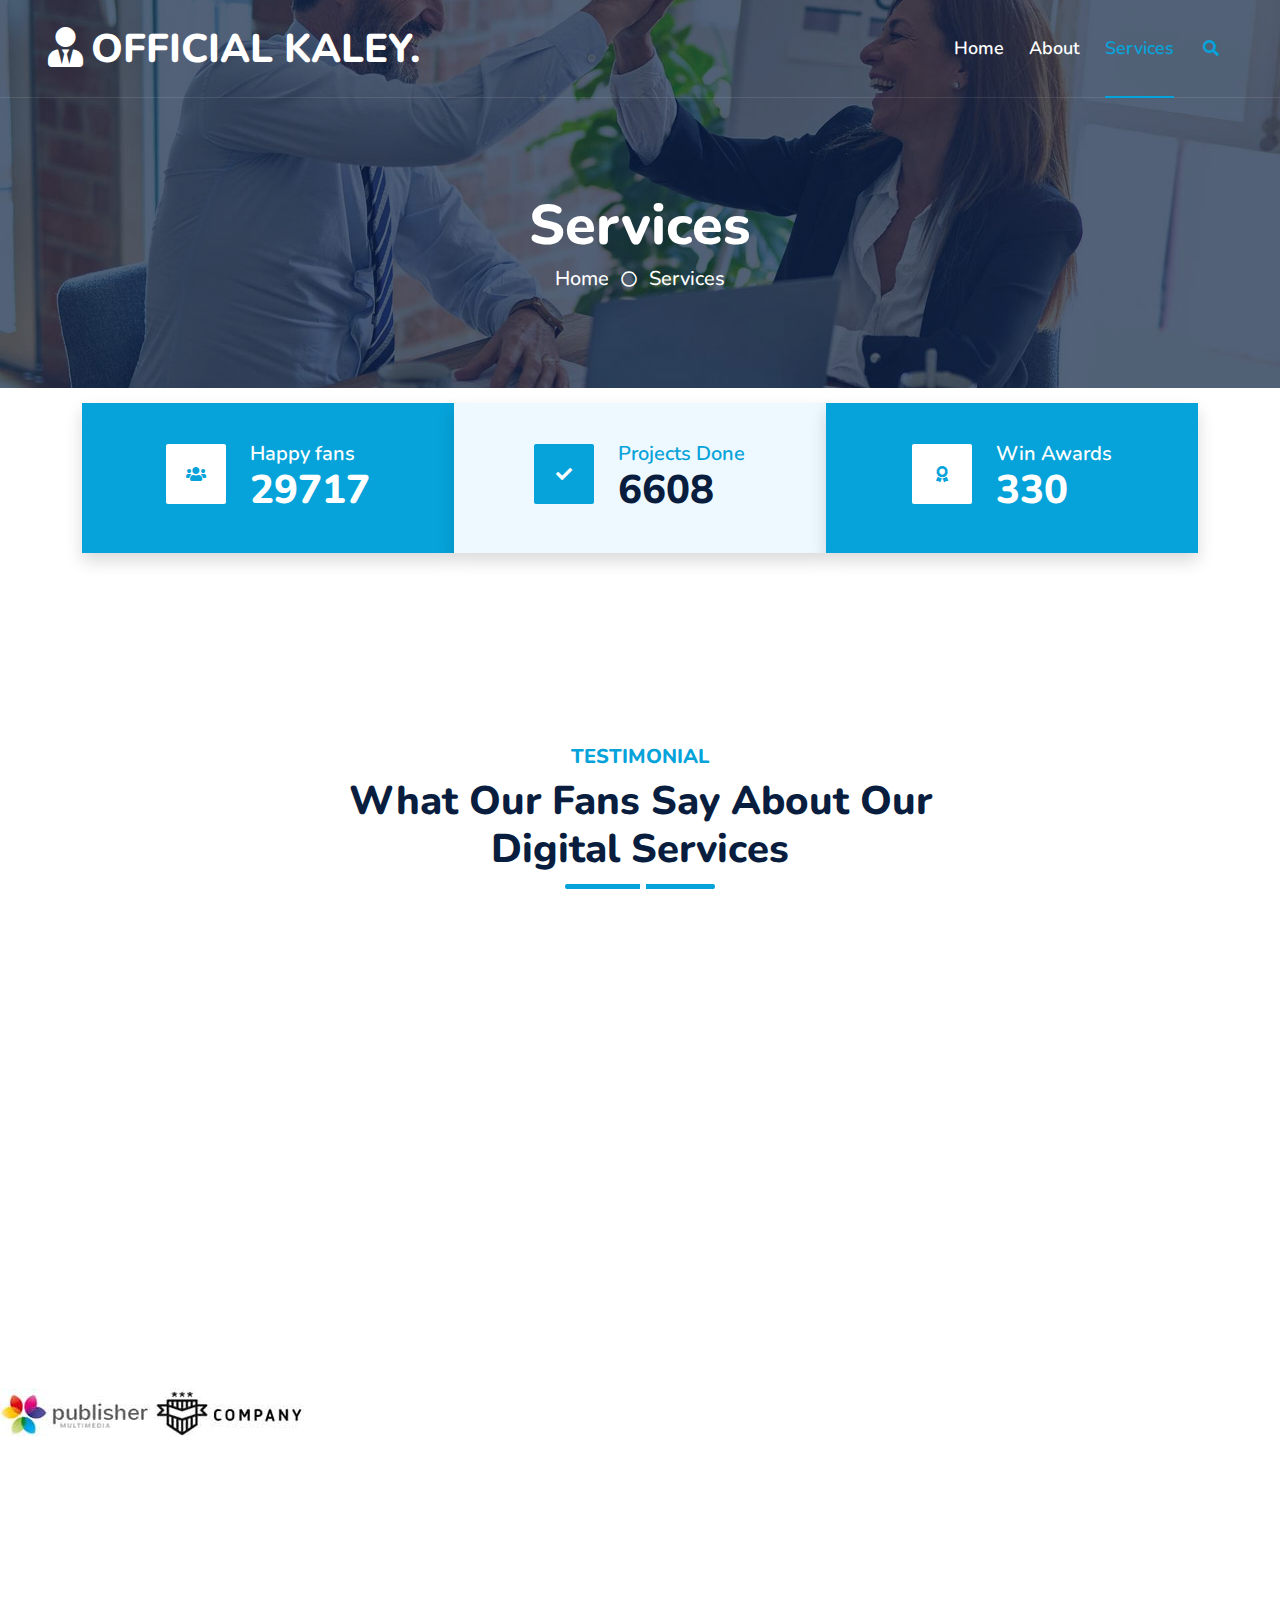
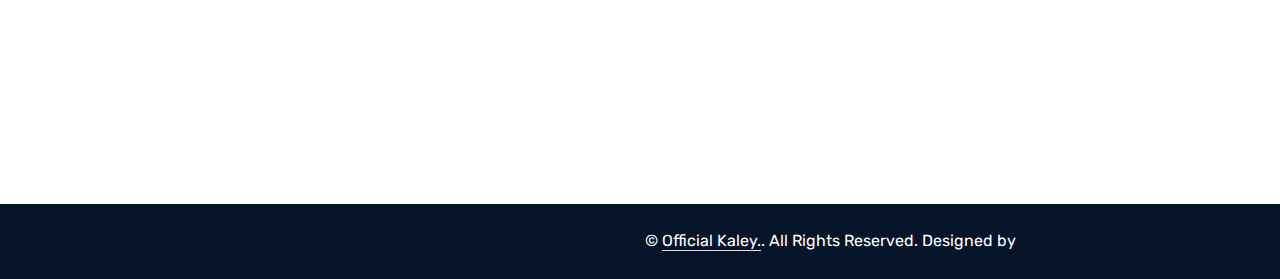
<file: service.html>
<!DOCTYPE html>
<html lang="en">

<head>
    <meta charset="utf-8">
    <title>Services</title>
    <meta content="width=device-width, initial-scale=1.0" name="viewport">
    <meta content="Free HTML Templates" name="keywords">
    <meta content="Free HTML Templates" name="description">

    <!-- Favicon -->
    <link href="img/favicon.ico" rel="icon">

    <!-- Google Web Fonts -->
    <link rel="preconnect" href="https://fonts.googleapis.com">
    <link rel="preconnect" href="https://fonts.gstatic.com" crossorigin>
    <link href="https://fonts.googleapis.com/css2?family=Nunito:wght@400;600;700;800&family=Rubik:wght@400;500;600;700&display=swap" rel="stylesheet">

    <!-- Icon Font Stylesheet -->
    <link href="https://cdnjs.cloudflare.com/ajax/libs/font-awesome/5.10.0/css/all.min.css" rel="stylesheet">
    <link href="https://cdn.jsdelivr.net/npm/bootstrap-icons@1.4.1/font/bootstrap-icons.css" rel="stylesheet">

    <!-- Libraries Stylesheet -->
    <link href="lib/owlcarousel/assets/owl.carousel.min.css" rel="stylesheet">
    <link href="lib/animate/animate.min.css" rel="stylesheet">

    <!-- Customized Bootstrap Stylesheet -->
    <link href="css/bootstrap.min.css" rel="stylesheet">

    <!-- Template Stylesheet -->
    <link href="css/style.css" rel="stylesheet">
</head>

<body>
    <!-- Spinner Start -->
    <div id="spinner" class="show bg-white position-fixed translate-middle w-100 vh-100 top-50 start-50 d-flex align-items-center justify-content-center">
        <div class="spinner"></div>
    </div>
    <!-- Spinner End -->


   

    <!-- Navbar Start -->
    <div class="container-fluid position-relative p-0">
        <nav class="navbar navbar-expand-lg navbar-dark px-5 py-3 py-lg-0">
            <a href="index.html" class="navbar-brand p-0">
                <h1 class="m-0"><i class="fa fa-user-tie me-2"></i>OFFICIAL KALEY.</h1>
            </a>
            <button class="navbar-toggler" type="button" data-bs-toggle="collapse" data-bs-target="#navbarCollapse">
                <span class="fa fa-bars"></span>
            </button>
            <div class="collapse navbar-collapse" id="navbarCollapse">
                <div class="navbar-nav ms-auto py-0">
                    <a href="index.html" class="nav-item nav-link">Home</a>
                    <a href="about.html" class="nav-item nav-link">About</a>
                    <a href="service.html" class="nav-item nav-link active">Services</a>
                    <div class="nav-item dropdown">
                        <!-- <a href="#" class="nav-link dropdown-toggle" data-bs-toggle="dropdown">Blog</a> -->
                        <div class="dropdown-menu m-0">
                            <!-- <a href="blog.html" class="dropdown-item">Blog Grid</a> -->
                            <!-- <a href="detail.html" class="dropdown-item">Blog Detail</a> -->
                        </div>
                    </div>
                    <div class="nav-item dropdown">
                        <!-- <a href="#" class="nav-link dropdown-toggle" data-bs-toggle="dropdown">Pages</a> -->
                        <div class="dropdown-menu m-0">
                            <!-- <a href="price.html" class="dropdown-item">Pricing Plan</a> -->
                            <!-- <a href="feature.html" class="dropdown-item">Our features</a> -->
                            <!-- <a href="team.html" class="dropdown-item">Team Members</a> -->
                            <!-- <a href="testimonial.html" class="dropdown-item">Testimonial</a> -->
                            <!-- <a href="quote.html" class="dropdown-item">Free Quote</a> -->
                        </div>
                    </div>
                    <!-- <a href="contact.html" class="nav-item nav-link">Contact</a> -->
                </div>
                <butaton type="button" class="btn text-primary ms-3" data-bs-toggle="modal" data-bs-target="#searchModal"><i class="fa fa-search"></i></butaton>
                <!-- <a href="https://htmlcodex.com/startup-company-website-template" class="btn btn-primary py-2 px-4 ms-3">Download Pro Version</a> -->
            </div>
        </nav>

        <div class="container-fluid bg-primary py-5 bg-header" style="margin-bottom: 90px;">
            <div class="row py-5">
                <div class="col-12 pt-lg-5 mt-lg-5 text-center">
                    <h1 class="display-4 text-white animated zoomIn">Services</h1>
                    <a href="" class="h5 text-white">Home</a>
                    <i class="far fa-circle text-white px-2"></i>
                    <a href="" class="h5 text-white">Services</a>
                </div>
            </div>
        </div>
    </div>
    <!-- Navbar End -->


    <!-- Full Screen Search Start -->
    <div class="modal fade" id="searchModal" tabindex="-1">
        <div class="modal-dialog modal-fullscreen">
            <div class="modal-content" style="background: rgba(9, 30, 62, .7);">
                <div class="modal-header border-0">
                    <button type="button" class="btn bg-white btn-close" data-bs-dismiss="modal" aria-label="Close"></button>
                </div>
                <div class="modal-body d-flex align-items-center justify-content-center">
                    <div class="input-group" style="max-width: 600px;">
                        <input type="text" class="form-control bg-transparent border-primary p-3" placeholder="Type search keyword">
                        <button class="btn btn-primary px-4"><i class="bi bi-search"></i></button>
                    </div>
                </div>
            </div>
        </div>
    </div>
    <!-- Full Screen Search End -->


     <!-- Facts Start -->
     <div class="container-fluid facts py-5 pt-lg-0">
        <div class="container py-5 pt-lg-0">
            <div class="row gx-0">
                <div class="col-lg-4 wow zoomIn" data-wow-delay="0.1s">
                    <div class="bg-primary shadow d-flex align-items-center justify-content-center p-4" style="height: 150px;">
                        <div class="bg-white d-flex align-items-center justify-content-center rounded mb-2" style="width: 60px; height: 60px;">
                            <i class="fa fa-users text-primary"></i>
                        </div>
                        <div class="ps-4">
                            <h5 class="text-white mb-0">Happy fans</h5>
                            <h1 class="text-white mb-0" data-toggle="counter-up">90052</h1>
                        </div>
                    </div>
                </div>
                <div class="col-lg-4 wow zoomIn" data-wow-delay="0.3s">
                    <div class="bg-light shadow d-flex align-items-center justify-content-center p-4" style="height: 150px;">
                        <div class="bg-primary d-flex align-items-center justify-content-center rounded mb-2" style="width: 60px; height: 60px;">
                            <i class="fa fa-check text-white"></i>
                        </div>
                        <div class="ps-4">
                            <h5 class="text-primary mb-0">Projects Done</h5>
                            <h1 class="mb-0" data-toggle="counter-up">20024</h1>
                        </div>
                    </div>
                </div>
                <div class="col-lg-4 wow zoomIn" data-wow-delay="0.6s">
                    <div class="bg-primary shadow d-flex align-items-center justify-content-center p-4" style="height: 150px;">
                        <div class="bg-white d-flex align-items-center justify-content-center rounded mb-2" style="width: 60px; height: 60px;">
                            <i class="fa fa-award text-primary"></i>
                        </div>
                        <div class="ps-4">
                            <h5 class="text-white mb-0">Win Awards</h5>
                            <h1 class="text-white mb-0" data-toggle="counter-up">1000</h1>
                        </div>
                    </div>
                </div>
            </div>
        </div>
    </div>
    <!-- Facts Start -->



    <!-- Testimonial Start -->
    <div class="container-fluid py-5 wow fadeInUp" data-wow-delay="0.1s">
        <div class="container py-5">
            <div class="section-title text-center position-relative pb-3 mb-4 mx-auto" style="max-width: 600px;">
                <h5 class="fw-bold text-primary text-uppercase">Testimonial</h5>
                <h1 class="mb-0">What Our Fans Say About Our Digital Services</h1>
            </div>
            <div class="owl-carousel testimonial-carousel wow fadeInUp" data-wow-delay="0.6s">
                <div class="testimonial-item bg-light my-4">
                    <div class="d-flex align-items-center border-bottom pt-5 pb-4 px-5">
                        <img class="img-fluid rounded" src="img/testimonial-1.jpg" style="width: 60px; height: 60px;" >
                        <div class="ps-4">
                            <h4 class="text-primary mb-1">Wayne</h4>
                            <small class="text-uppercase">retired</small>
                        </div>
                    </div>
                    <div class="pt-4 pb-5 px-5">
                        awwn this is actually kaley's world i had the oppurtunity to message kaley real life.
                    </div>
                </div>
                <div class="testimonial-item bg-light my-4">
                    <div class="d-flex align-items-center border-bottom pt-5 pb-4 px-5">
                        <img class="img-fluid rounded" src="img/testimonial-2.jpg" style="width: 60px; height: 60px;" >
                        <div class="ps-4">
                            <h4 class="text-primary mb-1">Christopher</h4>
                            <small class="text-uppercase">driver</small>
                        </div>
                    </div>
                    <div class="pt-4 pb-5 px-5">
                        i'm happy to testify that this is really kaley cuoco.
                    </div>
                </div>
                <div class="testimonial-item bg-light my-4">
                    <div class="d-flex align-items-center border-bottom pt-5 pb-4 px-5">
                        <img class="img-fluid rounded" src="img/testimonial-3.jpg" style="width: 60px; height: 60px;" >
                        <div class="ps-4">
                            <h4 class="text-primary mb-1">Russell</h4>
                            <small class="text-uppercase">self employed</small>
                        </div>
                    </div>
                    <div class="pt-4 pb-5 px-5">
                        thank you kaley for all you do for me.
                    </div>
                </div>
                <div class="testimonial-item bg-light my-4">
                    <div class="d-flex align-items-center border-bottom pt-5 pb-4 px-5">
                        <img class="img-fluid rounded" src="img/testimonial-4.jpg" style="width: 60px; height: 60px;" >
                        <div class="ps-4">
                            <h4 class="text-primary mb-1">Robert</h4>
                            <small class="text-uppercase">driver</small>
                        </div>
                    </div>
                    <div class="pt-4 pb-5 px-5">
                        thank you kaley for the truck you gave me i am so pleased to have earned something so special to me the truck throught you.
                    </div>
                </div>
            </div>
        </div>
    </div>
    <!-- Testimonial End -->


    <!-- Vendor Start -->
    <!-- <div class="container-fluid py-5 wow fadeInUp" data-wow-delay="0.1s"> -->
        <!-- <div class="container py-5 mb-5"> -->
            <!-- <div class="bg-white"> -->
                <!-- <div class="owl-carousel vendor-carousel"> -->
                    <img src="img/vendor-1.jpg" alt="">
                    <!-- <img src="img/vendor-2.jpg" alt=""> -->
                    <!-- <img src="img/vendor-3.jpg" alt=""> -->
                    <!-- <img src="img/vendor-4.jpg" alt=""> -->
                    <!-- <img src="img/vendor-5.jpg" alt=""> -->
                    <img src="img/vendor-6.jpg" alt="">
                    <!-- <img src="img/vendor-7.jpg" alt=""> -->
                    <!-- <img src="img/vendor-8.jpg" alt=""> -->
                    <!-- <img src="img/vendor-9.jpg" alt=""> -->
                </div>
            </div>
        </div>
    </div>
    <!-- Vendor End -->
    

    <!-- Footer Start -->
    <div class="container-fluid bg-dark text-light mt-5 wow fadeInUp" data-wow-delay="0.1s">
        <div class="container">
            <div class="row gx-5">
                <div class="col-lg-4 col-md-6 footer-about">
                    <div class="d-flex flex-column align-items-center justify-content-center text-center h-100 bg-primary p-4">
                        <a href="index.html" class="navbar-brand">
                            <h1 class="m-0 text-white"><i class="fa fa-user-tie me-2"></i>KALEY</h1>
                        </a>
                        <p class="mt-3 mb-4">kaley Christine Cuoco is an American actress. She is known for starring as Bridget Hennessy on the ABC sitcom 8 Simple Rules, Penny on the CBS sitcom The Big Bang Theory and as the title character in the HBO Max comedic thriller The Flight Attendant.</p>
                        <form action="">
                            <div class="input-group">
                                <input type="text" class="form-control border-white p-3" placeholder="Your Email">
                                <button class="btn btn-dark">Sign Up</button>
                            </div>
                        </form>
                    </div>
                </div>
                <div class="col-lg-8 col-md-6">
                    <div class="row gx-5">
                        <div class="col-lg-4 col-md-12 pt-5 mb-5">
                            <div class="section-title section-title-sm position-relative pb-3 mb-4">
                                <h3 class="text-light mb-0">Get In Touch</h3>
                            </div>
                            <div class="d-flex mb-2">
                                <i class="bi bi-geo-alt text-primary me-2"></i>
                                <p class="mb-0">camarilo, california, USA</p>
                            </div>
                            <div class="d-flex mb-2">
                                <i class="bi bi-envelope-open text-primary me-2"></i>
                                <p class="mb-0">kaley3572@gmail.com</p>
                            </div>
                            <div class="d-flex mb-2">
                                <i class="bi bi-telephone text-primary me-2"></i>
                                <p class="mb-0">Leave a mesage!</p>
                            </div>
                            <div class="d-flex mt-4">
                                <!-- <a class="btn btn-primary btn-square me-2" href="#"><i class="fab fa-twitter fw-normal"></i></a> -->
                                <a class="btn btn-primary btn-square me-2" href="https://www.facebook.com/profile.php?id=61553244999847"><i class="fab fa-facebook-f fw-normal"></i></a>
                                <!-- <a class="btn btn-primary btn-square me-2" href="#"><i class="fab fa-linkedin-in fw-normal"></i></a> -->
                                <!-- <a class="btn btn-primary btn-square" href="#"><i class="fab fa-instagram fw-normal"></i></a> -->
                            </div>
                        </div>
                        <div class="col-lg-4 col-md-12 pt-0 pt-lg-5 mb-5">
                            <!-- <div class="section-title section-title-sm position-relative pb-3 mb-4"> -->
                               
                            </div>
                        </div>
                    </div>
                </div>
            </div>
        </div>
    </div>
    <div class="container-fluid text-white" style="background: #061429;">
        <div class="container text-center">
            <div class="row justify-content-end">
                <div class="col-lg-8 col-md-6">
                    <div class="d-flex align-items-center justify-content-center" style="height: 75px;">
                        <p class="mb-0">&copy; <a class="text-white border-bottom" href="#">Official Kaley.</a>. All Rights Reserved. 
						
						<!--/*** This template is free as long as you keep the footer author’s credit link/attribution link/backlink. If you'd like to use the template without the footer author’s credit link/attribution link/backlink, you can purchase the Credit Removal License from "https://htmlcodex.com/credit-removal". Thank you for your support. ***/-->
						Designed by <a class="text-white border-bottom" href=></a></p>
                    </div>
                </div>
            </div>
        </div>
    </div>
    <!-- Footer End -->


    <!-- Back to Top -->
    <a href="#" class="btn btn-lg btn-primary btn-lg-square rounded back-to-top"><i class="bi bi-arrow-up"></i></a>


    <!-- JavaScript Libraries -->
    <script src="https://code.jquery.com/jquery-3.4.1.min.js"></script>
    <script src="https://cdn.jsdelivr.net/npm/bootstrap@5.0.0/dist/js/bootstrap.bundle.min.js"></script>
    <script src="lib/wow/wow.min.js"></script>
    <script src="lib/easing/easing.min.js"></script>
    <script src="lib/waypoints/waypoints.min.js"></script>
    <script src="lib/counterup/counterup.min.js"></script>
    <script src="lib/owlcarousel/owl.carousel.min.js"></script>

    <!-- Template Javascript -->
    <script src="js/main.js"></script>

    <!--Add the following script at the bottom of the web page (before </body></html>)-->
<script type="text/javascript">function add_chatinline(){var hccid=10543617;var nt=document.createElement("script");nt.async=true;nt.src="https://www.mylivechat.com/chatinline.aspx?hccid="+hccid;var ct=document.getElementsByTagName("script")[0];ct.parentNode.insertBefore(nt,ct);}
    add_chatinline();</script>
        </nav>
</body>

</html>
</file>
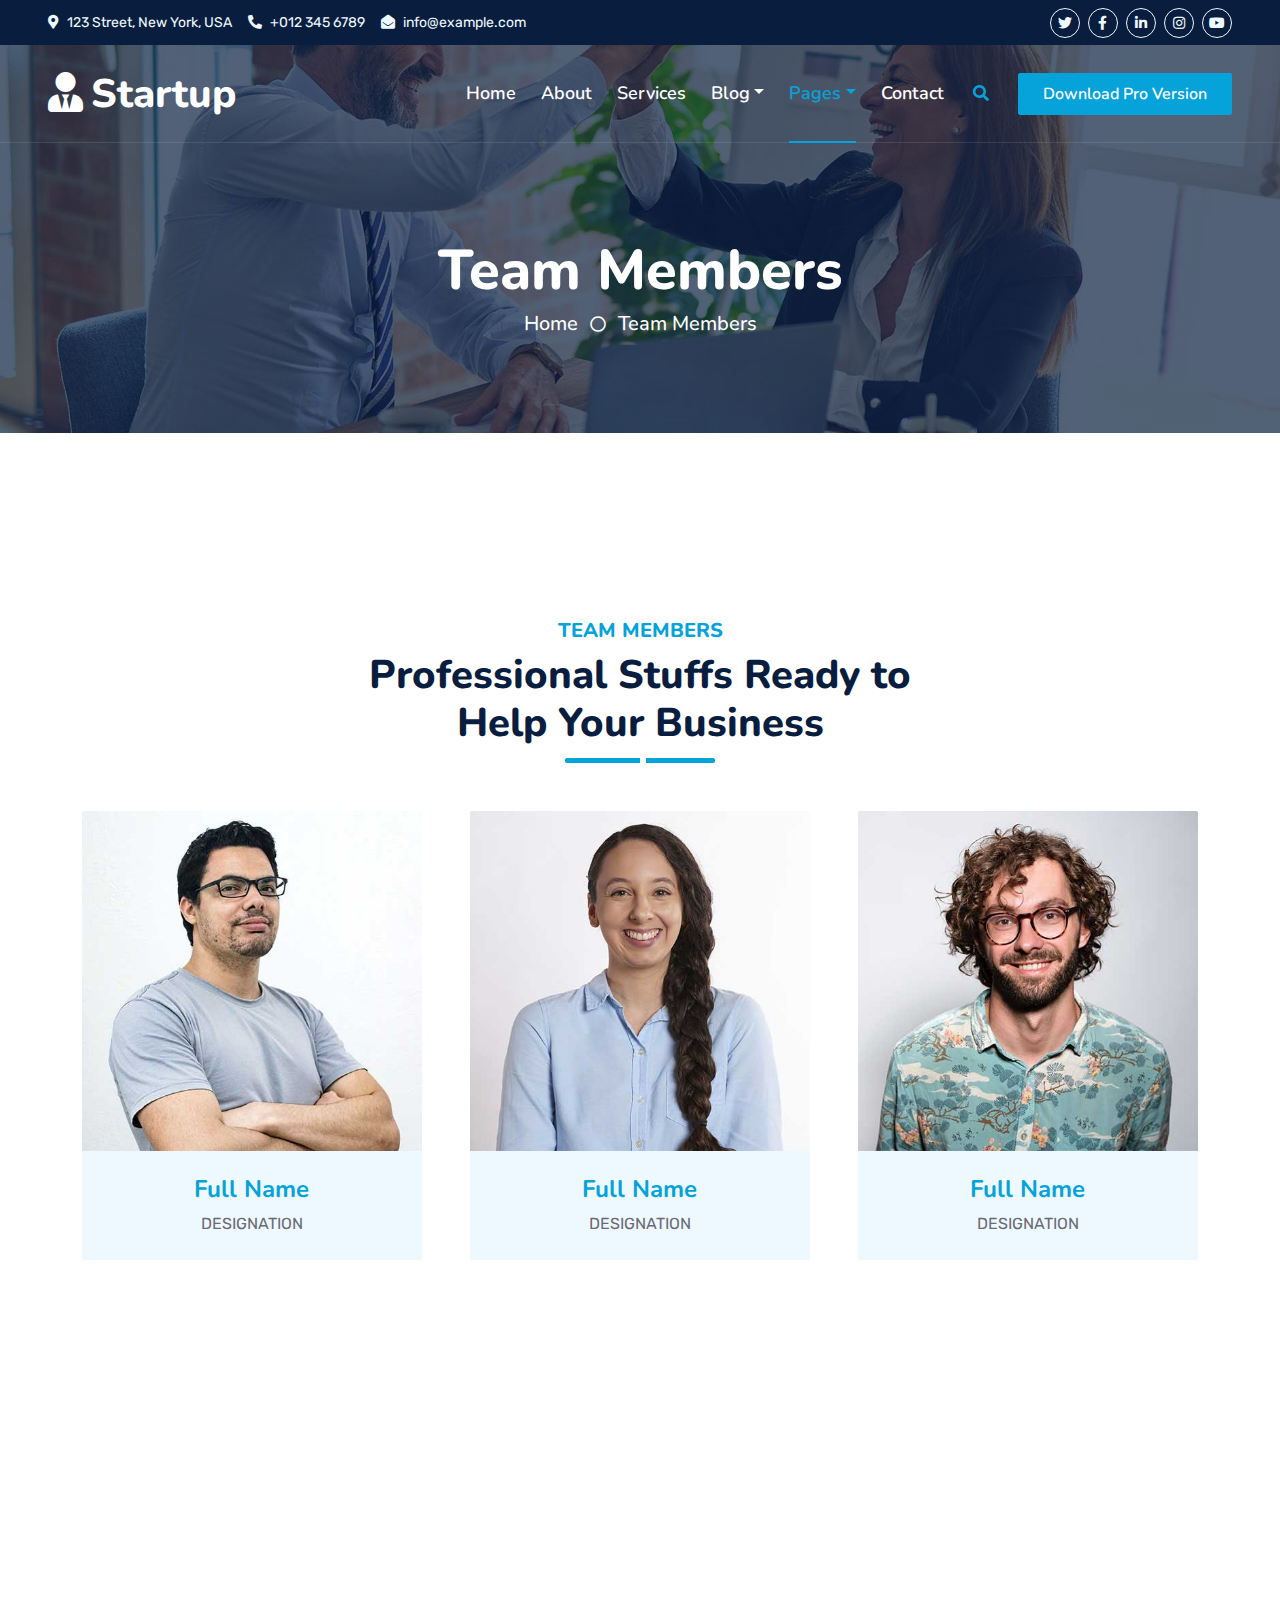
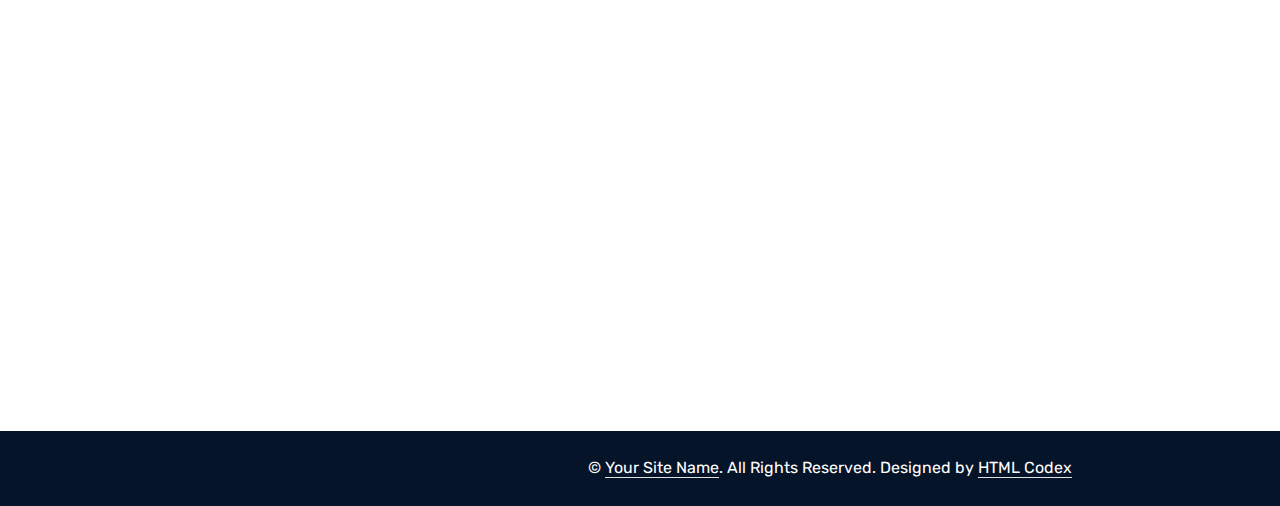
<file: team.html>
<!DOCTYPE html>
<html lang="en">

<head>
    <meta charset="utf-8">
    <title>Startup - Startup Website Template</title>
    <meta content="width=device-width, initial-scale=1.0" name="viewport">
    <meta content="Free HTML Templates" name="keywords">
    <meta content="Free HTML Templates" name="description">

    <!-- Favicon -->
    <link href="img/favicon.ico" rel="icon">

    <!-- Google Web Fonts -->
    <link rel="preconnect" href="https://fonts.googleapis.com">
    <link rel="preconnect" href="https://fonts.gstatic.com" crossorigin>
    <link href="https://fonts.googleapis.com/css2?family=Nunito:wght@400;600;700;800&family=Rubik:wght@400;500;600;700&display=swap" rel="stylesheet">

    <!-- Icon Font Stylesheet -->
    <link href="https://cdnjs.cloudflare.com/ajax/libs/font-awesome/5.10.0/css/all.min.css" rel="stylesheet">
    <link href="https://cdn.jsdelivr.net/npm/bootstrap-icons@1.4.1/font/bootstrap-icons.css" rel="stylesheet">

    <!-- Libraries Stylesheet -->
    <link href="lib/owlcarousel/assets/owl.carousel.min.css" rel="stylesheet">
    <link href="lib/animate/animate.min.css" rel="stylesheet">

    <!-- Customized Bootstrap Stylesheet -->
    <link href="css/bootstrap.min.css" rel="stylesheet">

    <!-- Template Stylesheet -->
    <link href="css/style.css" rel="stylesheet">
</head>

<body>
    <!-- Spinner Start -->
    <div id="spinner" class="show bg-white position-fixed translate-middle w-100 vh-100 top-50 start-50 d-flex align-items-center justify-content-center">
        <div class="spinner"></div>
    </div>
    <!-- Spinner End -->


    <!-- Topbar Start -->
    <div class="container-fluid bg-dark px-5 d-none d-lg-block">
        <div class="row gx-0">
            <div class="col-lg-8 text-center text-lg-start mb-2 mb-lg-0">
                <div class="d-inline-flex align-items-center" style="height: 45px;">
                    <small class="me-3 text-light"><i class="fa fa-map-marker-alt me-2"></i>123 Street, New York, USA</small>
                    <small class="me-3 text-light"><i class="fa fa-phone-alt me-2"></i>+012 345 6789</small>
                    <small class="text-light"><i class="fa fa-envelope-open me-2"></i>info@example.com</small>
                </div>
            </div>
            <div class="col-lg-4 text-center text-lg-end">
                <div class="d-inline-flex align-items-center" style="height: 45px;">
                    <a class="btn btn-sm btn-outline-light btn-sm-square rounded-circle me-2" href=""><i class="fab fa-twitter fw-normal"></i></a>
                    <a class="btn btn-sm btn-outline-light btn-sm-square rounded-circle me-2" href=""><i class="fab fa-facebook-f fw-normal"></i></a>
                    <a class="btn btn-sm btn-outline-light btn-sm-square rounded-circle me-2" href=""><i class="fab fa-linkedin-in fw-normal"></i></a>
                    <a class="btn btn-sm btn-outline-light btn-sm-square rounded-circle me-2" href=""><i class="fab fa-instagram fw-normal"></i></a>
                    <a class="btn btn-sm btn-outline-light btn-sm-square rounded-circle" href=""><i class="fab fa-youtube fw-normal"></i></a>
                </div>
            </div>
        </div>
    </div>
    <!-- Topbar End -->


    <!-- Navbar Start -->
    <div class="container-fluid position-relative p-0">
        <nav class="navbar navbar-expand-lg navbar-dark px-5 py-3 py-lg-0">
            <a href="index.html" class="navbar-brand p-0">
                <h1 class="m-0"><i class="fa fa-user-tie me-2"></i>Startup</h1>
            </a>
            <button class="navbar-toggler" type="button" data-bs-toggle="collapse" data-bs-target="#navbarCollapse">
                <span class="fa fa-bars"></span>
            </button>
            <div class="collapse navbar-collapse" id="navbarCollapse">
                <div class="navbar-nav ms-auto py-0">
                    <a href="index.html" class="nav-item nav-link">Home</a>
                    <a href="about.html" class="nav-item nav-link">About</a>
                    <a href="service.html" class="nav-item nav-link">Services</a>
                    <div class="nav-item dropdown">
                        <a href="#" class="nav-link dropdown-toggle" data-bs-toggle="dropdown">Blog</a>
                        <div class="dropdown-menu m-0">
                            <a href="blog.html" class="dropdown-item">Blog Grid</a>
                            <a href="detail.html" class="dropdown-item">Blog Detail</a>
                        </div>
                    </div>
                    <div class="nav-item dropdown">
                        <a href="#" class="nav-link dropdown-toggle active" data-bs-toggle="dropdown">Pages</a>
                        <div class="dropdown-menu m-0">
                            <a href="price.html" class="dropdown-item">Pricing Plan</a>
                            <a href="feature.html" class="dropdown-item">Our features</a>
                            <a href="team.html" class="dropdown-item active">Team Members</a>
                            <a href="testimonial.html" class="dropdown-item">Testimonial</a>
                            <a href="quote.html" class="dropdown-item">Free Quote</a>
                        </div>
                    </div>
                    <a href="contact.html" class="nav-item nav-link">Contact</a>
                </div>
                <butaton type="button" class="btn text-primary ms-3" data-bs-toggle="modal" data-bs-target="#searchModal"><i class="fa fa-search"></i></butaton>
                <a href="https://htmlcodex.com/startup-company-website-template" class="btn btn-primary py-2 px-4 ms-3">Download Pro Version</a>
            </div>
        </nav>

        <div class="container-fluid bg-primary py-5 bg-header" style="margin-bottom: 90px;">
            <div class="row py-5">
                <div class="col-12 pt-lg-5 mt-lg-5 text-center">
                    <h1 class="display-4 text-white animated zoomIn">Team Members</h1>
                    <a href="" class="h5 text-white">Home</a>
                    <i class="far fa-circle text-white px-2"></i>
                    <a href="" class="h5 text-white">Team Members</a>
                </div>
            </div>
        </div>
    </div>
    <!-- Navbar End -->


    <!-- Full Screen Search Start -->
    <div class="modal fade" id="searchModal" tabindex="-1">
        <div class="modal-dialog modal-fullscreen">
            <div class="modal-content" style="background: rgba(9, 30, 62, .7);">
                <div class="modal-header border-0">
                    <button type="button" class="btn bg-white btn-close" data-bs-dismiss="modal" aria-label="Close"></button>
                </div>
                <div class="modal-body d-flex align-items-center justify-content-center">
                    <div class="input-group" style="max-width: 600px;">
                        <input type="text" class="form-control bg-transparent border-primary p-3" placeholder="Type search keyword">
                        <button class="btn btn-primary px-4"><i class="bi bi-search"></i></button>
                    </div>
                </div>
            </div>
        </div>
    </div>
    <!-- Full Screen Search End -->


    <!-- Team Start -->
    <div class="container-fluid py-5 wow fadeInUp" data-wow-delay="0.1s">
        <div class="container py-5">
            <div class="section-title text-center position-relative pb-3 mb-5 mx-auto" style="max-width: 600px;">
                <h5 class="fw-bold text-primary text-uppercase">Team Members</h5>
                <h1 class="mb-0">Professional Stuffs Ready to Help Your Business</h1>
            </div>
            <div class="row g-5">
                <div class="col-lg-4 wow slideInUp" data-wow-delay="0.3s">
                    <div class="team-item bg-light rounded overflow-hidden">
                        <div class="team-img position-relative overflow-hidden">
                            <img class="img-fluid w-100" src="img/team-1.jpg" alt="">
                            <div class="team-social">
                                <a class="btn btn-lg btn-primary btn-lg-square rounded" href=""><i class="fab fa-twitter fw-normal"></i></a>
                                <a class="btn btn-lg btn-primary btn-lg-square rounded" href=""><i class="fab fa-facebook-f fw-normal"></i></a>
                                <a class="btn btn-lg btn-primary btn-lg-square rounded" href=""><i class="fab fa-instagram fw-normal"></i></a>
                                <a class="btn btn-lg btn-primary btn-lg-square rounded" href=""><i class="fab fa-linkedin-in fw-normal"></i></a>
                            </div>
                        </div>
                        <div class="text-center py-4">
                            <h4 class="text-primary">Full Name</h4>
                            <p class="text-uppercase m-0">Designation</p>
                        </div>
                    </div>
                </div>
                <div class="col-lg-4 wow slideInUp" data-wow-delay="0.6s">
                    <div class="team-item bg-light rounded overflow-hidden">
                        <div class="team-img position-relative overflow-hidden">
                            <img class="img-fluid w-100" src="img/team-2.jpg" alt="">
                            <div class="team-social">
                                <a class="btn btn-lg btn-primary btn-lg-square rounded" href=""><i class="fab fa-twitter fw-normal"></i></a>
                                <a class="btn btn-lg btn-primary btn-lg-square rounded" href=""><i class="fab fa-facebook-f fw-normal"></i></a>
                                <a class="btn btn-lg btn-primary btn-lg-square rounded" href=""><i class="fab fa-instagram fw-normal"></i></a>
                                <a class="btn btn-lg btn-primary btn-lg-square rounded" href=""><i class="fab fa-linkedin-in fw-normal"></i></a>
                            </div>
                        </div>
                        <div class="text-center py-4">
                            <h4 class="text-primary">Full Name</h4>
                            <p class="text-uppercase m-0">Designation</p>
                        </div>
                    </div>
                </div>
                <div class="col-lg-4 wow slideInUp" data-wow-delay="0.9s">
                    <div class="team-item bg-light rounded overflow-hidden">
                        <div class="team-img position-relative overflow-hidden">
                            <img class="img-fluid w-100" src="img/team-3.jpg" alt="">
                            <div class="team-social">
                                <a class="btn btn-lg btn-primary btn-lg-square rounded" href=""><i class="fab fa-twitter fw-normal"></i></a>
                                <a class="btn btn-lg btn-primary btn-lg-square rounded" href=""><i class="fab fa-facebook-f fw-normal"></i></a>
                                <a class="btn btn-lg btn-primary btn-lg-square rounded" href=""><i class="fab fa-instagram fw-normal"></i></a>
                                <a class="btn btn-lg btn-primary btn-lg-square rounded" href=""><i class="fab fa-linkedin-in fw-normal"></i></a>
                            </div>
                        </div>
                        <div class="text-center py-4">
                            <h4 class="text-primary">Full Name</h4>
                            <p class="text-uppercase m-0">Designation</p>
                        </div>
                    </div>
                </div>
            </div>
        </div>
    </div>
    <!-- Team End -->


    <!-- Vendor Start -->
    <div class="container-fluid py-5 wow fadeInUp" data-wow-delay="0.1s">
        <div class="container py-5 mb-5">
            <div class="bg-white">
                <div class="owl-carousel vendor-carousel">
                    <img src="img/vendor-1.jpg" alt="">
                    <img src="img/vendor-2.jpg" alt="">
                    <img src="img/vendor-3.jpg" alt="">
                    <img src="img/vendor-4.jpg" alt="">
                    <img src="img/vendor-5.jpg" alt="">
                    <img src="img/vendor-6.jpg" alt="">
                    <img src="img/vendor-7.jpg" alt="">
                    <img src="img/vendor-8.jpg" alt="">
                    <img src="img/vendor-9.jpg" alt="">
                </div>
            </div>
        </div>
    </div>
    <!-- Vendor End -->
    

    <!-- Footer Start -->
    <div class="container-fluid bg-dark text-light mt-5 wow fadeInUp" data-wow-delay="0.1s">
        <div class="container">
            <div class="row gx-5">
                <div class="col-lg-4 col-md-6 footer-about">
                    <div class="d-flex flex-column align-items-center justify-content-center text-center h-100 bg-primary p-4">
                        <a href="index.html" class="navbar-brand">
                            <h1 class="m-0 text-white"><i class="fa fa-user-tie me-2"></i>Startup</h1>
                        </a>
                        <p class="mt-3 mb-4">Lorem diam sit erat dolor elitr et, diam lorem justo amet clita stet eos sit. Elitr dolor duo lorem, elitr clita ipsum sea. Diam amet erat lorem stet eos. Diam amet et kasd eos duo.</p>
                        <form action="">
                            <div class="input-group">
                                <input type="text" class="form-control border-white p-3" placeholder="Your Email">
                                <button class="btn btn-dark">Sign Up</button>
                            </div>
                        </form>
                    </div>
                </div>
                <div class="col-lg-8 col-md-6">
                    <div class="row gx-5">
                        <div class="col-lg-4 col-md-12 pt-5 mb-5">
                            <div class="section-title section-title-sm position-relative pb-3 mb-4">
                                <h3 class="text-light mb-0">Get In Touch</h3>
                            </div>
                            <div class="d-flex mb-2">
                                <i class="bi bi-geo-alt text-primary me-2"></i>
                                <p class="mb-0">123 Street, New York, USA</p>
                            </div>
                            <div class="d-flex mb-2">
                                <i class="bi bi-envelope-open text-primary me-2"></i>
                                <p class="mb-0">info@example.com</p>
                            </div>
                            <div class="d-flex mb-2">
                                <i class="bi bi-telephone text-primary me-2"></i>
                                <p class="mb-0">+012 345 67890</p>
                            </div>
                            <div class="d-flex mt-4">
                                <a class="btn btn-primary btn-square me-2" href="#"><i class="fab fa-twitter fw-normal"></i></a>
                                <a class="btn btn-primary btn-square me-2" href="#"><i class="fab fa-facebook-f fw-normal"></i></a>
                                <a class="btn btn-primary btn-square me-2" href="#"><i class="fab fa-linkedin-in fw-normal"></i></a>
                                <a class="btn btn-primary btn-square" href="#"><i class="fab fa-instagram fw-normal"></i></a>
                            </div>
                        </div>
                        <div class="col-lg-4 col-md-12 pt-0 pt-lg-5 mb-5">
                            <div class="section-title section-title-sm position-relative pb-3 mb-4">
                                <h3 class="text-light mb-0">Quick Links</h3>
                            </div>
                            <div class="link-animated d-flex flex-column justify-content-start">
                                <a class="text-light mb-2" href="#"><i class="bi bi-arrow-right text-primary me-2"></i>Home</a>
                                <a class="text-light mb-2" href="#"><i class="bi bi-arrow-right text-primary me-2"></i>About Us</a>
                                <a class="text-light mb-2" href="#"><i class="bi bi-arrow-right text-primary me-2"></i>Our Services</a>
                                <a class="text-light mb-2" href="#"><i class="bi bi-arrow-right text-primary me-2"></i>Meet The Team</a>
                                <a class="text-light mb-2" href="#"><i class="bi bi-arrow-right text-primary me-2"></i>Latest Blog</a>
                                <a class="text-light" href="#"><i class="bi bi-arrow-right text-primary me-2"></i>Contact Us</a>
                            </div>
                        </div>
                        <div class="col-lg-4 col-md-12 pt-0 pt-lg-5 mb-5">
                            <div class="section-title section-title-sm position-relative pb-3 mb-4">
                                <h3 class="text-light mb-0">Popular Links</h3>
                            </div>
                            <div class="link-animated d-flex flex-column justify-content-start">
                                <a class="text-light mb-2" href="#"><i class="bi bi-arrow-right text-primary me-2"></i>Home</a>
                                <a class="text-light mb-2" href="#"><i class="bi bi-arrow-right text-primary me-2"></i>About Us</a>
                                <a class="text-light mb-2" href="#"><i class="bi bi-arrow-right text-primary me-2"></i>Our Services</a>
                                <a class="text-light mb-2" href="#"><i class="bi bi-arrow-right text-primary me-2"></i>Meet The Team</a>
                                <a class="text-light mb-2" href="#"><i class="bi bi-arrow-right text-primary me-2"></i>Latest Blog</a>
                                <a class="text-light" href="#"><i class="bi bi-arrow-right text-primary me-2"></i>Contact Us</a>
                            </div>
                        </div>
                    </div>
                </div>
            </div>
        </div>
    </div>
    <div class="container-fluid text-white" style="background: #061429;">
        <div class="container text-center">
            <div class="row justify-content-end">
                <div class="col-lg-8 col-md-6">
                    <div class="d-flex align-items-center justify-content-center" style="height: 75px;">
                        <p class="mb-0">&copy; <a class="text-white border-bottom" href="#">Your Site Name</a>. All Rights Reserved. 
						
						<!--/*** This template is free as long as you keep the footer author’s credit link/attribution link/backlink. If you'd like to use the template without the footer author’s credit link/attribution link/backlink, you can purchase the Credit Removal License from "https://htmlcodex.com/credit-removal". Thank you for your support. ***/-->
						Designed by <a class="text-white border-bottom" href="https://htmlcodex.com">HTML Codex</a></p>
                    </div>
                </div>
            </div>
        </div>
    </div>
    <!-- Footer End -->


    <!-- Back to Top -->
    <a href="#" class="btn btn-lg btn-primary btn-lg-square rounded back-to-top"><i class="bi bi-arrow-up"></i></a>


    <!-- JavaScript Libraries -->
    <script src="https://code.jquery.com/jquery-3.4.1.min.js"></script>
    <script src="https://cdn.jsdelivr.net/npm/bootstrap@5.0.0/dist/js/bootstrap.bundle.min.js"></script>
    <script src="lib/wow/wow.min.js"></script>
    <script src="lib/easing/easing.min.js"></script>
    <script src="lib/waypoints/waypoints.min.js"></script>
    <script src="lib/counterup/counterup.min.js"></script>
    <script src="lib/owlcarousel/owl.carousel.min.js"></script>

    <!-- Template Javascript -->
    <script src="js/main.js"></script>
</body>

</html>
</file>
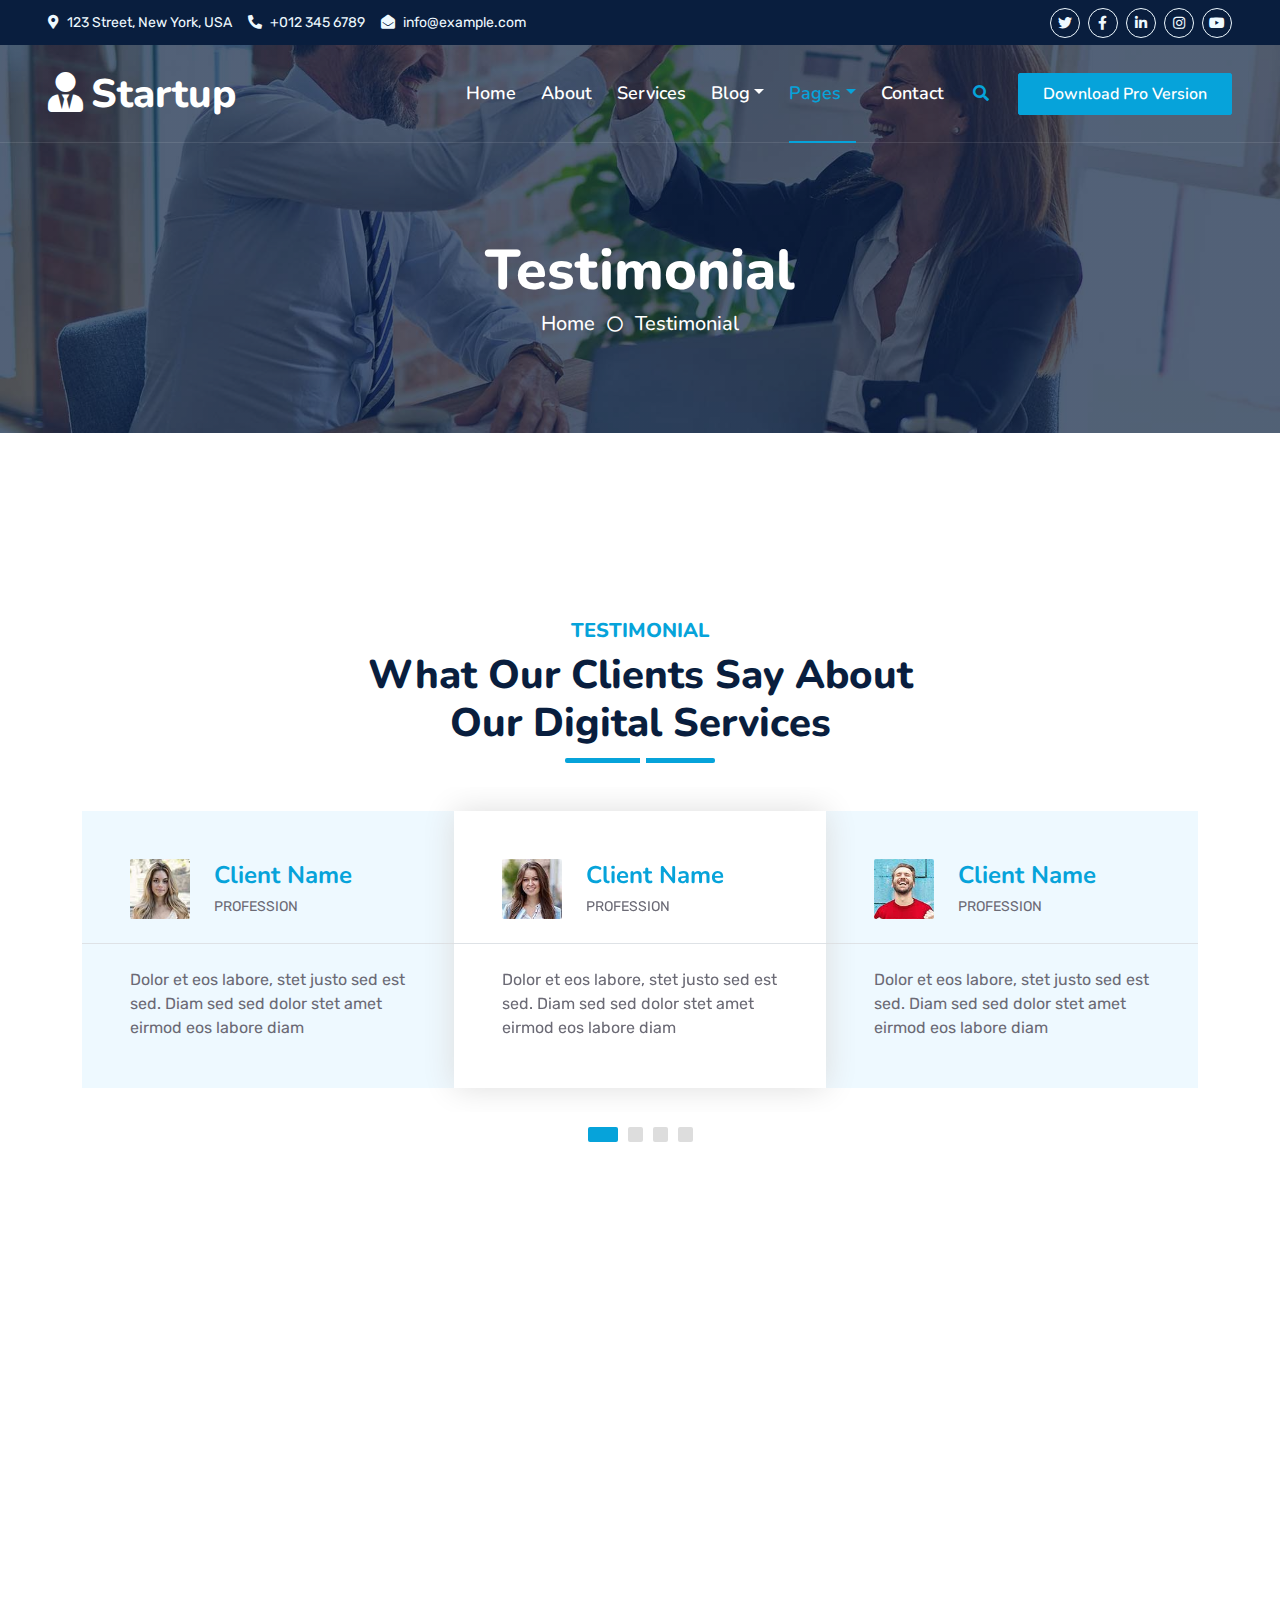
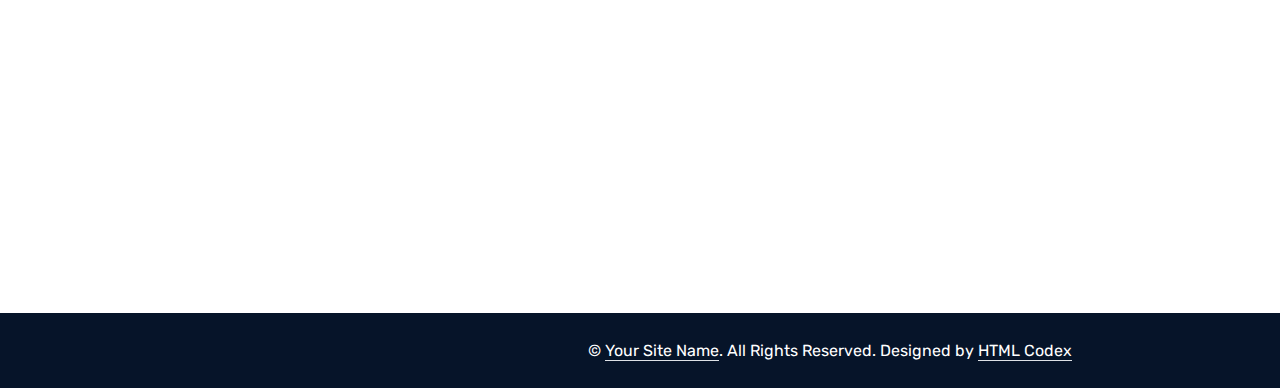
<file: testimonial.html>
<!DOCTYPE html>
<html lang="en">

<head>
    <meta charset="utf-8">
    <title>Startup - Startup Website Template</title>
    <meta content="width=device-width, initial-scale=1.0" name="viewport">
    <meta content="Free HTML Templates" name="keywords">
    <meta content="Free HTML Templates" name="description">

    <!-- Favicon -->
    <link href="img/favicon.ico" rel="icon">

    <!-- Google Web Fonts -->
    <link rel="preconnect" href="https://fonts.googleapis.com">
    <link rel="preconnect" href="https://fonts.gstatic.com" crossorigin>
    <link href="https://fonts.googleapis.com/css2?family=Nunito:wght@400;600;700;800&family=Rubik:wght@400;500;600;700&display=swap" rel="stylesheet">

    <!-- Icon Font Stylesheet -->
    <link href="https://cdnjs.cloudflare.com/ajax/libs/font-awesome/5.10.0/css/all.min.css" rel="stylesheet">
    <link href="https://cdn.jsdelivr.net/npm/bootstrap-icons@1.4.1/font/bootstrap-icons.css" rel="stylesheet">

    <!-- Libraries Stylesheet -->
    <link href="lib/owlcarousel/assets/owl.carousel.min.css" rel="stylesheet">
    <link href="lib/animate/animate.min.css" rel="stylesheet">

    <!-- Customized Bootstrap Stylesheet -->
    <link href="css/bootstrap.min.css" rel="stylesheet">

    <!-- Template Stylesheet -->
    <link href="css/style.css" rel="stylesheet">
</head>

<body>
    <!-- Spinner Start -->
    <div id="spinner" class="show bg-white position-fixed translate-middle w-100 vh-100 top-50 start-50 d-flex align-items-center justify-content-center">
        <div class="spinner"></div>
    </div>
    <!-- Spinner End -->


    <!-- Topbar Start -->
    <div class="container-fluid bg-dark px-5 d-none d-lg-block">
        <div class="row gx-0">
            <div class="col-lg-8 text-center text-lg-start mb-2 mb-lg-0">
                <div class="d-inline-flex align-items-center" style="height: 45px;">
                    <small class="me-3 text-light"><i class="fa fa-map-marker-alt me-2"></i>123 Street, New York, USA</small>
                    <small class="me-3 text-light"><i class="fa fa-phone-alt me-2"></i>+012 345 6789</small>
                    <small class="text-light"><i class="fa fa-envelope-open me-2"></i>info@example.com</small>
                </div>
            </div>
            <div class="col-lg-4 text-center text-lg-end">
                <div class="d-inline-flex align-items-center" style="height: 45px;">
                    <a class="btn btn-sm btn-outline-light btn-sm-square rounded-circle me-2" href=""><i class="fab fa-twitter fw-normal"></i></a>
                    <a class="btn btn-sm btn-outline-light btn-sm-square rounded-circle me-2" href=""><i class="fab fa-facebook-f fw-normal"></i></a>
                    <a class="btn btn-sm btn-outline-light btn-sm-square rounded-circle me-2" href=""><i class="fab fa-linkedin-in fw-normal"></i></a>
                    <a class="btn btn-sm btn-outline-light btn-sm-square rounded-circle me-2" href=""><i class="fab fa-instagram fw-normal"></i></a>
                    <a class="btn btn-sm btn-outline-light btn-sm-square rounded-circle" href=""><i class="fab fa-youtube fw-normal"></i></a>
                </div>
            </div>
        </div>
    </div>
    <!-- Topbar End -->


    <!-- Navbar Start -->
    <div class="container-fluid position-relative p-0">
        <nav class="navbar navbar-expand-lg navbar-dark px-5 py-3 py-lg-0">
            <a href="index.html" class="navbar-brand p-0">
                <h1 class="m-0"><i class="fa fa-user-tie me-2"></i>Startup</h1>
            </a>
            <button class="navbar-toggler" type="button" data-bs-toggle="collapse" data-bs-target="#navbarCollapse">
                <span class="fa fa-bars"></span>
            </button>
            <div class="collapse navbar-collapse" id="navbarCollapse">
                <div class="navbar-nav ms-auto py-0">
                    <a href="index.html" class="nav-item nav-link">Home</a>
                    <a href="about.html" class="nav-item nav-link">About</a>
                    <a href="service.html" class="nav-item nav-link">Services</a>
                    <div class="nav-item dropdown">
                        <a href="#" class="nav-link dropdown-toggle" data-bs-toggle="dropdown">Blog</a>
                        <div class="dropdown-menu m-0">
                            <a href="blog.html" class="dropdown-item">Blog Grid</a>
                            <a href="detail.html" class="dropdown-item">Blog Detail</a>
                        </div>
                    </div>
                    <div class="nav-item dropdown">
                        <a href="#" class="nav-link dropdown-toggle active" data-bs-toggle="dropdown">Pages</a>
                        <div class="dropdown-menu m-0">
                            <a href="price.html" class="dropdown-item">Pricing Plan</a>
                            <a href="feature.html" class="dropdown-item">Our features</a>
                            <a href="team.html" class="dropdown-item">Team Members</a>
                            <a href="testimonial.html" class="dropdown-item active">Testimonial</a>
                            <a href="quote.html" class="dropdown-item">Free Quote</a>
                        </div>
                    </div>
                    <a href="contact.html" class="nav-item nav-link">Contact</a>
                </div>
                <butaton type="button" class="btn text-primary ms-3" data-bs-toggle="modal" data-bs-target="#searchModal"><i class="fa fa-search"></i></butaton>
                <a href="https://htmlcodex.com/startup-company-website-template" class="btn btn-primary py-2 px-4 ms-3">Download Pro Version</a>
            </div>
        </nav>

        <div class="container-fluid bg-primary py-5 bg-header" style="margin-bottom: 90px;">
            <div class="row py-5">
                <div class="col-12 pt-lg-5 mt-lg-5 text-center">
                    <h1 class="display-4 text-white animated zoomIn">Testimonial</h1>
                    <a href="" class="h5 text-white">Home</a>
                    <i class="far fa-circle text-white px-2"></i>
                    <a href="" class="h5 text-white">Testimonial</a>
                </div>
            </div>
        </div>
    </div>
    <!-- Navbar End -->


    <!-- Full Screen Search Start -->
    <div class="modal fade" id="searchModal" tabindex="-1">
        <div class="modal-dialog modal-fullscreen">
            <div class="modal-content" style="background: rgba(9, 30, 62, .7);">
                <div class="modal-header border-0">
                    <button type="button" class="btn bg-white btn-close" data-bs-dismiss="modal" aria-label="Close"></button>
                </div>
                <div class="modal-body d-flex align-items-center justify-content-center">
                    <div class="input-group" style="max-width: 600px;">
                        <input type="text" class="form-control bg-transparent border-primary p-3" placeholder="Type search keyword">
                        <button class="btn btn-primary px-4"><i class="bi bi-search"></i></button>
                    </div>
                </div>
            </div>
        </div>
    </div>
    <!-- Full Screen Search End -->


    <!-- Testimonial Start -->
    <div class="container-fluid py-5 wow fadeInUp" data-wow-delay="0.1s">
        <div class="container py-5">
            <div class="section-title text-center position-relative pb-3 mb-4 mx-auto" style="max-width: 600px;">
                <h5 class="fw-bold text-primary text-uppercase">Testimonial</h5>
                <h1 class="mb-0">What Our Clients Say About Our Digital Services</h1>
            </div>
            <div class="owl-carousel testimonial-carousel wow fadeInUp" data-wow-delay="0.6s">
                <div class="testimonial-item bg-light my-4">
                    <div class="d-flex align-items-center border-bottom pt-5 pb-4 px-5">
                        <img class="img-fluid rounded" src="img/testimonial-1.jpg" style="width: 60px; height: 60px;" >
                        <div class="ps-4">
                            <h4 class="text-primary mb-1">Client Name</h4>
                            <small class="text-uppercase">Profession</small>
                        </div>
                    </div>
                    <div class="pt-4 pb-5 px-5">
                        Dolor et eos labore, stet justo sed est sed. Diam sed sed dolor stet amet eirmod eos labore diam
                    </div>
                </div>
                <div class="testimonial-item bg-light my-4">
                    <div class="d-flex align-items-center border-bottom pt-5 pb-4 px-5">
                        <img class="img-fluid rounded" src="img/testimonial-2.jpg" style="width: 60px; height: 60px;" >
                        <div class="ps-4">
                            <h4 class="text-primary mb-1">Client Name</h4>
                            <small class="text-uppercase">Profession</small>
                        </div>
                    </div>
                    <div class="pt-4 pb-5 px-5">
                        Dolor et eos labore, stet justo sed est sed. Diam sed sed dolor stet amet eirmod eos labore diam
                    </div>
                </div>
                <div class="testimonial-item bg-light my-4">
                    <div class="d-flex align-items-center border-bottom pt-5 pb-4 px-5">
                        <img class="img-fluid rounded" src="img/testimonial-3.jpg" style="width: 60px; height: 60px;" >
                        <div class="ps-4">
                            <h4 class="text-primary mb-1">Client Name</h4>
                            <small class="text-uppercase">Profession</small>
                        </div>
                    </div>
                    <div class="pt-4 pb-5 px-5">
                        Dolor et eos labore, stet justo sed est sed. Diam sed sed dolor stet amet eirmod eos labore diam
                    </div>
                </div>
                <div class="testimonial-item bg-light my-4">
                    <div class="d-flex align-items-center border-bottom pt-5 pb-4 px-5">
                        <img class="img-fluid rounded" src="img/testimonial-4.jpg" style="width: 60px; height: 60px;" >
                        <div class="ps-4">
                            <h4 class="text-primary mb-1">Client Name</h4>
                            <small class="text-uppercase">Profession</small>
                        </div>
                    </div>
                    <div class="pt-4 pb-5 px-5">
                        Dolor et eos labore, stet justo sed est sed. Diam sed sed dolor stet amet eirmod eos labore diam
                    </div>
                </div>
            </div>
        </div>
    </div>
    <!-- Testimonial End -->


    <!-- Vendor Start -->
    <div class="container-fluid py-5 wow fadeInUp" data-wow-delay="0.1s">
        <div class="container py-5 mb-5">
            <div class="bg-white">
                <div class="owl-carousel vendor-carousel">
                    <img src="img/vendor-1.jpg" alt="">
                    <img src="img/vendor-2.jpg" alt="">
                    <img src="img/vendor-3.jpg" alt="">
                    <img src="img/vendor-4.jpg" alt="">
                    <img src="img/vendor-5.jpg" alt="">
                    <img src="img/vendor-6.jpg" alt="">
                    <img src="img/vendor-7.jpg" alt="">
                    <img src="img/vendor-8.jpg" alt="">
                    <img src="img/vendor-9.jpg" alt="">
                </div>
            </div>
        </div>
    </div>
    <!-- Vendor End -->
    

    <!-- Footer Start -->
    <div class="container-fluid bg-dark text-light mt-5 wow fadeInUp" data-wow-delay="0.1s">
        <div class="container">
            <div class="row gx-5">
                <div class="col-lg-4 col-md-6 footer-about">
                    <div class="d-flex flex-column align-items-center justify-content-center text-center h-100 bg-primary p-4">
                        <a href="index.html" class="navbar-brand">
                            <h1 class="m-0 text-white"><i class="fa fa-user-tie me-2"></i>Startup</h1>
                        </a>
                        <p class="mt-3 mb-4">Lorem diam sit erat dolor elitr et, diam lorem justo amet clita stet eos sit. Elitr dolor duo lorem, elitr clita ipsum sea. Diam amet erat lorem stet eos. Diam amet et kasd eos duo.</p>
                        <form action="">
                            <div class="input-group">
                                <input type="text" class="form-control border-white p-3" placeholder="Your Email">
                                <button class="btn btn-dark">Sign Up</button>
                            </div>
                        </form>
                    </div>
                </div>
                <div class="col-lg-8 col-md-6">
                    <div class="row gx-5">
                        <div class="col-lg-4 col-md-12 pt-5 mb-5">
                            <div class="section-title section-title-sm position-relative pb-3 mb-4">
                                <h3 class="text-light mb-0">Get In Touch</h3>
                            </div>
                            <div class="d-flex mb-2">
                                <i class="bi bi-geo-alt text-primary me-2"></i>
                                <p class="mb-0">123 Street, New York, USA</p>
                            </div>
                            <div class="d-flex mb-2">
                                <i class="bi bi-envelope-open text-primary me-2"></i>
                                <p class="mb-0">info@example.com</p>
                            </div>
                            <div class="d-flex mb-2">
                                <i class="bi bi-telephone text-primary me-2"></i>
                                <p class="mb-0">+012 345 67890</p>
                            </div>
                            <div class="d-flex mt-4">
                                <a class="btn btn-primary btn-square me-2" href="#"><i class="fab fa-twitter fw-normal"></i></a>
                                <a class="btn btn-primary btn-square me-2" href="#"><i class="fab fa-facebook-f fw-normal"></i></a>
                                <a class="btn btn-primary btn-square me-2" href="#"><i class="fab fa-linkedin-in fw-normal"></i></a>
                                <a class="btn btn-primary btn-square" href="#"><i class="fab fa-instagram fw-normal"></i></a>
                            </div>
                        </div>
                        <div class="col-lg-4 col-md-12 pt-0 pt-lg-5 mb-5">
                            <div class="section-title section-title-sm position-relative pb-3 mb-4">
                                <h3 class="text-light mb-0">Quick Links</h3>
                            </div>
                            <div class="link-animated d-flex flex-column justify-content-start">
                                <a class="text-light mb-2" href="#"><i class="bi bi-arrow-right text-primary me-2"></i>Home</a>
                                <a class="text-light mb-2" href="#"><i class="bi bi-arrow-right text-primary me-2"></i>About Us</a>
                                <a class="text-light mb-2" href="#"><i class="bi bi-arrow-right text-primary me-2"></i>Our Services</a>
                                <a class="text-light mb-2" href="#"><i class="bi bi-arrow-right text-primary me-2"></i>Meet The Team</a>
                                <a class="text-light mb-2" href="#"><i class="bi bi-arrow-right text-primary me-2"></i>Latest Blog</a>
                                <a class="text-light" href="#"><i class="bi bi-arrow-right text-primary me-2"></i>Contact Us</a>
                            </div>
                        </div>
                        <div class="col-lg-4 col-md-12 pt-0 pt-lg-5 mb-5">
                            <div class="section-title section-title-sm position-relative pb-3 mb-4">
                                <h3 class="text-light mb-0">Popular Links</h3>
                            </div>
                            <div class="link-animated d-flex flex-column justify-content-start">
                                <a class="text-light mb-2" href="#"><i class="bi bi-arrow-right text-primary me-2"></i>Home</a>
                                <a class="text-light mb-2" href="#"><i class="bi bi-arrow-right text-primary me-2"></i>About Us</a>
                                <a class="text-light mb-2" href="#"><i class="bi bi-arrow-right text-primary me-2"></i>Our Services</a>
                                <a class="text-light mb-2" href="#"><i class="bi bi-arrow-right text-primary me-2"></i>Meet The Team</a>
                                <a class="text-light mb-2" href="#"><i class="bi bi-arrow-right text-primary me-2"></i>Latest Blog</a>
                                <a class="text-light" href="#"><i class="bi bi-arrow-right text-primary me-2"></i>Contact Us</a>
                            </div>
                        </div>
                    </div>
                </div>
            </div>
        </div>
    </div>
    <div class="container-fluid text-white" style="background: #061429;">
        <div class="container text-center">
            <div class="row justify-content-end">
                <div class="col-lg-8 col-md-6">
                    <div class="d-flex align-items-center justify-content-center" style="height: 75px;">
                        <p class="mb-0">&copy; <a class="text-white border-bottom" href="#">Your Site Name</a>. All Rights Reserved. 
						
						<!--/*** This template is free as long as you keep the footer author’s credit link/attribution link/backlink. If you'd like to use the template without the footer author’s credit link/attribution link/backlink, you can purchase the Credit Removal License from "https://htmlcodex.com/credit-removal". Thank you for your support. ***/-->
						Designed by <a class="text-white border-bottom" href="https://htmlcodex.com">HTML Codex</a></p>
                    </div>
                </div>
            </div>
        </div>
    </div>
    <!-- Footer End -->


    <!-- Back to Top -->
    <a href="#" class="btn btn-lg btn-primary btn-lg-square rounded back-to-top"><i class="bi bi-arrow-up"></i></a>


    <!-- JavaScript Libraries -->
    <script src="https://code.jquery.com/jquery-3.4.1.min.js"></script>
    <script src="https://cdn.jsdelivr.net/npm/bootstrap@5.0.0/dist/js/bootstrap.bundle.min.js"></script>
    <script src="lib/wow/wow.min.js"></script>
    <script src="lib/easing/easing.min.js"></script>
    <script src="lib/waypoints/waypoints.min.js"></script>
    <script src="lib/counterup/counterup.min.js"></script>
    <script src="lib/owlcarousel/owl.carousel.min.js"></script>

    <!-- Template Javascript -->
    <script src="js/main.js"></script>
</body>

</html>
</file>
<file: css/style.css>
/********** Template CSS **********/
:root {
    --primary: #06A3DA;
    --secondary: #34AD54;
    --light: #EEF9FF;
    --dark: #091E3E;
}


/*** Spinner ***/
.spinner {
    width: 40px;
    height: 40px;
    background: var(--primary);
    margin: 100px auto;
    -webkit-animation: sk-rotateplane 1.2s infinite ease-in-out;
    animation: sk-rotateplane 1.2s infinite ease-in-out;
}

@-webkit-keyframes sk-rotateplane {
    0% {
        -webkit-transform: perspective(120px)
    }
    50% {
        -webkit-transform: perspective(120px) rotateY(180deg)
    }
    100% {
        -webkit-transform: perspective(120px) rotateY(180deg) rotateX(180deg)
    }
}

@keyframes sk-rotateplane {
    0% {
        transform: perspective(120px) rotateX(0deg) rotateY(0deg);
        -webkit-transform: perspective(120px) rotateX(0deg) rotateY(0deg)
    }
    50% {
        transform: perspective(120px) rotateX(-180.1deg) rotateY(0deg);
        -webkit-transform: perspective(120px) rotateX(-180.1deg) rotateY(0deg)
    }
    100% {
        transform: perspective(120px) rotateX(-180deg) rotateY(-179.9deg);
        -webkit-transform: perspective(120px) rotateX(-180deg) rotateY(-179.9deg);
    }
}

#spinner {
    opacity: 0;
    visibility: hidden;
    transition: opacity .5s ease-out, visibility 0s linear .5s;
    z-index: 99999;
}

#spinner.show {
    transition: opacity .5s ease-out, visibility 0s linear 0s;
    visibility: visible;
    opacity: 1;
}


/*** Heading ***/
h1,
h2,
.fw-bold {
    font-weight: 800 !important;
}

h3,
h4,
.fw-semi-bold {
    font-weight: 700 !important;
}

h5,
h6,
.fw-medium {
    font-weight: 600 !important;
}


/*** Button ***/
.btn {
    font-family: 'Nunito', sans-serif;
    font-weight: 600;
    transition: .5s;
}

.btn-primary,
.btn-secondary {
    color: #FFFFFF;
    box-shadow: inset 0 0 0 50px transparent;
}

.btn-primary:hover {
    box-shadow: inset 0 0 0 0 var(--primary);
}

.btn-secondary:hover {
    box-shadow: inset 0 0 0 0 var(--secondary);
}

.btn-square {
    width: 36px;
    height: 36px;
}

.btn-sm-square {
    width: 30px;
    height: 30px;
}

.btn-lg-square {
    width: 48px;
    height: 48px;
}

.btn-square,
.btn-sm-square,
.btn-lg-square {
    padding-left: 0;
    padding-right: 0;
    text-align: center;
}


/*** Navbar ***/
.navbar-dark .navbar-nav .nav-link {
    font-family: 'Nunito', sans-serif;
    position: relative;
    margin-left: 25px;
    padding: 35px 0;
    color: #FFFFFF;
    font-size: 18px;
    font-weight: 600;
    outline: none;
    transition: .5s;
}

.sticky-top.navbar-dark .navbar-nav .nav-link {
    padding: 20px 0;
    color: var(--dark);
}

.navbar-dark .navbar-nav .nav-link:hover,
.navbar-dark .navbar-nav .nav-link.active {
    color: var(--primary);
}

.navbar-dark .navbar-brand h1 {
    color: #FFFFFF;
}

.navbar-dark .navbar-toggler {
    color: var(--primary) !important;
    border-color: var(--primary) !important;
}

@media (max-width: 991.98px) {
    .sticky-top.navbar-dark {
        position: relative;
        background: #FFFFFF;
    }

    .navbar-dark .navbar-nav .nav-link,
    .navbar-dark .navbar-nav .nav-link.show,
    .sticky-top.navbar-dark .navbar-nav .nav-link {
        padding: 10px 0;
        color: var(--dark);
    }

    .navbar-dark .navbar-brand h1 {
        color: var(--primary);
    }
}

@media (min-width: 992px) {
    .navbar-dark {
        position: absolute;
        width: 100%;
        top: 0;
        left: 0;
        border-bottom: 1px solid rgba(256, 256, 256, .1);
        z-index: 999;
    }
    
    .sticky-top.navbar-dark {
        position: fixed;
        background: #FFFFFF;    }

    .navbar-dark .navbar-nav .nav-link::before {
        position:absolute;
        content: "";
        width: 0;
        height: 2px;
        bottom: -1px;
        left: 50%;
        background: var(--primary);
        transition: .5s;
    }

    .navbar-dark .navbar-nav .nav-link:hover::before,
    .navbar-dark .navbar-nav .nav-link.active::before {
        width: 100%;
        left: 0;
    }

    .navbar-dark .navbar-nav .nav-link.nav-contact::before {
        display: none;
    }

    .sticky-top.navbar-dark .navbar-brand h1 {
        color: var(--primary);
    }
}


/*** Carousel ***/
.carousel-caption {
    top: 0;
    left: 0;
    right: 0;
    bottom: 0;
    background: rgba(9, 30, 62, .7);
    z-index: 1;
}

@media (max-width: 576px) {
    .carousel-caption h5 {
        font-size: 14px;
        font-weight: 500 !important;
    }

    .carousel-caption h1 {
        font-size: 30px;
        font-weight: 600 !important;
    }
}

.carousel-control-prev,
.carousel-control-next {
    width: 10%;
}

.carousel-control-prev-icon,
.carousel-control-next-icon {
    width: 3rem;
    height: 3rem;
}


/*** Section Title ***/
.section-title::before {
    position: absolute;
    content: "";
    width: 150px;
    height: 5px;
    left: 0;
    bottom: 0;
    background: var(--primary);
    border-radius: 2px;
}

.section-title.text-center::before {
    left: 50%;
    margin-left: -75px;
}

.section-title.section-title-sm::before {
    width: 90px;
    height: 3px;
}

.section-title::after {
    position: absolute;
    content: "";
    width: 6px;
    height: 5px;
    bottom: 0px;
    background: #FFFFFF;
    -webkit-animation: section-title-run 5s infinite linear;
    animation: section-title-run 5s infinite linear;
}

.section-title.section-title-sm::after {
    width: 4px;
    height: 3px;
}

.section-title.text-center::after {
    -webkit-animation: section-title-run-center 5s infinite linear;
    animation: section-title-run-center 5s infinite linear;
}

.section-title.section-title-sm::after {
    -webkit-animation: section-title-run-sm 5s infinite linear;
    animation: section-title-run-sm 5s infinite linear;
}

@-webkit-keyframes section-title-run {
    0% {left: 0; } 50% { left : 145px; } 100% { left: 0; }
}

@-webkit-keyframes section-title-run-center {
    0% { left: 50%; margin-left: -75px; } 50% { left : 50%; margin-left: 45px; } 100% { left: 50%; margin-left: -75px; }
}

@-webkit-keyframes section-title-run-sm {
    0% {left: 0; } 50% { left : 85px; } 100% { left: 0; }
}


/*** Service ***/
.service-item {
    position: relative;
    height: 300px;
    padding: 0 30px;
    transition: .5s;
}

.service-item .service-icon {
    margin-bottom: 30px;
    width: 60px;
    height: 60px;
    display: flex;
    align-items: center;
    justify-content: center;
    background: var(--primary);
    border-radius: 2px;
    transform: rotate(-45deg);
}

.service-item .service-icon i {
    transform: rotate(45deg);
}

.service-item a.btn {
    position: absolute;
    width: 60px;
    bottom: -48px;
    left: 50%;
    margin-left: -30px;
    opacity: 0;
}

.service-item:hover a.btn {
    bottom: -24px;
    opacity: 1;
}


/*** Testimonial ***/
.testimonial-carousel .owl-dots {
    margin-top: 15px;
    display: flex;
    align-items: flex-end;
    justify-content: center;
}

.testimonial-carousel .owl-dot {
    position: relative;
    display: inline-block;
    margin: 0 5px;
    width: 15px;
    height: 15px;
    background: #DDDDDD;
    border-radius: 2px;
    transition: .5s;
}

.testimonial-carousel .owl-dot.active {
    width: 30px;
    background: var(--primary);
}

.testimonial-carousel .owl-item.center {
    position: relative;
    z-index: 1;
}

.testimonial-carousel .owl-item .testimonial-item {
    transition: .5s;
}

.testimonial-carousel .owl-item.center .testimonial-item {
    background: #FFFFFF !important;
    box-shadow: 0 0 30px #DDDDDD;
}


/*** Team ***/
.team-item {
    transition: .5s;
}

.team-social {
    position: absolute;
    width: 100%;
    height: 100%;
    top: 0;
    left: 0;
    display: flex;
    align-items: center;
    justify-content: center;
    transition: .5s;
}

.team-social a.btn {
    position: relative;
    margin: 0 3px;
    margin-top: 100px;
    opacity: 0;
}

.team-item:hover {
    box-shadow: 0 0 30px #DDDDDD;
}

.team-item:hover .team-social {
    background: rgba(9, 30, 62, .7);
}

.team-item:hover .team-social a.btn:first-child {
    opacity: 1;
    margin-top: 0;
    transition: .3s 0s;
}

.team-item:hover .team-social a.btn:nth-child(2) {
    opacity: 1;
    margin-top: 0;
    transition: .3s .05s;
}

.team-item:hover .team-social a.btn:nth-child(3) {
    opacity: 1;
    margin-top: 0;
    transition: .3s .1s;
}

.team-item:hover .team-social a.btn:nth-child(4) {
    opacity: 1;
    margin-top: 0;
    transition: .3s .15s;
}

.team-item .team-img img,
.blog-item .blog-img img  {
    transition: .5s;
}

.team-item:hover .team-img img,
.blog-item:hover .blog-img img {
    transform: scale(1.15);
}


/*** Miscellaneous ***/
@media (min-width: 991.98px) {
    .facts {
        position: relative;
        margin-top: -75px;
        z-index: 1;
    }
}

.back-to-top {
    position: fixed;
    display: none;
    right: 45px;
    bottom: 45px;
    z-index: 99;
}

.bg-header {
    background: linear-gradient(rgba(9, 30, 62, .7), rgba(9, 30, 62, .7)), url(../img/carousel-1.jpg) center center no-repeat;
    background-size: cover;
}

.link-animated a {
    transition: .5s;
}

.link-animated a:hover {
    padding-left: 10px;
}

@media (min-width: 767.98px) {
    .footer-about {
        margin-bottom: -75px;
    }
}
</file>
